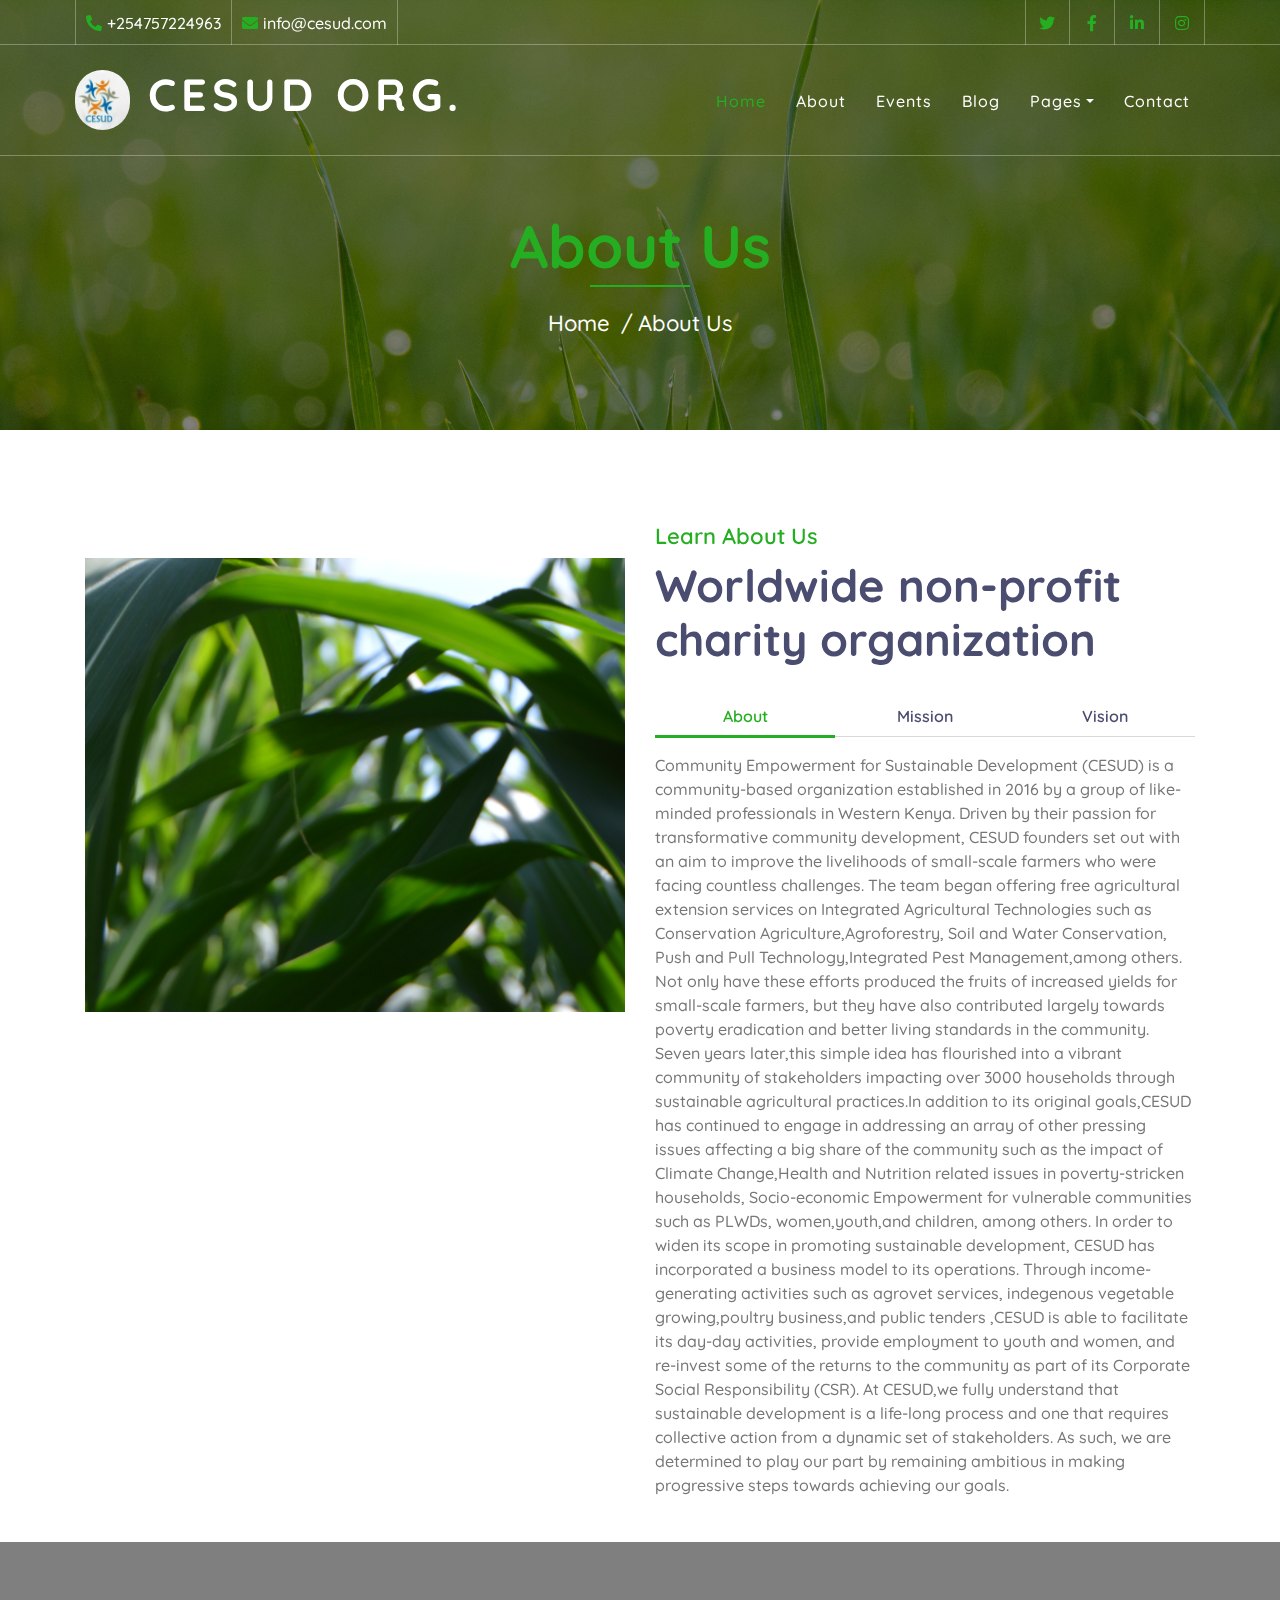
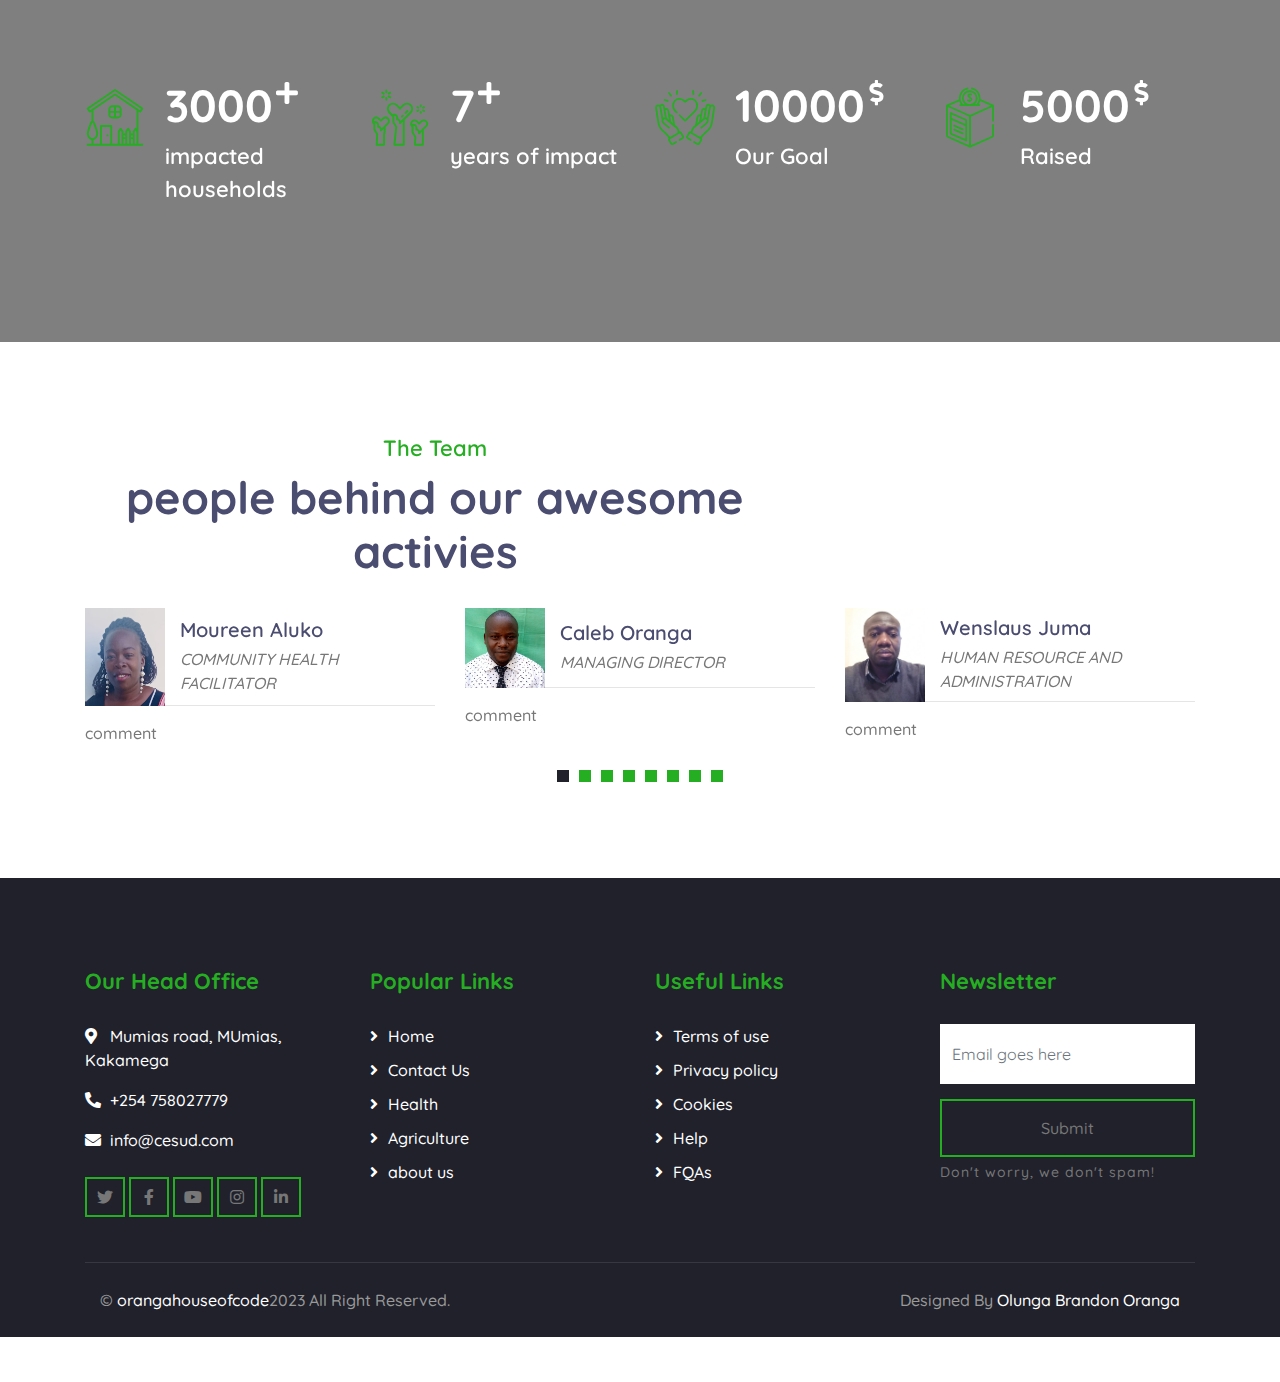
<file: about.html>
<!DOCTYPE html>
<html lang="en">
    <head>
        <meta charset="utf-8">
        <title>CESUD-AGRIC</title>
        <meta content="width=device-width, initial-scale=1.0" name="viewport">
        <meta content="Free Website Template" name="keywords">
        <meta content="Free Website Template" name="description">

        <!-- Favicon -->
        <link href="img/favicon.ico" rel="icon">

        <!-- Google Font -->
        <link href="https://fonts.googleapis.com/css2?family=Quicksand:wght@300;400;500;600;700&display=swap" rel="stylesheet">
        
        <!-- CSS Libraries -->
        <link href="https://stackpath.bootstrapcdn.com/bootstrap/4.4.1/css/bootstrap.min.css" rel="stylesheet">
        <link href="https://cdnjs.cloudflare.com/ajax/libs/font-awesome/5.10.0/css/all.min.css" rel="stylesheet">
        <link href="lib/flaticon/font/flaticon.css" rel="stylesheet">
        <link href="lib/animate/animate.min.css" rel="stylesheet">
        <link href="lib/owlcarousel/assets/owl.carousel.min.css" rel="stylesheet">

        <!-- Template Stylesheet -->
        <link href="css/style.css" rel="stylesheet">
    </head>

    <body>
        <!-- Top Bar Start -->
        <div class="top-bar d-none d-md-block">
            <div class="container-fluid">
                <div class="row">
                    <div class="col-md-8">
                        <div class="top-bar-left">
                            <div class="text">
                                <i class="fa fa-phone-alt"></i>
                                <p>+254757224963</p>
                            </div>
                            <div class="text">
                                <i class="fa fa-envelope"></i>
                                <p>info@cesud.com</p>
                            </div>
                        </div>
                    </div>
                    <div class="col-md-4">
                        <div class="top-bar-right">
                            <div class="social">
                                <a href=""><i class="fab fa-twitter"></i></a>
                                <a href=""><i class="fab fa-facebook-f"></i></a>
                                <a href=""><i class="fab fa-linkedin-in"></i></a>
                                <a href=""><i class="fab fa-instagram"></i></a>
                            </div>
                        </div>
                    </div>
                </div>
            </div>
        </div>
        <!-- Top Bar End -->

        <!-- Nav Bar Start -->
        <div class="navbar navbar-expand-lg bg-dark navbar-dark">
            <div class="container-fluid">
                <a href="index.html" class="navbar-brand"> <class href = "css/style.css"> <img src="img/logo.jpeg">  </class></i>CESUD ORG.</a>
                <button type="button" class="navbar-toggler" data-toggle="collapse" data-target="#navbarCollapse">
                    <span class="navbar-toggler-icon"></span>
                </button>
                <div class="collapse navbar-collapse justify-content-between" id="navbarCollapse">
                    <div class="collapse navbar-collapse justify-content-between" id="navbarCollapse">
                        <div class="navbar-nav ml-auto">
                            <a href="index.html" class="nav-item nav-link active">Home</a>
                            <a href="about.html" class="nav-item nav-link">About</a>
                           
                            <a href="event.html" class="nav-item nav-link">Events</a>
                            <a href="blog.html" class="nav-item nav-link">Blog</a>
                            <div class="nav-item dropdown">
                                <a href="#" class="nav-link dropdown-toggle" data-toggle="dropdown">Pages</a>
                                <div class="dropdown-menu">
                                    <a href="single.html" class="dropdown-item">Detail Page</a>
                                    <a href="service.html" class="dropdown-item">What We Do</a>
                                    <a href="team.html" class="dropdown-item">Meet The Team</a>
                                    <a href="donate.html" class="dropdown-item">Donate Now</a>
                                    <a href="volunteer.html" class="dropdown-item">Become A Volunteer</a>
                                    <a href="agriculture.html" class="dropdown-item">Agriculture</a>
                                    <a href="donate.html" class="dropdown-item">Health</a>
                                </div>
                            </div>
                            <a href="contact.html" class="nav-item nav-link">Contact</a>
                        </div>
                    </div>
                </div>
            </div>
        </div>
        <!-- Nav Bar End -->
        
        
        <!-- Page Header Start -->
        <div class="page-header">
            <div class="container">
                <div class="row">
                    <div class="col-12">
                        <h2>About Us</h2>
                    </div>
                    <div class="col-12">
                        <a href="">Home</a>
                        <a href="">About Us</a>
                    </div>
                </div>
            </div>
        </div>
        <!-- Page Header End -->
        

        <!-- About Start -->
        <div class="about">
            <div class="container">
                <div class="row align-items-center">
                    <div class="col-lg-6">
                        <div class="about-img" data-parallax="scroll" data-image-src="img/maize leaves.jpg"></div>
                    </div>
                    <div class="col-lg-6">
                        <div class="section-header">
                            <p>Learn About Us</p>
                            <h2>Worldwide non-profit charity organization</h2>
                        </div>
                        <div class="about-tab">
                            <ul class="nav nav-pills nav-justified">
                                <li class="nav-item">
                                    <a class="nav-link active" data-toggle="pill" href="#tab-content-1">About</a>
                                </li>
                                <li class="nav-item">
                                    <a class="nav-link" data-toggle="pill" href="#tab-content-2">Mission</a>
                                </li>
                                <li class="nav-item">
                                    <a class="nav-link" data-toggle="pill" href="#tab-content-3">Vision</a>
                                </li>
                            </ul>

                            <div class="tab-content">
                                <div id="tab-content-1" class="container tab-pane active">
                                    Community Empowerment for Sustainable Development (CESUD) is a community-based organization established in 2016 by a group of like-minded professionals in Western Kenya.
Driven by their passion for transformative community development, CESUD founders set out with an aim to improve the livelihoods of small-scale farmers who were facing countless challenges. The team began offering free agricultural extension services on Integrated Agricultural Technologies such as Conservation Agriculture,Agroforestry, Soil and Water Conservation, Push and Pull Technology,Integrated Pest Management,among others. Not only have these efforts produced the fruits of increased yields for small-scale farmers, but they have also contributed largely towards poverty eradication and better living standards in the community.
Seven years later,this simple idea has flourished into a vibrant community of stakeholders impacting over 3000 households through sustainable agricultural practices.In addition to its original goals,CESUD has continued to engage in addressing an array of other pressing issues affecting a big share of the community such as the impact of Climate Change,Health and Nutrition related issues in poverty-stricken households, Socio-economic Empowerment for vulnerable communities such as PLWDs, women,youth,and children, among others.
In order to widen its scope in promoting sustainable development, CESUD has incorporated a business model to its operations. Through income-generating activities such as agrovet services, indegenous vegetable growing,poultry business,and public tenders ,CESUD is able to facilitate its day-day activities, provide employment to youth and women, and re-invest some of the returns to the community as part of its Corporate Social Responsibility (CSR).
At CESUD,we fully understand that sustainable development is a life-long process and one that requires collective action from a dynamic set of stakeholders. As such, we are determined to play our part by remaining ambitious in making progressive steps towards achieving our goals.
                                </div>
                                <div id="tab-content-2" class="container tab-pane fade">
                                    We are committed to protecting the environment,reducing food insecurity, and eradicating poverty, as well as promoting health and well-being among the rural vulnerable communities.

                                <div id="tab-content-3" class="container tab-pane fade">
                                    To be a leading transformative organization in promoting healthy communities that are resilient to climate change,food secure and socio-economically empowered.  
                                </div>
                            </div>
                        </div>
                    </div>
                </div>
            </div>
        </div>
        <!-- About End -->
        
        
        <!-- Facts Start -->
        <div class="facts" data-parallax="scroll" data-image-src="img/facts.jpg">
            <div class="container">
                <div class="row">
                    <div class="col-lg-3 col-md-6">
                        <div class="facts-item">
                            <i class="flaticon-home"></i>
                            <div class="facts-text">
                                <h3 class="facts-plus" data-toggle="counter-up">3000</h3>
                                <p>impacted households</p>
                            </div>
                        </div>
                    </div>
                    <div class="col-lg-3 col-md-6">
                        <div class="facts-item">
                            <i class="flaticon-charity"></i>
                            <div class="facts-text">
                                <h3 class="facts-plus" data-toggle="counter-up">7</h3>
                                <p>years of impact</p>
                            </div>
                        </div>
                    </div>
                    <div class="col-lg-3 col-md-6">
                        <div class="facts-item">
                            <i class="flaticon-kindness"></i>
                            <div class="facts-text">
                                <h3 class="facts-dollar" data-toggle="counter-up">10000</h3>
                                <p>Our Goal</p>
                            </div>
                        </div>
                    </div>
                    <div class="col-lg-3 col-md-6">
                        <div class="facts-item">
                            <i class="flaticon-donation"></i>
                            <div class="facts-text">
                                <h3 class="facts-dollar" data-toggle="counter-up">5000</h3>
                                <p>Raised</p>
                            </div>
                        </div>
                    </div>
                </div>
            </div>
        </div>
        <!-- Facts End -->


        
        
       <!-- Testimonial Start -->
       <div class="testimonial">
        <div class="container">
            <div class="section-header text-center">
                <p>The team</p>
                <h2>people behind our awesome activies</h2>
            </div>
            <div class="owl-carousel testimonials-carousel">
                <div class="testimonial-item">
                    <div class="testimonial-profile">
                        <img src="img/caleb.jpeg" alt="Image">
                        <div class="testimonial-name">
                            <h3>Caleb Oranga</h3>
                            <p>MANAGING DIRECTOR</p>
                        </div>
                    </div>
                    <div class="testimonial-text">
                        <p>
                            comment
                        </p>
                    </div>
                </div>
                <div class="testimonial-item">
                    <div class="testimonial-profile">
                        <img src="img/wens.jpeg" alt="Image">
                        <div class="testimonial-name">
                            <h3>Wenslaus Juma </h3>
                            <p>HUMAN RESOURCE AND ADMINISTRATION</p>
                        </div>
                    </div>
                    <div class="testimonial-text">
                        <p>
                            comment
                        </p>
                    </div>
                </div>
                <div class="testimonial-item">
                    <div class="testimonial-profile">
                        <img src="img/mary.jpeg" alt="Image">
                        <div class="testimonial-name">
                            <h3>Mary Ajwang'</h3>
                            <p>FINANCE MANAGER</p>
                        </div>
                    </div>
                    <div class="testimonial-text">
                        <p>
                            comment
                        </p>
                    </div>
                </div>
                <div class="testimonial-item">
                    <div class="testimonial-profile">
                        <img src="img/conny.jpeg" alt="Image">
                        <div class="testimonial-name">
                            <h3>Voncepta Masoso</h3>
                            <p>RSOURCE MOBILIZATION AND COMMUNICATION MANAGER</p>
                        </div>
                    </div>
                    <div class="testimonial-text">
                        <p>
                            comment
                        </p>
                    </div>
                </div>
                <div class="testimonial-item">
                    <div class="testimonial-profile">
                        <img src="img/nelson.jpeg" alt="Image">
                        <div class="testimonial-name">
                            <h3>Nelson Otando</h3>
                            <p>MONITERING AND EVALATION OFFICER</p>
                        </div>
                    </div>
                    <div class="testimonial-text">
                        <p>
                            comment
                        </p>
                    </div>
                </div>
                <div class="testimonial-item">
                    <div class="testimonial-profile">
                        <img src="img/wanga.jpeg" alt="Image">
                        <div class="testimonial-name">
                            <h3>Geoffrey wanga</h3>
                            <p>ACCOUNTANT</p>
                        </div>
                    </div>
                    <div class="testimonial-text">
                        <p>
                            comment
                        </p>
                    </div>
                </div>
                <div class="testimonial-item">
                    <div class="testimonial-profile">
                        <img src="img/caleb 2.jpeg" alt="Image">
                        <div class="testimonial-name">
                            <h3>anonymous</h3>
                            <p>Profession</p>
                        </div>
                    </div>
                    <div class="testimonial-text">
                        <p>
                            comment
                        </p>
                    </div>
                    
                </div>
                <div class="testimonial-item">
                    <div class="testimonial-profile">
                        <img src="img/caleb 2.jpeg" alt="Image">
                        <div class="testimonial-name">
                            <h3>Moureen Aluko</h3>
                            <p>COMMUNITY HEALTH FACILITATOR</p>
                        </div>
                    </div>
                    <div class="testimonial-text">
                        <p>
                            comment
                        </p>
                    </div>
                </div>
            </div>
        </div>
    </div>
    <!-- Testimonial End -->
    
        <!-- Footer Start -->
        <div class="footer">
            <div class="container">
                <div class="row">
                    <div class="col-lg-3 col-md-6">
                        <div class="footer-contact">
                            <h2>Our Head Office</h2>
                            <p><i class="fa fa-map-marker-alt"></i>Mumias road, MUmias, Kakamega</p>
                            <p><i class="fa fa-phone-alt"></i>+254 758027779</p>
                            <p><i class="fa fa-envelope"></i>info@cesud.com</p>
                            <div class="footer-social">
                                <a class="btn btn-custom" href="https://orangapathofcodes"><i class="fab fa-twitter"></i></a>
                                <a class="btn btn-custom" href="https://facebook.com/freewebsitecode"><i class="fab fa-facebook-f"></i></a>
                                <a class="btn btn-custom" href="https://www.youtube.com/channel/UC9HlQRmKgG3jeVD_fBxj1Pw/videos"><i class="fab fa-youtube"></i></a>
                                <a class="btn btn-custom" href="https://orangapathofcodes"><i class="fab fa-instagram"></i></a>
                                <a class="btn btn-custom" href="https://orangapathofcodes"><i class="fab fa-linkedin-in"></i></a>
                            </div>
                        </div>
                    </div>
                    <div class="col-lg-3 col-md-6">
                        <div class="footer-link">
                            <h2>Popular Links</h2>
                            <a href="index.html">Home</a>
                            <a href="contact.html">Contact Us</a>
                            <a href="health.html">Health</a>
                            <a href="agriculture.html">Agriculture</a>
                            <a href="about.html">about us</a>
                        </div>
                    </div>
                    <div class="col-lg-3 col-md-6">
                        <div class="footer-link">
                            <h2>Useful Links</h2>
                            <a href="">Terms of use</a>
                            <a href="">Privacy policy</a>
                            <a href="">Cookies</a>
                            <a href="">Help</a>
                            <a href="">FQAs</a>
                        </div>
                    </div>
                    <div class="col-lg-3 col-md-6">
                        <div class="footer-newsletter">
                            <h2>Newsletter</h2>
                            <form>
                                <input class="form-control" placeholder="Email goes here">
                                <button class="btn btn-custom">Submit</button>
                                <label>Don't worry, we don't spam!</label>
                            </form>
                        </div>
                    </div>
                </div>
            </div>
            <div class="container copyright">
                <div class="row">
                    <div class="col-md-6">
                        <p>&copy; <a href="https://orangapathofcodes">orangahouseofcode</a>2023 All Right Reserved.</p>
                    </div>
                    <div class="col-md-6">
                        <p>Designed By <a href="https://orangapathofcodes">Olunga Brandon Oranga</a></p>
                    </div>
                </div>
            </div>
        </div>
        <!-- Footer End -->

        <!-- Back to top button -->
        <a href="#" class="back-to-top"><i class="fa fa-chevron-up"></i></a>
        
        <!-- Pre Loader -->
        <div id="loader" class="show">
            <div class="loader"></div>
        </div>

        <!-- JavaScript Libraries -->
        <script src="https://code.jquery.com/jquery-3.4.1.min.js"></script>
        <script src="https://stackpath.bootstrapcdn.com/bootstrap/4.4.1/js/bootstrap.bundle.min.js"></script>
        <script src="lib/easing/easing.min.js"></script>
        <script src="lib/owlcarousel/owl.carousel.min.js"></script>
        <script src="lib/waypoints/waypoints.min.js"></script>
        <script src="lib/counterup/counterup.min.js"></script>
        <script src="lib/parallax/parallax.min.js"></script>
        
        <!-- Contact Javascript File -->
        <script src="mail/jqBootstrapValidation.min.js"></script>
        <script src="mail/contact.js"></script>

        <!-- Template Javascript -->
        <script src="js/main.js"></script>
    </body>
</html>
</file>
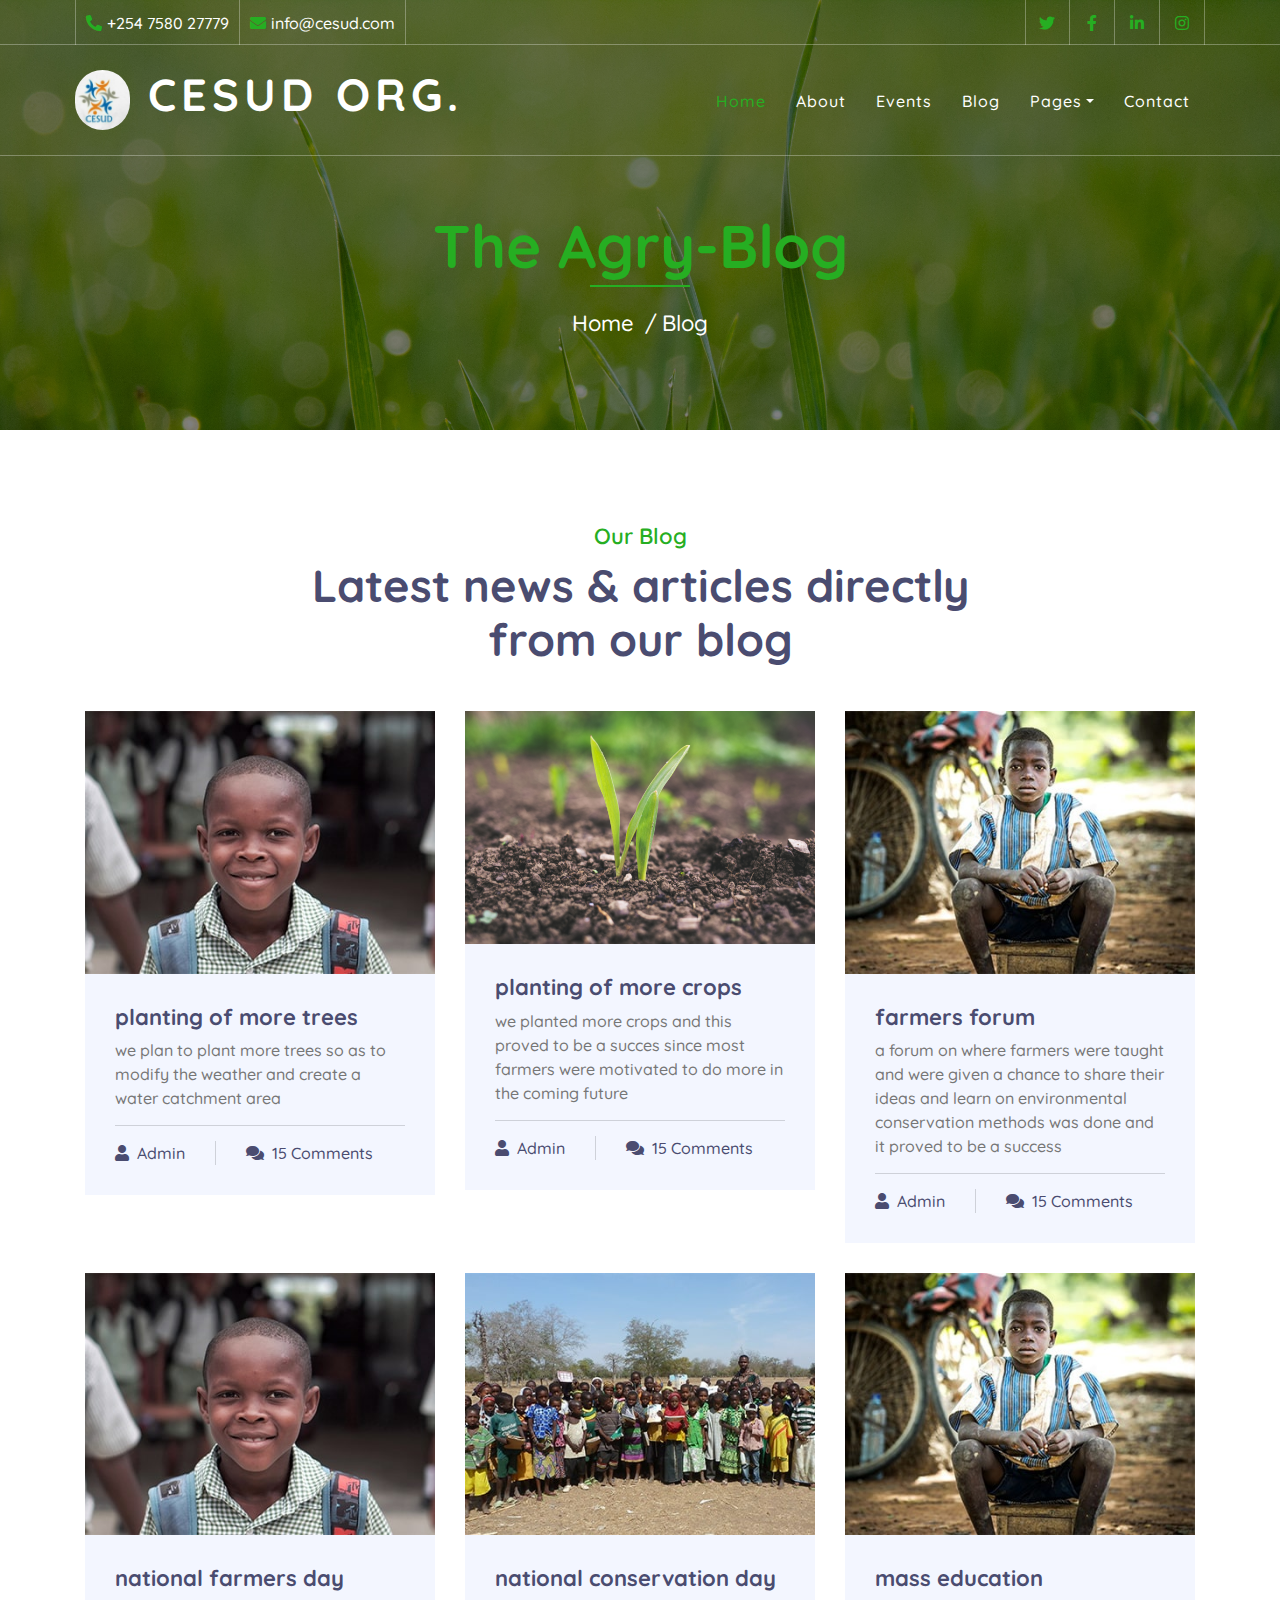
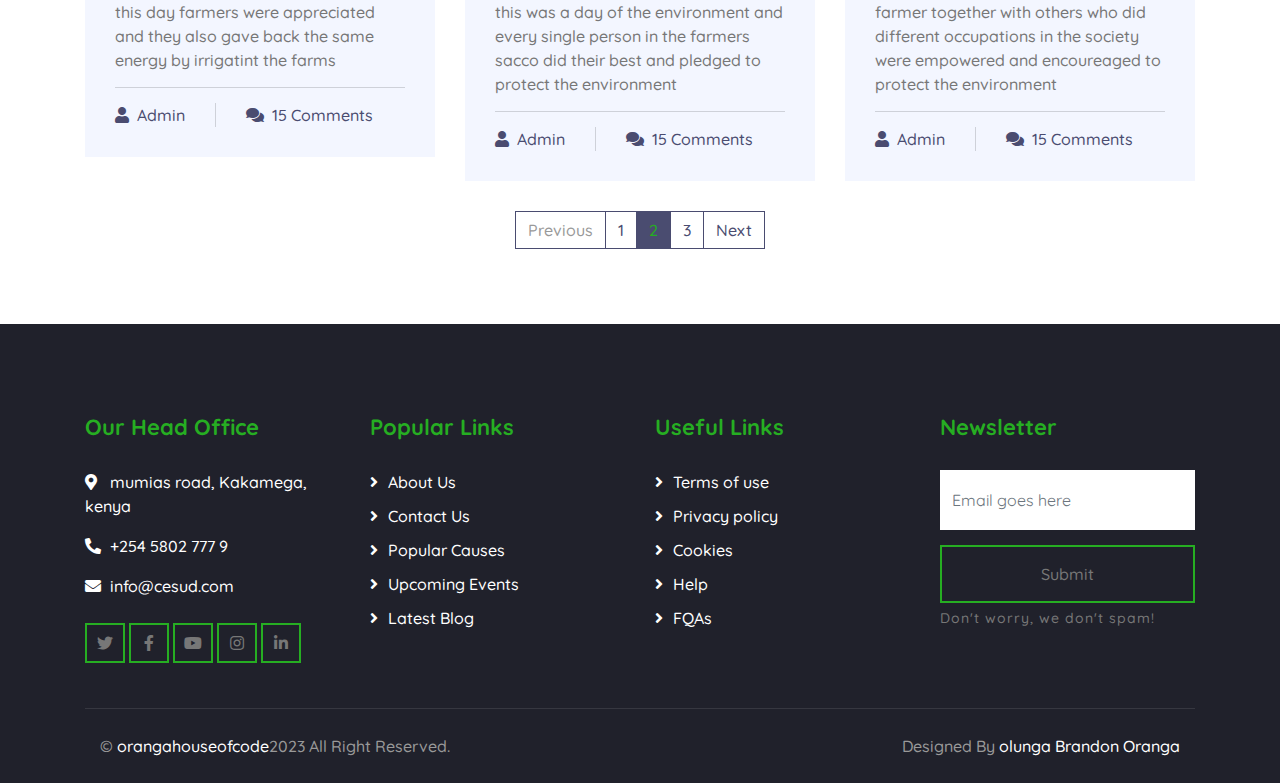
<file: blog.html>
<!DOCTYPE html>
<html lang="en">
    <head>
        <meta charset="utf-8">
        <title>CESUD-AGRIC</title>
        <meta content="width=device-width, initial-scale=1.0" name="viewport">
        <meta content="Free Website Template" name="keywords">
        <meta content="Free Website Template" name="description">

        <!-- Favicon -->
        <link href="img/favicon.ico" rel="icon">

        <!-- Google Font -->
        <link href="https://fonts.googleapis.com/css2?family=Quicksand:wght@300;400;500;600;700&display=swap" rel="stylesheet">
        
        <!-- CSS Libraries -->
        <link href="https://stackpath.bootstrapcdn.com/bootstrap/4.4.1/css/bootstrap.min.css" rel="stylesheet">
        <link href="https://cdnjs.cloudflare.com/ajax/libs/font-awesome/5.10.0/css/all.min.css" rel="stylesheet">
        <link href="lib/flaticon/font/flaticon.css" rel="stylesheet">
        <link href="lib/animate/animate.min.css" rel="stylesheet">
        <link href="lib/owlcarousel/assets/owl.carousel.min.css" rel="stylesheet">

        <!-- Template Stylesheet -->
        <link href="css/style.css" rel="stylesheet">
    </head>

    <body>
        <!-- Top Bar Start -->
        <div class="top-bar d-none d-md-block">
            <div class="container-fluid">
                <div class="row">
                    <div class="col-md-8">
                        <div class="top-bar-left">
                            <div class="text">
                                <i class="fa fa-phone-alt"></i>
                                <p>+254 7580 27779</p>
                            </div>
                            <div class="text">
                                <i class="fa fa-envelope"></i>
                                <p>info@cesud.com</p>
                            </div>
                        </div>
                    </div>
                    <div class="col-md-4">
                        <div class="top-bar-right">
                            <div class="social">
                                <a href=""><i class="fab fa-twitter"></i></a>
                                <a href=""><i class="fab fa-facebook-f"></i></a>
                                <a href=""><i class="fab fa-linkedin-in"></i></a>
                                <a href=""><i class="fab fa-instagram"></i></a>
                            </div>
                        </div>
                    </div>
                </div>
            </div>
        </div>
        <!-- Top Bar End -->

        <!-- Nav Bar Start -->
        <div class="navbar navbar-expand-lg bg-dark navbar-dark">
            <div class="container-fluid">
                <a href="index.html" class="navbar-brand"> <class href = "css/style.css"> <img src="img/logo.jpeg">  </class></i>CESUD ORG.</a>
                <button type="button" class="navbar-toggler" data-toggle="collapse" data-target="#navbarCollapse">
                    <span class="navbar-toggler-icon"></span>
                </button>

                <div class="collapse navbar-collapse justify-content-between" id="navbarCollapse">
                    <div class="collapse navbar-collapse justify-content-between" id="navbarCollapse">
                        <div class="navbar-nav ml-auto">
                            <a href="index.html" class="nav-item nav-link active">Home</a>
                            <a href="about.html" class="nav-item nav-link">About</a>
                           
                            <a href="event.html" class="nav-item nav-link">Events</a>
                            <a href="blog.html" class="nav-item nav-link">Blog</a>
                            <div class="nav-item dropdown">
                                <a href="#" class="nav-link dropdown-toggle" data-toggle="dropdown">Pages</a>
                                <div class="dropdown-menu">
                                    <a href="single.html" class="dropdown-item">Detail Page</a>
                                    <a href="service.html" class="dropdown-item">What We Do</a>
                                    <a href="team.html" class="dropdown-item">Meet The Team</a>
                                    <a href="donate.html" class="dropdown-item">Donate Now</a>
                                    <a href="volunteer.html" class="dropdown-item">Become A Volunteer</a>
                                    <a href="agriculture.html" class="dropdown-item">Agriculture</a>
                                    <a href="donate.html" class="dropdown-item">Health</a>
                                </div>
                            </div>
                            <a href="contact.html" class="nav-item nav-link">Contact</a>
                        </div>
                    </div>
                </div>
            </div>
        </div>
        <!-- Nav Bar End -->
        
        
        <!-- Page Header Start -->
        <div class="page-header">
            <div class="container">
                <div class="row">
                    <div class="col-12">
                        <h2>The Agry-Blog</h2>
                    </div>
                    <div class="col-12">
                        <a href="">Home</a>
                        <a href="">Blog</a>
                    </div>
                </div>
            </div>
        </div>
        <!-- Page Header End -->
        
        
        <!-- Blog Start -->
        <div class="blog">
            <div class="container">
                <div class="section-header text-center">
                    <p>Our Blog</p>
                    <h2>Latest news & articles directly from our blog</h2>
                </div>
                <div class="row">
                    <div class="col-lg-4">
                        <div class="blog-item">
                            <div class="blog-img">
                                <img src="img/blog-1.jpg" alt="Image">
                            </div>
                            <div class="blog-text">
                                <h3><a href="#">planting of more trees </a></h3>
                                <p>
                                    we plan to plant more trees so as to modify the weather and create a water catchment area
                                </p>
                            </div>
                            <div class="blog-meta">
                                <p><i class="fa fa-user"></i><a href="">Admin</a></p>
                                <p><i class="fa fa-comments"></i><a href="">15 Comments</a></p>
                            </div>
                        </div>
                    </div>
                    <div class="col-lg-4">
                        <div class="blog-item">
                            <div class="blog-img">
                                <img src="img/germination.jpg" alt="Image">
                            </div>
                            <div class="blog-text">
                                <h3><a href="#">planting of more crops</a></h3>
                                <p>
                                    we planted more crops and this proved to be a succes since most farmers were motivated to do more in the coming future
                                </p>
                            </div>
                            <div class="blog-meta">
                                <p><i class="fa fa-user"></i><a href="">Admin</a></p>
                                <p><i class="fa fa-comments"></i><a href="">15 Comments</a></p>
                            </div>
                        </div>
                    </div>
                    <div class="col-lg-4">
                        <div class="blog-item">
                            <div class="blog-img">
                                <img src="img/blog-3.jpg" alt="Image">
                            </div>
                            <div class="blog-text">
                                <h3><a href="#">farmers forum</a></h3>
                                <p>
                                    a forum on where farmers were taught and were given a chance to share their ideas and learn on environmental conservation methods was done and it proved to be a success
                                </p>
                            </div>
                            <div class="blog-meta">
                                <p><i class="fa fa-user"></i><a href="">Admin</a></p>
                                <p><i class="fa fa-comments"></i><a href="">15 Comments</a></p>
                            </div>
                        </div>
                    </div>
                    <div class="col-lg-4">
                        <div class="blog-item">
                            <div class="blog-img">
                                <img src="img/blog-1.jpg" alt="Image">
                            </div>
                            <div class="blog-text">
                                <h3><a href="#">national farmers day</a></h3>
                                <p>
                                    this day farmers were appreciated and they also gave back the same energy by irrigatint the farms
                                </p>
                            </div>
                            <div class="blog-meta">
                                <p><i class="fa fa-user"></i><a href="">Admin</a></p>
                                <p><i class="fa fa-comments"></i><a href="">15 Comments</a></p>
                            </div>
                        </div>
                    </div>
                    <div class="col-lg-4">
                        <div class="blog-item">
                            <div class="blog-img">
                                <img src="img/blog-2.jpg" alt="Image">
                            </div>
                            <div class="blog-text">
                                <h3><a href="#">national conservation day</a></h3>
                                <p>
                                    this was a day of the environment and every single person in the farmers sacco did their best and pledged to protect the environment
                                </p>
                            </div>
                            <div class="blog-meta">
                                <p><i class="fa fa-user"></i><a href="">Admin</a></p>
                                <p><i class="fa fa-comments"></i><a href="">15 Comments</a></p>
                            </div>
                        </div>
                    </div>
                    <div class="col-lg-4">
                        <div class="blog-item">
                            <div class="blog-img">
                                <img src="img/blog-3.jpg" alt="Image">
                            </div>
                            <div class="blog-text">
                                <h3><a href="#">mass education </a></h3>
                                <p>
                                    farmer together with others who did different occupations in the society were empowered and encoureaged to protect the environment
                                </p>
                            </div>
                            <div class="blog-meta">
                                <p><i class="fa fa-user"></i><a href="">Admin</a></p>
                                <p><i class="fa fa-comments"></i><a href="">15 Comments</a></p>
                            </div>
                        </div>
                    </div>
                </div>
                <div class="row">
                    <div class="col-12">
                        <ul class="pagination justify-content-center">
                            <li class="page-item disabled"><a class="page-link" href="#">Previous</a></li>
                            <li class="page-item"><a class="page-link" href="#">1</a></li>
                            <li class="page-item active"><a class="page-link" href="#">2</a></li>
                            <li class="page-item"><a class="page-link" href="#">3</a></li>
                            <li class="page-item"><a class="page-link" href="#">Next</a></li>
                        </ul> 
                    </div>
                </div>
            </div>
        </div>
        <!-- Blog End -->


        <!-- Footer Start -->
        <div class="footer">
            <div class="container">
                <div class="row">
                    <div class="col-lg-3 col-md-6">
                        <div class="footer-contact">
                            <h2>Our Head Office</h2>
                            <p><i class="fa fa-map-marker-alt"></i>mumias road, Kakamega, kenya</p>
                            <p><i class="fa fa-phone-alt"></i>+254 5802 777 9</p>
                            <p><i class="fa fa-envelope"></i>info@cesud.com</p>
                            <div class="footer-social">
                                <a class="btn btn-custom" href="https://freewebsitecode.com"><i class="fab fa-twitter"></i></a>
                                <a class="btn btn-custom" href="https://facebook.com/freewebsitecode"><i class="fab fa-facebook-f"></i></a>
                                <a class="btn btn-custom" href="https://www.youtube.com/channel/UC9HlQRmKgG3jeVD_fBxj1Pw/videos"><i class="fab fa-youtube"></i></a>
                                <a class="btn btn-custom" href="https://freewebsitecode.com"><i class="fab fa-instagram"></i></a>
                                <a class="btn btn-custom" href="https://freewebsitecode.com"><i class="fab fa-linkedin-in"></i></a>
                            </div>
                        </div>
                    </div>
                    <div class="col-lg-3 col-md-6">
                        <div class="footer-link">
                            <h2>Popular Links</h2>
                            <a href="">About Us</a>
                            <a href="">Contact Us</a>
                            <a href="">Popular Causes</a>
                            <a href="">Upcoming Events</a>
                            <a href="">Latest Blog</a>
                        </div>
                    </div>
                    <div class="col-lg-3 col-md-6">
                        <div class="footer-link">
                            <h2>Useful Links</h2>
                            <a href="">Terms of use</a>
                            <a href="">Privacy policy</a>
                            <a href="">Cookies</a>
                            <a href="">Help</a>
                            <a href="">FQAs</a>
                        </div>
                    </div>
                    <div class="col-lg-3 col-md-6">
                        <div class="footer-newsletter">
                            <h2>Newsletter</h2>
                            <form>
                                <input class="form-control" placeholder="Email goes here">
                                <button class="btn btn-custom">Submit</button>
                                <label>Don't worry, we don't spam!</label>
                            </form>
                        </div>
                    </div>
                </div>
            </div>
            <div class="container copyright">
                <div class="row">
                    <div class="col-md-6">
                        <p>&copy; <a href="https://freewebsitecode.com">orangahouseofcode</a>2023 All Right Reserved.</p>
                    </div>
                    <div class="col-md-6">
                        <p>Designed By <a href="https://freewebsitecode.com">olunga Brandon Oranga</a></p>
                    </div>
                </div>
            </div>
        </div>
        <!-- Footer End -->

        <!-- Back to top button -->
        <a href="#" class="back-to-top"><i class="fa fa-chevron-up"></i></a>
        
        <!-- Pre Loader -->
        <div id="loader" class="show">
            <div class="loader"></div>
        </div>

        <!-- JavaScript Libraries -->
        <script src="https://code.jquery.com/jquery-3.4.1.min.js"></script>
        <script src="https://stackpath.bootstrapcdn.com/bootstrap/4.4.1/js/bootstrap.bundle.min.js"></script>
        <script src="lib/easing/easing.min.js"></script>
        <script src="lib/owlcarousel/owl.carousel.min.js"></script>
        <script src="lib/waypoints/waypoints.min.js"></script>
        <script src="lib/counterup/counterup.min.js"></script>
        <script src="lib/parallax/parallax.min.js"></script>
        
        <!-- Contact Javascript File -->
        <script src="mail/jqBootstrapValidation.min.js"></script>
        <script src="mail/contact.js"></script>

        <!-- Template Javascript -->
        <script src="js/main.js"></script>
    </body>
</html>
</file>
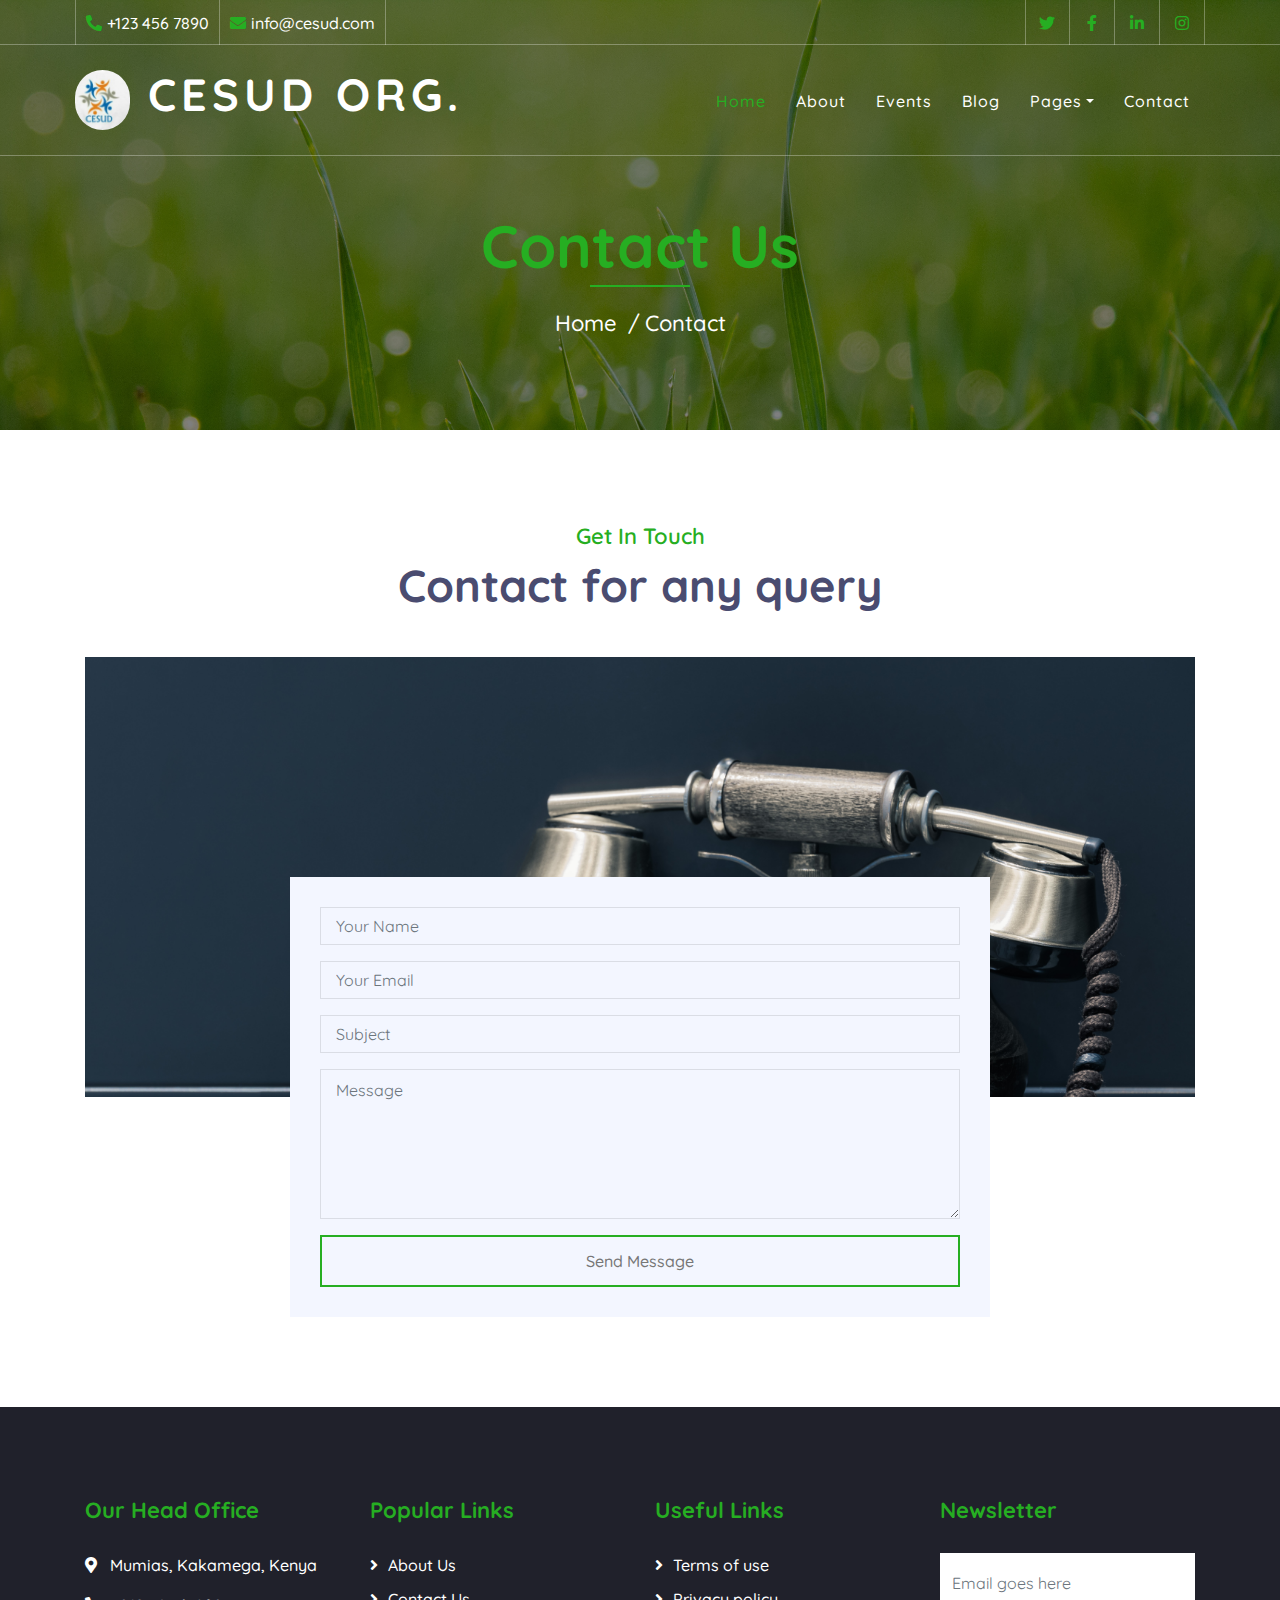
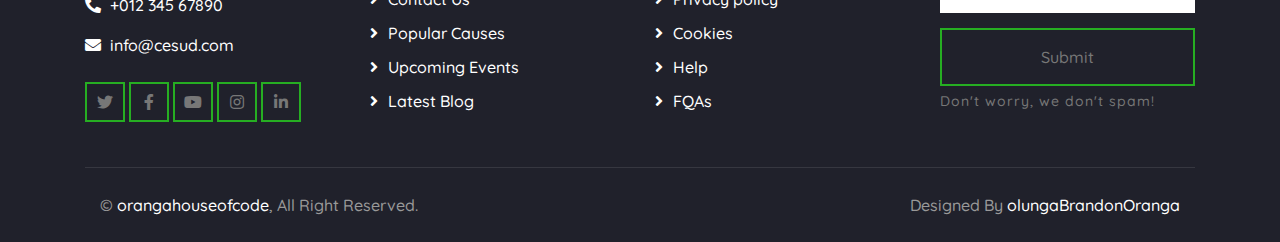
<file: contact.html>
<!DOCTYPE html>
<html lang="en">
    <head>
        <meta charset="utf-8">
        <title>CESUD-AGRIC</title>
        <meta content="width=device-width, initial-scale=1.0" name="viewport">
        <meta content="Free Website Template" name="keywords">
        <meta content="Free Website Template" name="description">

        <!-- Favicon -->
        <link href="img/favicon.ico" rel="icon">

        <!-- Google Font -->
        <link href="https://fonts.googleapis.com/css2?family=Quicksand:wght@300;400;500;600;700&display=swap" rel="stylesheet">
        
        <!-- CSS Libraries -->
        <link href="https://stackpath.bootstrapcdn.com/bootstrap/4.4.1/css/bootstrap.min.css" rel="stylesheet">
        <link href="https://cdnjs.cloudflare.com/ajax/libs/font-awesome/5.10.0/css/all.min.css" rel="stylesheet">
        <link href="lib/flaticon/font/flaticon.css" rel="stylesheet">
        <link href="lib/animate/animate.min.css" rel="stylesheet">
        <link href="lib/owlcarousel/assets/owl.carousel.min.css" rel="stylesheet">

        <!-- Template Stylesheet -->
        <link href="css/style.css" rel="stylesheet">
    </head>

    <body>
        <!-- Top Bar Start -->
        <div class="top-bar d-none d-md-block">
            <div class="container-fluid">
                <div class="row">
                    <div class="col-md-8">
                        <div class="top-bar-left">
                            <div class="text">
                                <i class="fa fa-phone-alt"></i>
                                <p>+123 456 7890</p>
                            </div>
                            <div class="text">
                                <i class="fa fa-envelope"></i>
                                <p>info@cesud.com</p>
                            </div>
                        </div>
                    </div>
                    <div class="col-md-4">
                        <div class="top-bar-right">
                            <div class="social">
                                <a href=""><i class="fab fa-twitter"></i></a>
                                <a href=""><i class="fab fa-facebook-f"></i></a>
                                <a href=""><i class="fab fa-linkedin-in"></i></a>
                                <a href=""><i class="fab fa-instagram"></i></a>
                            </div>
                        </div>
                    </div>
                </div>
            </div>
        </div>
        <!-- Top Bar End -->

        <!-- Nav Bar Start -->
        <div class="navbar navbar-expand-lg bg-dark navbar-dark">
            <div class="container-fluid">
                <a href="index.html" class="navbar-brand"> <class href = "css/style.css"> <img src="img/logo.jpeg">  </class></i>CESUD ORG.</a>
                <button type="button" class="navbar-toggler" data-toggle="collapse" data-target="#navbarCollapse">
                    <span class="navbar-toggler-icon"></span>
                </button>

                <div class="collapse navbar-collapse justify-content-between" id="navbarCollapse">
                    <div class="navbar-nav ml-auto">
                        <a href="index.html" class="nav-item nav-link active">Home</a>
                        <a href="about.html" class="nav-item nav-link">About</a>
                       
                        <a href="event.html" class="nav-item nav-link">Events</a>
                        <a href="blog.html" class="nav-item nav-link">Blog</a>
                        <div class="nav-item dropdown">
                            <a href="#" class="nav-link dropdown-toggle" data-toggle="dropdown">Pages</a>
                            <div class="dropdown-menu">
                                <a href="single.html" class="dropdown-item">Detail Page</a>
                                <a href="service.html" class="dropdown-item">What We Do</a>
                                <a href="team.html" class="dropdown-item">Meet The Team</a>
                                <a href="donate.html" class="dropdown-item">Donate Now</a>
                                <a href="volunteer.html" class="dropdown-item">Become A Volunteer</a>
                                <a href="agriculture.html" class="dropdown-item">Agriculture</a>
                                <a href="donate.html" class="dropdown-item">Health</a>
                            </div>
                        </div>
                        <a href="contact.html" class="nav-item nav-link">Contact</a>
                    </div>
                </div>
            </div>
        </div>
        <!-- Nav Bar End -->
        
        
        <!-- Page Header Start -->
        <div class="page-header">
            <div class="container">
                <div class="row">
                    <div class="col-12">
                        <h2>Contact Us</h2>
                    </div>
                    <div class="col-12">
                        <a href="">Home</a>
                        <a href="">Contact</a>
                    </div>
                </div>
            </div>
        </div>
        <!-- Page Header End -->
        
        
        <!-- Contact Start -->
        <div class="contact">
            <div class="container">
                <div class="section-header text-center">
                    <p>Get In Touch</p>
                    <h2>Contact for any query</h2>
                </div>
                <div class="contact-img">
                    <img src="img/contact2.jpg" alt="Image">
                </div>
                <div class="contact-form">
                        <div id="success"></div>
                        <form name="sentMessage" id="contactForm" novalidate="novalidate">
                            <div class="control-group">
                                <input type="text" class="form-control" id="name" placeholder="Your Name" required="required" data-validation-required-message="Please enter your name" />
                                <p class="help-block text-danger"></p>
                            </div>
                            <div class="control-group">
                                <input type="email" class="form-control" id="email" placeholder="Your Email" required="required" data-validation-required-message="Please enter your email" />
                                <p class="help-block text-danger"></p>
                            </div>
                            <div class="control-group">
                                <input type="text" class="form-control" id="subject" placeholder="Subject" required="required" data-validation-required-message="Please enter a subject" />
                                <p class="help-block text-danger"></p>
                            </div>
                            <div class="control-group">
                                <textarea class="form-control" id="message" placeholder="Message" required="required" data-validation-required-message="Please enter your message"></textarea>
                                <p class="help-block text-danger"></p>
                            </div>
                            <div>
                                <button class="btn btn-custom" type="submit" id="sendMessageButton">Send Message</button>
                            </div>
                        </form>
                    </div>
            </div>
        </div>
        <!-- Contact End -->


        <!-- Footer Start -->
        <div class="footer">
            <div class="container">
                <div class="row">
                    <div class="col-lg-3 col-md-6">
                        <div class="footer-contact">
                            <h2>Our Head Office</h2>
                            <p><i class="fa fa-map-marker-alt"></i>Mumias, Kakamega, Kenya</p>
                            <p><i class="fa fa-phone-alt"></i>+012 345 67890</p>
                            <p><i class="fa fa-envelope"></i>info@cesud.com</p>
                            <div class="footer-social">
                                <a class="btn btn-custom" href="https://freewebsitecode.com"><i class="fab fa-twitter"></i></a>
                                <a class="btn btn-custom" href="https://facebook.com/freewebsitecode"><i class="fab fa-facebook-f"></i></a>
                                <a class="btn btn-custom" href="https://www.youtube.com/channel/UC9HlQRmKgG3jeVD_fBxj1Pw/videos"><i class="fab fa-youtube"></i></a>
                                <a class="btn btn-custom" href="https://freewebsitecode.com"><i class="fab fa-instagram"></i></a>
                                <a class="btn btn-custom" href="https://freewebsitecode.com"><i class="fab fa-linkedin-in"></i></a>
                            </div>
                        </div>
                    </div>
                    <div class="col-lg-3 col-md-6">
                        <div class="footer-link">
                            <h2>Popular Links</h2>
                            <a href="">About Us</a>
                            <a href="">Contact Us</a>
                            <a href="">Popular Causes</a>
                            <a href="">Upcoming Events</a>
                            <a href="">Latest Blog</a>
                        </div>
                    </div>
                    <div class="col-lg-3 col-md-6">
                        <div class="footer-link">
                            <h2>Useful Links</h2>
                            <a href="">Terms of use</a>
                            <a href="">Privacy policy</a>
                            <a href="">Cookies</a>
                            <a href="">Help</a>
                            <a href="">FQAs</a>
                        </div>
                    </div>
                    <div class="col-lg-3 col-md-6">
                        <div class="footer-newsletter">
                            <h2>Newsletter</h2>
                            <form>
                                <input class="form-control" placeholder="Email goes here">
                                <button class="btn btn-custom">Submit</button>
                                <label>Don't worry, we don't spam!</label>
                            </form>
                        </div>
                    </div>
                </div>
            </div>
            <div class="container copyright">
                <div class="row">
                    <div class="col-md-6">
                        <p>&copy; <a href="https://freewebsitecode.com">orangahouseofcode</a>, All Right Reserved.</p>
                    </div>
                    <div class="col-md-6">
                        <p>Designed By <a href="https://freewebsitecode.com">olungaBrandonOranga</a></p>
                    </div>
                </div>
            </div>
        </div>
        <!-- Footer End -->

        <!-- Back to top button -->
        <a href="#" class="back-to-top"><i class="fa fa-chevron-up"></i></a>
        
        <!-- Pre Loader -->
        <div id="loader" class="show">
            <div class="loader"></div>
        </div>

        <!-- JavaScript Libraries -->
        <script src="https://code.jquery.com/jquery-3.4.1.min.js"></script>
        <script src="https://stackpath.bootstrapcdn.com/bootstrap/4.4.1/js/bootstrap.bundle.min.js"></script>
        <script src="lib/easing/easing.min.js"></script>
        <script src="lib/owlcarousel/owl.carousel.min.js"></script>
        <script src="lib/waypoints/waypoints.min.js"></script>
        <script src="lib/counterup/counterup.min.js"></script>
        <script src="lib/parallax/parallax.min.js"></script>
        
        <!-- Contact Javascript File -->
        <script src="mail/jqBootstrapValidation.min.js"></script>
        <script src="mail/contact.js"></script>

        <!-- Template Javascript -->
        <script src="js/main.js"></script>
    </body>
</html>
</file>
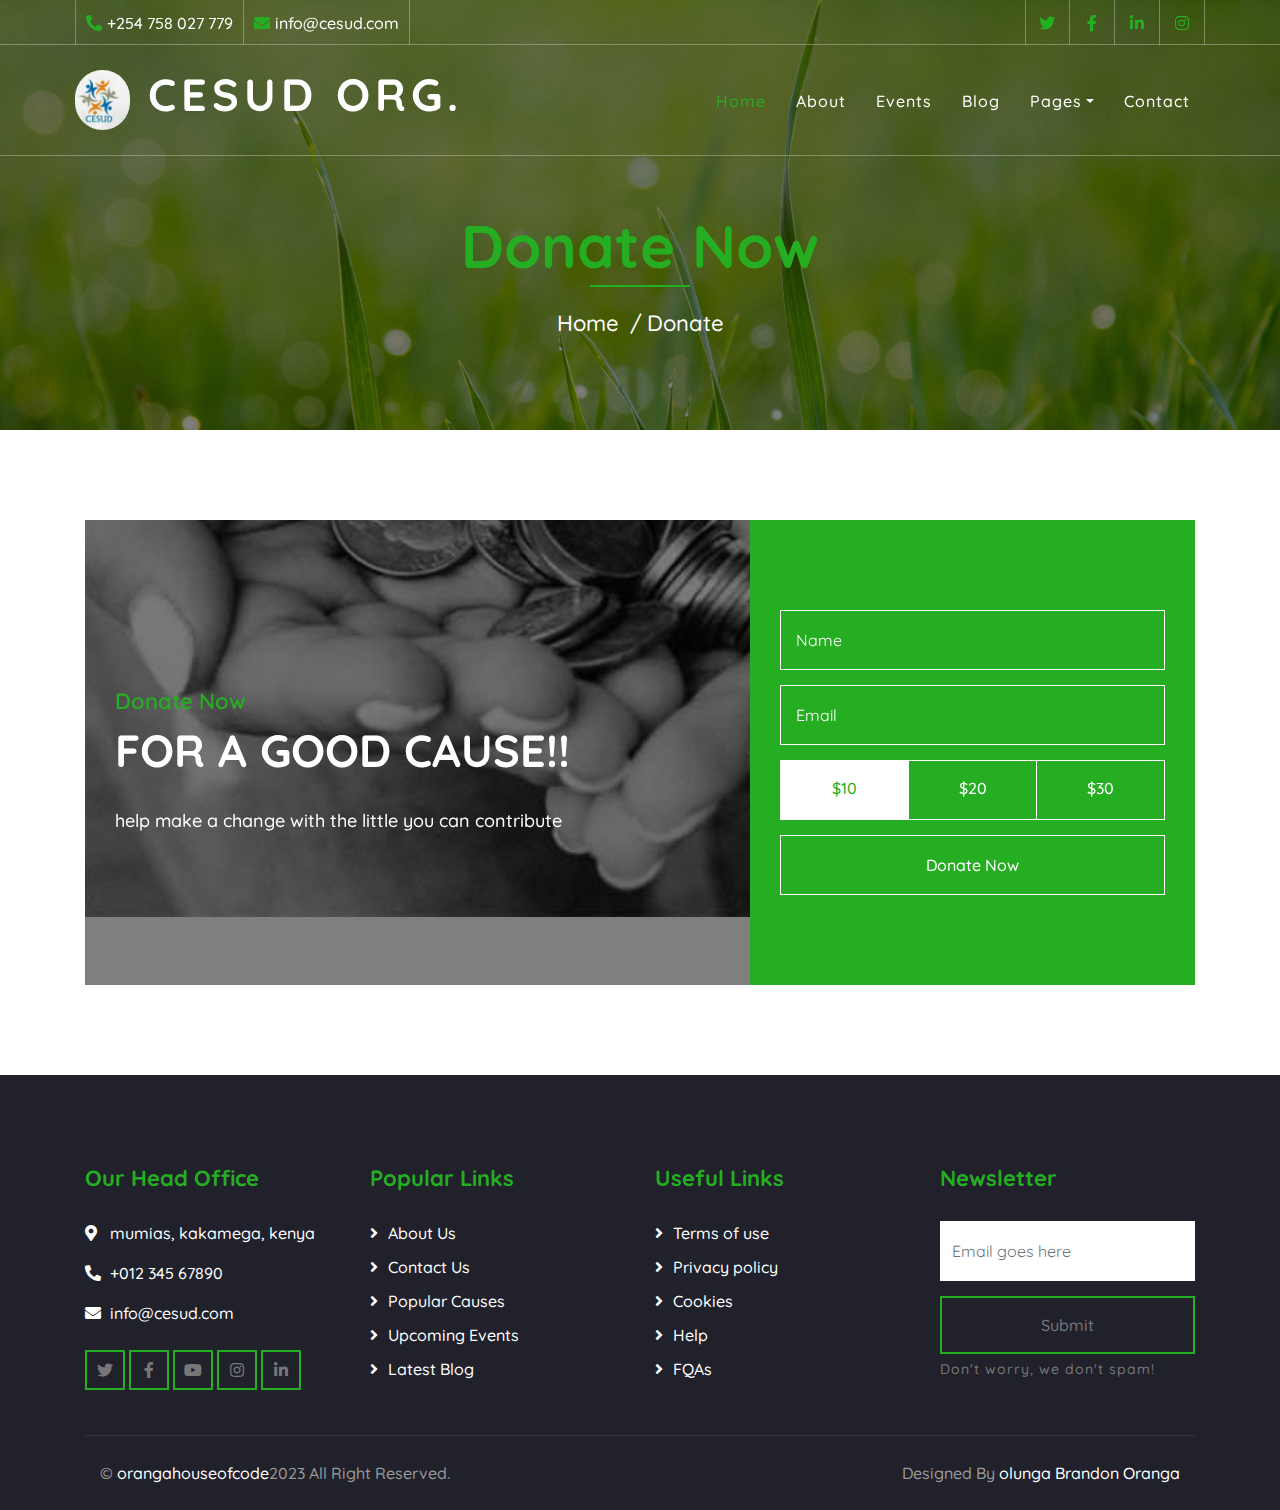
<file: donate.html>
<!DOCTYPE html>
<html lang="en">
    <head>
        <meta charset="utf-8">
        <title>CESUD-AGRIC</title>
        <meta content="width=device-width, initial-scale=1.0" name="viewport">
        <meta content="Free Website Template" name="keywords">
        <meta content="Free Website Template" name="description">

        <!-- Favicon -->
        <link href="img/favicon.ico" rel="icon">

        <!-- Google Font -->
        <link href="https://fonts.googleapis.com/css2?family=Quicksand:wght@300;400;500;600;700&display=swap" rel="stylesheet">
        
        <!-- CSS Libraries -->
        <link href="https://stackpath.bootstrapcdn.com/bootstrap/4.4.1/css/bootstrap.min.css" rel="stylesheet">
        <link href="https://cdnjs.cloudflare.com/ajax/libs/font-awesome/5.10.0/css/all.min.css" rel="stylesheet">
        <link href="lib/flaticon/font/flaticon.css" rel="stylesheet">
        <link href="lib/animate/animate.min.css" rel="stylesheet">
        <link href="lib/owlcarousel/assets/owl.carousel.min.css" rel="stylesheet">

        <!-- Template Stylesheet -->
        <link href="css/style.css" rel="stylesheet">
    </head>

    <body>
        <!-- Top Bar Start -->
        <div class="top-bar d-none d-md-block">
            <div class="container-fluid">
                <div class="row">
                    <div class="col-md-8">
                        <div class="top-bar-left">
                            <div class="text">
                                <i class="fa fa-phone-alt"></i>
                                <p>+254 758 027 779</p>
                            </div>
                            <div class="text">
                                <i class="fa fa-envelope"></i>
                                <p>info@cesud.com</p>
                            </div>
                        </div>
                    </div>
                    <div class="col-md-4">
                        <div class="top-bar-right">
                            <div class="social">
                                <a href=""><i class="fab fa-twitter"></i></a>
                                <a href=""><i class="fab fa-facebook-f"></i></a>
                                <a href=""><i class="fab fa-linkedin-in"></i></a>
                                <a href=""><i class="fab fa-instagram"></i></a>
                            </div>
                        </div>
                    </div>
                </div>
            </div>
        </div>
        <!-- Top Bar End -->

        <!-- Nav Bar Start -->
        <div class="navbar navbar-expand-lg bg-dark navbar-dark">
            <div class="container-fluid">
                <a href="index.html" class="navbar-brand"> <class href = "css/style.css"> <img src="img/logo.jpeg">  </class></i>CESUD ORG.</a>
                <button type="button" class="navbar-toggler" data-toggle="collapse" data-target="#navbarCollapse">
                    <span class="navbar-toggler-icon"></span>
                </button>

                <div class="collapse navbar-collapse justify-content-between" id="navbarCollapse">
                    <div class="navbar-nav ml-auto">
                        <a href="index.html" class="nav-item nav-link active">Home</a>
                        <a href="about.html" class="nav-item nav-link">About</a>
                       
                        <a href="event.html" class="nav-item nav-link">Events</a>
                        <a href="blog.html" class="nav-item nav-link">Blog</a>
                        <div class="nav-item dropdown">
                            <a href="#" class="nav-link dropdown-toggle" data-toggle="dropdown">Pages</a>
                            <div class="dropdown-menu">
                                <a href="single.html" class="dropdown-item">Detail Page</a>
                                <a href="service.html" class="dropdown-item">What We Do</a>
                                <a href="team.html" class="dropdown-item">Meet The Team</a>
                                <a href="donate.html" class="dropdown-item">Donate Now</a>
                                <a href="volunteer.html" class="dropdown-item">Become A Volunteer</a>
                                <a href="agriculture.html" class="dropdown-item">Agriculture</a>
                                <a href="donate.html" class="dropdown-item">Health</a>
                            </div>
                        </div>
                        <a href="contact.html" class="nav-item nav-link">Contact</a>
                    </div>
                </div>
            </div>
        </div>
        <!-- Nav Bar End -->
        
        
        <!-- Page Header Start -->
        <div class="page-header">
            <div class="container">
                <div class="row">
                    <div class="col-12">
                        <h2>Donate Now</h2>
                    </div>
                    <div class="col-12">
                        <a href="">Home</a>
                        <a href="">Donate</a>
                    </div>
                </div>
            </div>
        </div>
        <!-- Page Header End -->
        
        
        <!-- Donate Start -->
        <div class="container">
            <div class="donate" data-parallax="scroll" data-image-src="img/donate.jpg">
                <div class="row align-items-center">
                    <div class="col-lg-7">
                        <div class="donate-content">
                            <div class="section-header">
                                <p>Donate Now</p>
                                <h2>FOR A GOOD CAUSE!!</h2>
                            </div>
                            <div class="donate-text">
                                <p>
                                    help make a change with the little you can contribute
                            </div>
                        </div>
                    </div>
                    <div class="col-lg-5">
                        <div class="donate-form">
                            <form>
                                <div class="control-group">
                                    <input type="text" class="form-control" placeholder="Name" required="required" />
                                </div>
                                <div class="control-group">
                                    <input type="email" class="form-control" placeholder="Email" required="required" />
                                </div>
                                <div class="btn-group btn-group-toggle" data-toggle="buttons">
                                    <label class="btn btn-custom active">
                                        <input type="radio" name="options" checked> $10
                                    </label>
                                    <label class="btn btn-custom">
                                        <input type="radio" name="options"> $20
                                    </label>
                                    <label class="btn btn-custom">
                                        <input type="radio" name="options"> $30
                                    </label>
                                </div>
                                <div>
                                    <button class="btn btn-custom" type="submit">Donate Now</button>
                                </div>
                            </form>
                        </div>
                    </div>
                </div>
            </div>
        </div>
        <!-- Donate End -->


        <!-- Footer Start -->
        <div class="footer">
            <div class="container">
                <div class="row">
                    <div class="col-lg-3 col-md-6">
                        <div class="footer-contact">
                            <h2>Our Head Office</h2>
                            <p><i class="fa fa-map-marker-alt"></i>mumias, kakamega, kenya</p>
                            <p><i class="fa fa-phone-alt"></i>+012 345 67890</p>
                            <p><i class="fa fa-envelope"></i>info@cesud.com</p>
                            <div class="footer-social">
                                <a class="btn btn-custom" href="https://freewebsitecode.com"><i class="fab fa-twitter"></i></a>
                                <a class="btn btn-custom" href="https://facebook.com/freewebsitecode"><i class="fab fa-facebook-f"></i></a>
                                <a class="btn btn-custom" href="https://www.youtube.com/channel/UC9HlQRmKgG3jeVD_fBxj1Pw/videos"><i class="fab fa-youtube"></i></a>
                                <a class="btn btn-custom" href="https://freewebsitecode.com"><i class="fab fa-instagram"></i></a>
                                <a class="btn btn-custom" href="https://freewebsitecode.com"><i class="fab fa-linkedin-in"></i></a>
                            </div>
                        </div>
                    </div>
                    <div class="col-lg-3 col-md-6">
                        <div class="footer-link">
                            <h2>Popular Links</h2>
                            <a href="">About Us</a>
                            <a href="">Contact Us</a>
                            <a href="">Popular Causes</a>
                            <a href="">Upcoming Events</a>
                            <a href="">Latest Blog</a>
                        </div>
                    </div>
                    <div class="col-lg-3 col-md-6">
                        <div class="footer-link">
                            <h2>Useful Links</h2>
                            <a href="">Terms of use</a>
                            <a href="">Privacy policy</a>
                            <a href="">Cookies</a>
                            <a href="">Help</a>
                            <a href="">FQAs</a>
                        </div>
                    </div>
                    <div class="col-lg-3 col-md-6">
                        <div class="footer-newsletter">
                            <h2>Newsletter</h2>
                            <form>
                                <input class="form-control" placeholder="Email goes here">
                                <button class="btn btn-custom">Submit</button>
                                <label>Don't worry, we don't spam!</label>
                            </form>
                        </div>
                    </div>
                </div>
            </div>
            <div class="container copyright">
                <div class="row">
                    <div class="col-md-6">
                        <p>&copy; <a href="https://freewebsitecode.com">orangahouseofcode</a>2023 All Right Reserved.</p>
                    </div>
                    <div class="col-md-6">
                        <p>Designed By <a href="https://freewebsitecode.com">olunga Brandon Oranga</a></p>
                    </div>
                </div>
            </div>
        </div>
        <!-- Footer End -->

        <!-- Back to top button -->
        <a href="#" class="back-to-top"><i class="fa fa-chevron-up"></i></a>
        
        <!-- Pre Loader -->
        <div id="loader" class="show">
            <div class="loader"></div>
        </div>

        <!-- JavaScript Libraries -->
        <script src="https://code.jquery.com/jquery-3.4.1.min.js"></script>
        <script src="https://stackpath.bootstrapcdn.com/bootstrap/4.4.1/js/bootstrap.bundle.min.js"></script>
        <script src="lib/easing/easing.min.js"></script>
        <script src="lib/owlcarousel/owl.carousel.min.js"></script>
        <script src="lib/waypoints/waypoints.min.js"></script>
        <script src="lib/counterup/counterup.min.js"></script>
        <script src="lib/parallax/parallax.min.js"></script>
        
        <!-- Contact Javascript File -->
        <script src="mail/jqBootstrapValidation.min.js"></script>
        <script src="mail/contact.js"></script>

        <!-- Template Javascript -->
        <script src="js/main.js"></script>
    </body>
</html>
</file>
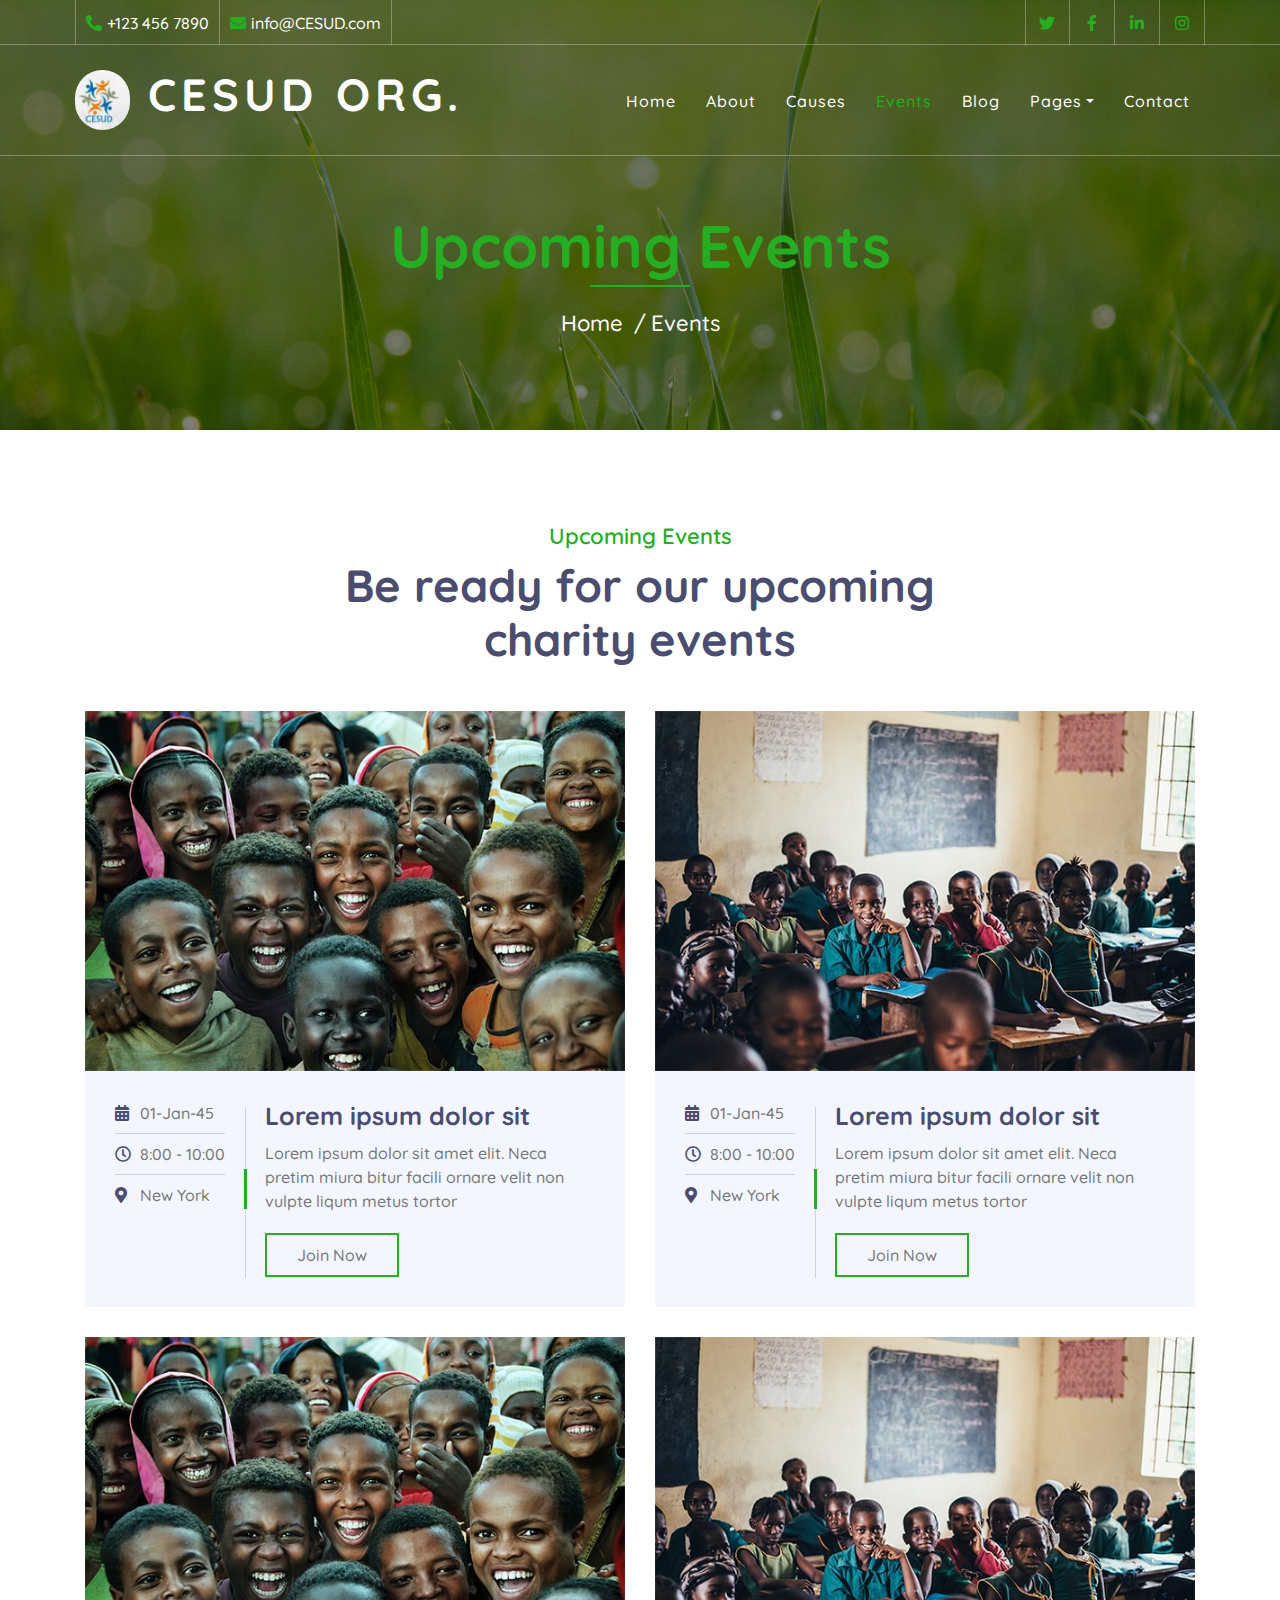
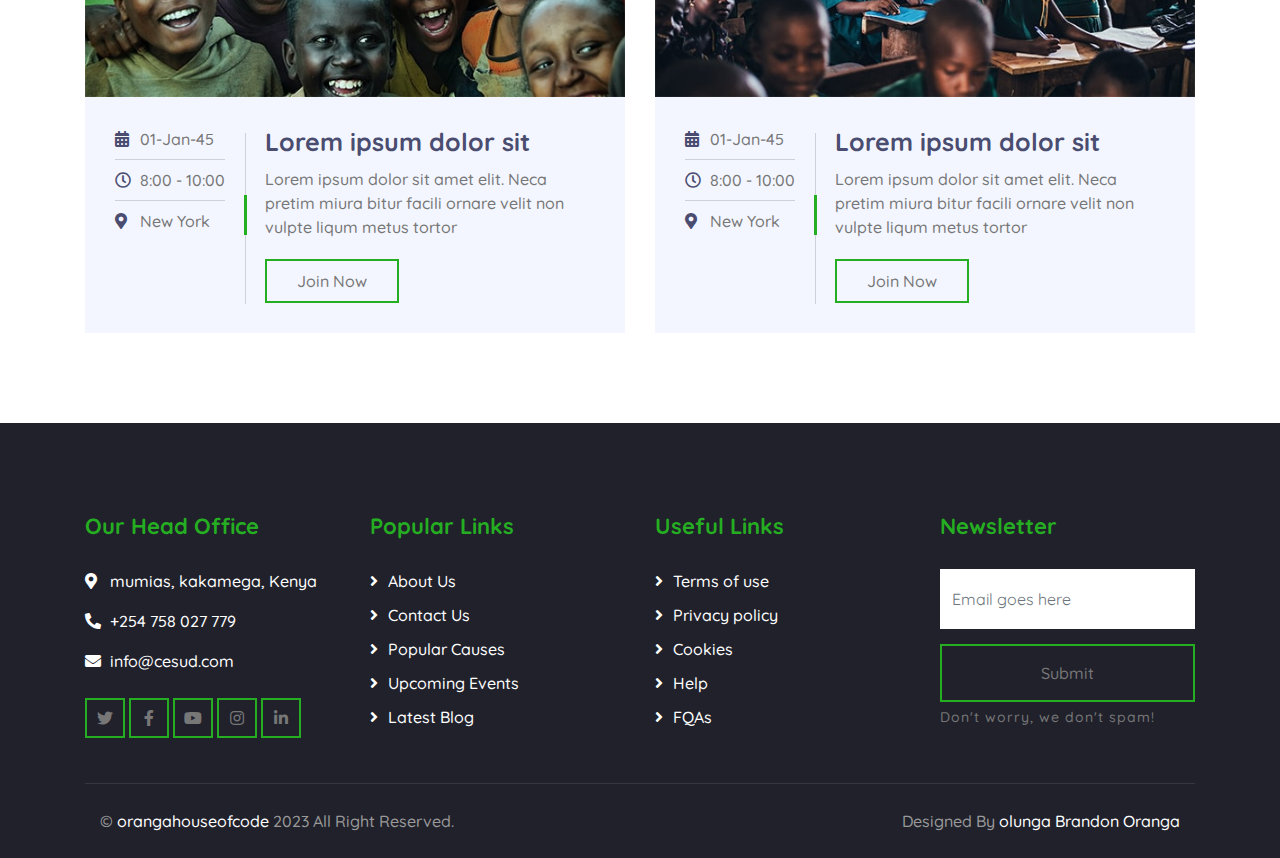
<file: event.html>
<!DOCTYPE html>
<html lang="en">
    <head>
        <meta charset="utf-8">
        <title>CESUD-AGRIC</title>
        <meta content="width=device-width, initial-scale=1.0" name="viewport">
        <meta content="Free Website Template" name="keywords">
        <meta content="Free Website Template" name="description">

        <!-- Favicon -->
        <link href="img/favicon.ico" rel="icon">

        <!-- Google Font -->
        <link href="https://fonts.googleapis.com/css2?family=Quicksand:wght@300;400;500;600;700&display=swap" rel="stylesheet">
        
        <!-- CSS Libraries -->
        <link href="https://stackpath.bootstrapcdn.com/bootstrap/4.4.1/css/bootstrap.min.css" rel="stylesheet">
        <link href="https://cdnjs.cloudflare.com/ajax/libs/font-awesome/5.10.0/css/all.min.css" rel="stylesheet">
        <link href="lib/flaticon/font/flaticon.css" rel="stylesheet">
        <link href="lib/animate/animate.min.css" rel="stylesheet">
        <link href="lib/owlcarousel/assets/owl.carousel.min.css" rel="stylesheet">

        <!-- Template Stylesheet -->
        <link href="css/style.css" rel="stylesheet">
    </head>

    <body>
        <!-- Top Bar Start -->
        <div class="top-bar d-none d-md-block">
            <div class="container-fluid">
                <div class="row">
                    <div class="col-md-8">
                        <div class="top-bar-left">
                            <div class="text">
                                <i class="fa fa-phone-alt"></i>
                                <p>+123 456 7890</p>
                            </div>
                            <div class="text">
                                <i class="fa fa-envelope"></i>
                                <p>info@CESUD.com</p>
                            </div>
                        </div>
                    </div>
                    <div class="col-md-4">
                        <div class="top-bar-right">
                            <div class="social">
                                <a href=""><i class="fab fa-twitter"></i></a>
                                <a href=""><i class="fab fa-facebook-f"></i></a>
                                <a href=""><i class="fab fa-linkedin-in"></i></a>
                                <a href=""><i class="fab fa-instagram"></i></a>
                            </div>
                        </div>
                    </div>
                </div>
            </div>
        </div>
        <!-- Top Bar End -->

        <!-- Nav Bar Start -->
        <div class="navbar navbar-expand-lg bg-dark navbar-dark">
            <div class="container-fluid">
                <a href="index.html" class="navbar-brand"> <class href = "css/style.css"> <img src="img/logo.jpeg">  </class></i>CESUD ORG.</a>
                <button type="button" class="navbar-toggler" data-toggle="collapse" data-target="#navbarCollapse">
                    <span class="navbar-toggler-icon"></span>
                </button>

                <div class="collapse navbar-collapse justify-content-between" id="navbarCollapse">
                    <div class="navbar-nav ml-auto">
                        <a href="index.html" class="nav-item nav-link">Home</a>
                        <a href="about.html" class="nav-item nav-link">About</a>
                        <a href="causes.html" class="nav-item nav-link">Causes</a>
                        <a href="event.html" class="nav-item nav-link active">Events</a>
                        <a href="blog.html" class="nav-item nav-link">Blog</a>
                        <div class="nav-item dropdown">
                            <a href="#" class="nav-link dropdown-toggle" data-toggle="dropdown">Pages</a>
                            <div class="dropdown-menu">
                                <a href="single.html" class="dropdown-item">Detail Page</a>
                                <a href="service.html" class="dropdown-item">What We Do</a>
                                <a href="team.html" class="dropdown-item">Meet The Team</a>
                                <a href="donate.html" class="dropdown-item">Donate Now</a>
                                <a href="volunteer.html" class="dropdown-item">Become A Volunteer</a>
                            </div>
                        </div>
                        <a href="contact.html" class="nav-item nav-link">Contact</a>
                    </div>
                </div>
            </div>
        </div>
        <!-- Nav Bar End -->
        
        
        <!-- Page Header Start -->
        <div class="page-header">
            <div class="container">
                <div class="row">
                    <div class="col-12">
                        <h2>Upcoming Events</h2>
                    </div>
                    <div class="col-12">
                        <a href="">Home</a>
                        <a href="">Events</a>
                    </div>
                </div>
            </div>
        </div>
        <!-- Page Header End -->
        
        
        <!-- Event Start -->
        <div class="event">
            <div class="container">
                <div class="section-header text-center">
                    <p>Upcoming Events</p>
                    <h2>Be ready for our upcoming charity events</h2>
                </div>
                <div class="row">
                    <div class="col-lg-6">
                        <div class="event-item">
                            <img src="img/event-1.jpg" alt="Image">
                            <div class="event-content">
                                <div class="event-meta">
                                    <p><i class="fa fa-calendar-alt"></i>01-Jan-45</p>
                                    <p><i class="far fa-clock"></i>8:00 - 10:00</p>
                                    <p><i class="fa fa-map-marker-alt"></i>New York</p>
                                </div>
                                <div class="event-text">
                                    <h3>Lorem ipsum dolor sit</h3>
                                    <p>
                                        Lorem ipsum dolor sit amet elit. Neca pretim miura bitur facili ornare velit non vulpte liqum metus tortor
                                    </p>
                                    <a class="btn btn-custom" href="">Join Now</a>
                                </div>
                            </div>
                        </div>
                    </div>
                    <div class="col-lg-6">
                        <div class="event-item">
                            <img src="img/event-2.jpg" alt="Image">
                            <div class="event-content">
                                <div class="event-meta">
                                    <p><i class="fa fa-calendar-alt"></i>01-Jan-45</p>
                                    <p><i class="far fa-clock"></i>8:00 - 10:00</p>
                                    <p><i class="fa fa-map-marker-alt"></i>New York</p>
                                </div>
                                <div class="event-text">
                                    <h3>Lorem ipsum dolor sit</h3>
                                    <p>
                                        Lorem ipsum dolor sit amet elit. Neca pretim miura bitur facili ornare velit non vulpte liqum metus tortor
                                    </p>
                                    <a class="btn btn-custom" href="">Join Now</a>
                                </div>
                            </div>
                        </div>
                    </div>
                    <div class="col-lg-6">
                        <div class="event-item">
                            <img src="img/event-1.jpg" alt="Image">
                            <div class="event-content">
                                <div class="event-meta">
                                    <p><i class="fa fa-calendar-alt"></i>01-Jan-45</p>
                                    <p><i class="far fa-clock"></i>8:00 - 10:00</p>
                                    <p><i class="fa fa-map-marker-alt"></i>New York</p>
                                </div>
                                <div class="event-text">
                                    <h3>Lorem ipsum dolor sit</h3>
                                    <p>
                                        Lorem ipsum dolor sit amet elit. Neca pretim miura bitur facili ornare velit non vulpte liqum metus tortor
                                    </p>
                                    <a class="btn btn-custom" href="">Join Now</a>
                                </div>
                            </div>
                        </div>
                    </div>
                    <div class="col-lg-6">
                        <div class="event-item">
                            <img src="img/event-2.jpg" alt="Image">
                            <div class="event-content">
                                <div class="event-meta">
                                    <p><i class="fa fa-calendar-alt"></i>01-Jan-45</p>
                                    <p><i class="far fa-clock"></i>8:00 - 10:00</p>
                                    <p><i class="fa fa-map-marker-alt"></i>New York</p>
                                </div>
                                <div class="event-text">
                                    <h3>Lorem ipsum dolor sit</h3>
                                    <p>
                                        Lorem ipsum dolor sit amet elit. Neca pretim miura bitur facili ornare velit non vulpte liqum metus tortor
                                    </p>
                                    <a class="btn btn-custom" href="">Join Now</a>
                                </div>
                            </div>
                        </div>
                    </div>
                </div>
            </div>
        </div>
        <!-- Event End -->


        <!-- Footer Start -->
        <div class="footer">
            <div class="container">
                <div class="row">
                    <div class="col-lg-3 col-md-6">
                        <div class="footer-contact">
                            <h2>Our Head Office</h2>
                            <p><i class="fa fa-map-marker-alt"></i>mumias, kakamega, Kenya</p>
                            <p><i class="fa fa-phone-alt"></i>+254 758 027 779</p>
                            <p><i class="fa fa-envelope"></i>info@cesud.com</p>
                            <div class="footer-social">
                                <a class="btn btn-custom" href="https://cesud organisation"><i class="fab fa-twitter"></i></a>
                                <a class="btn btn-custom" href="https://facebook.com/cesud"><i class="fab fa-facebook-f"></i></a>
                                <a class="btn btn-custom" href="https://https://www.youtube.com/@cesudorganization5158"><i class="fab fa-youtube"></i></a>
                                <a class="btn btn-custom" href="https://licensedstoud"><i class="fab fa-instagram"></i></a>
                                <a class="btn btn-custom" href="https://licensedstoud"><i class="fab fa-linkedin-in"></i></a>
                            </div>
                        </div>
                    </div>
                    <div class="col-lg-3 col-md-6">
                        <div class="footer-link">
                            <h2>Popular Links</h2>
                            <a href="">About Us</a>
                            <a href="">Contact Us</a>
                            <a href="">Popular Causes</a>
                            <a href="">Upcoming Events</a>
                            <a href="">Latest Blog</a>
                        </div>
                    </div>
                    <div class="col-lg-3 col-md-6">
                        <div class="footer-link">
                            <h2>Useful Links</h2>
                            <a href="">Terms of use</a>
                            <a href="">Privacy policy</a>
                            <a href="">Cookies</a>
                            <a href="">Help</a>
                            <a href="">FQAs</a>
                        </div>
                    </div>
                    <div class="col-lg-3 col-md-6">
                        <div class="footer-newsletter">
                            <h2>Newsletter</h2>
                            <form>
                                <input class="form-control" placeholder="Email goes here">
                                <button class="btn btn-custom">Submit</button>
                                <label>Don't worry, we don't spam!</label>
                            </form>
                        </div>
                    </div>
                </div>
            </div>
            <div class="container copyright">
                <div class="row">
                    <div class="col-md-6">
                        <p>&copy; <a href="https://freewebsitecode.com">orangahouseofcode</a> 2023 All Right Reserved.</p>
                    </div>
                    <div class="col-md-6">
                        <p>Designed By <a href="https://fr
                            eewebsitecode.com">olunga Brandon Oranga</a></p>
                    </div>
                </div>
            </div>
        </div>
        <!-- Footer End -->

        <!-- Back to top button -->
        <a href="#" class="back-to-top"><i class="fa fa-chevron-up"></i></a>
        
        <!-- Pre Loader -->
        <div id="loader" class="show">
            <div class="loader"></div>
        </div>

        <!-- JavaScript Libraries -->
        <script src="https://code.jquery.com/jquery-3.4.1.min.js"></script>
        <script src="https://stackpath.bootstrapcdn.com/bootstrap/4.4.1/js/bootstrap.bundle.min.js"></script>
        <script src="lib/easing/easing.min.js"></script>
        <script src="lib/owlcarousel/owl.carousel.min.js"></script>
        <script src="lib/waypoints/waypoints.min.js"></script>
        <script src="lib/counterup/counterup.min.js"></script>
        <script src="lib/parallax/parallax.min.js"></script>
        
        <!-- Contact Javascript File -->
        <script src="mail/jqBootstrapValidation.min.js"></script>
        <script src="mail/contact.js"></script>

        <!-- Template Javascript -->
        <script src="js/main.js"></script>
    </body>
</html>
</file>
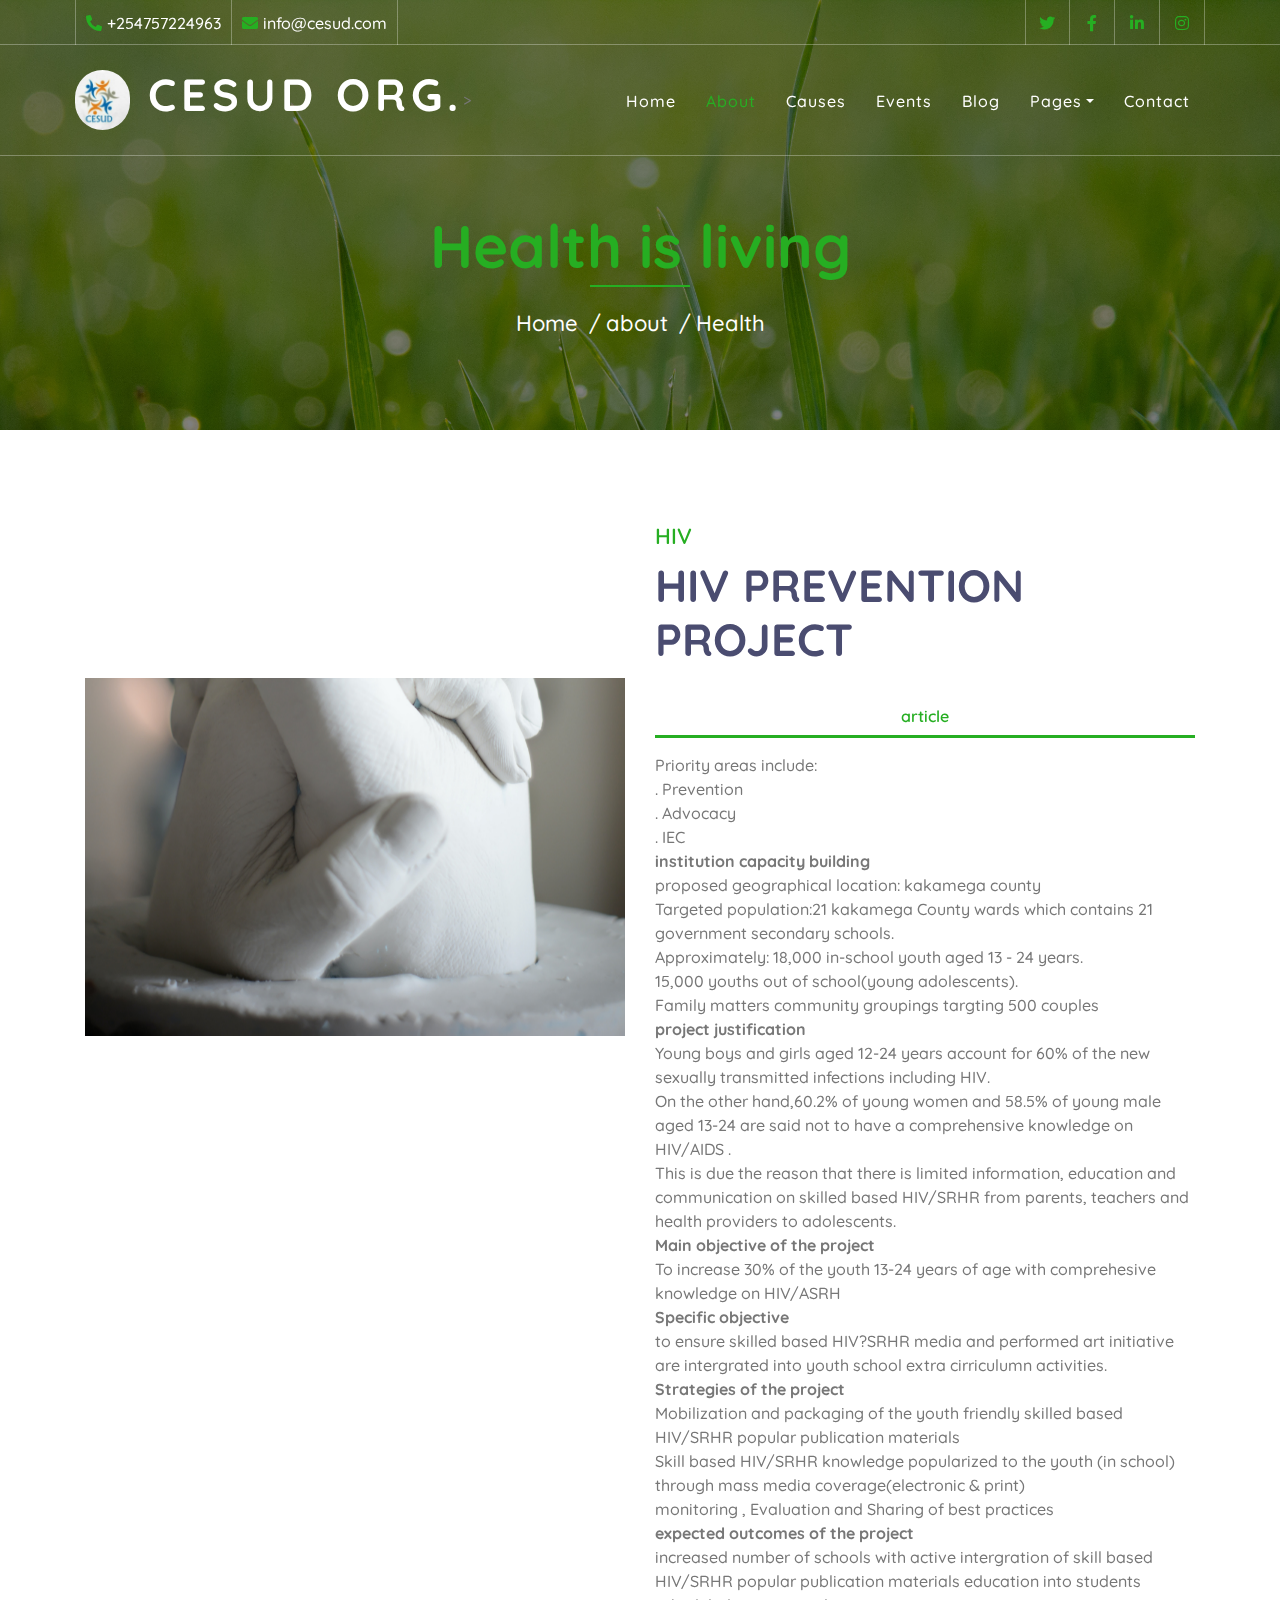
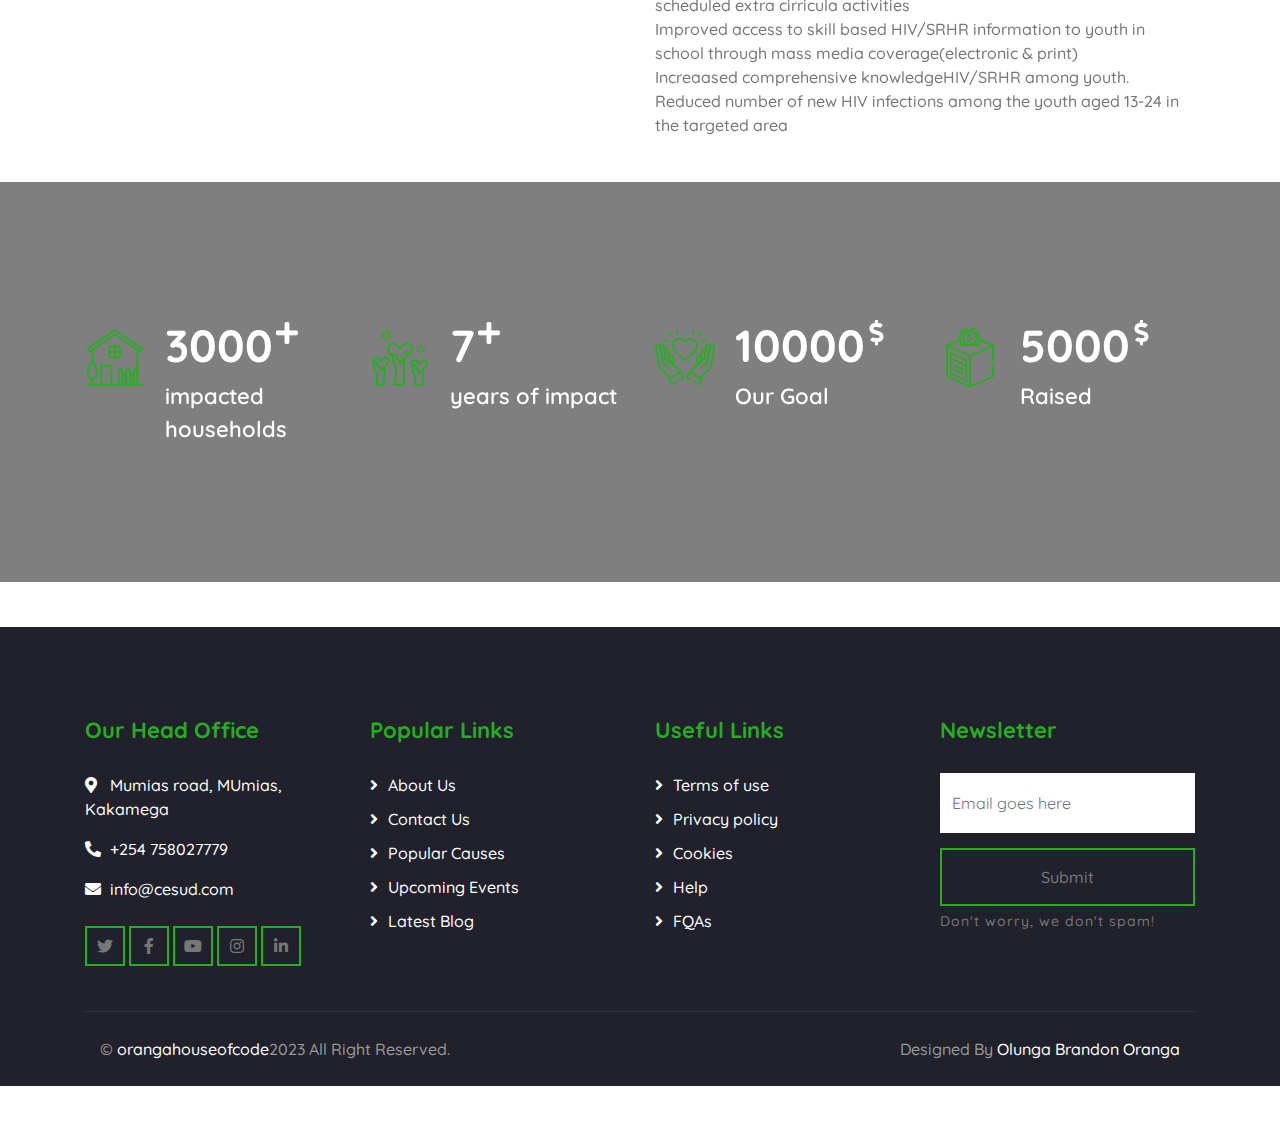
<file: health.html>
<!DOCTYPE html>
<html lang="en">
    <head>
        <meta charset="utf-8">
        <title>CESUD-AGRIC</title>
        <meta content="width=device-width, initial-scale=1.0" name="viewport">
        <meta content="Free Website Template" name="keywords">
        <meta content="Free Website Template" name="description">

        <!-- Favicon -->
        <link href="img/favicon.ico" rel="icon">

        <!-- Google Font -->
        <link href="https://fonts.googleapis.com/css2?family=Quicksand:wght@300;400;500;600;700&display=swap" rel="stylesheet">
        
        <!-- CSS Libraries -->
        <link href="https://stackpath.bootstrapcdn.com/bootstrap/4.4.1/css/bootstrap.min.css" rel="stylesheet">
        <link href="https://cdnjs.cloudflare.com/ajax/libs/font-awesome/5.10.0/css/all.min.css" rel="stylesheet">
        <link href="lib/flaticon/font/flaticon.css" rel="stylesheet">
        <link href="lib/animate/animate.min.css" rel="stylesheet">
        <link href="lib/owlcarousel/assets/owl.carousel.min.css" rel="stylesheet">

        <!-- Template Stylesheet -->
        <link href="css/style.css" rel="stylesheet">
    </head>

    <body>
        <!-- Top Bar Start -->
        <div class="top-bar d-none d-md-block">
            <div class="container-fluid">
                <div class="row">
                    <div class="col-md-8">
                        <div class="top-bar-left">
                            <div class="text">
                                <i class="fa fa-phone-alt"></i>
                                <p>+254757224963</p>
                            </div>
                            <div class="text">
                                <i class="fa fa-envelope"></i>
                                <p>info@cesud.com</p>
                            </div>
                        </div>
                    </div>
                    <div class="col-md-4">
                        <div class="top-bar-right">
                            <div class="social">
                                <a href=""><i class="fab fa-twitter"></i></a>
                                <a href=""><i class="fab fa-facebook-f"></i></a>
                                <a href=""><i class="fab fa-linkedin-in"></i></a>
                                <a href=""><i class="fab fa-instagram"></i></a>
                            </div>
                        </div>
                    </div>
                </div>
            </div>
        </div>
        <!-- Top Bar End -->

        <!-- Nav Bar Start -->
        <div class="navbar navbar-expand-lg bg-dark navbar-dark">
            <div class="container-fluid">
                <a href="index.html" class="navbar-brand"> <class href = "css/style.css"> <img src="img/logo.jpeg">  </class></i>CESUD ORG.</a>
                <button type="button" class="navbar-toggler" data-toggle="collapse" data-target="#navbarCollapse">
                    <span class="navbar-toggler-icon"></span>
                </button>>

                <div class="collapse navbar-collapse justify-content-between" id="navbarCollapse">
                    <div class="navbar-nav ml-auto">
                        <a href="index.html" class="nav-item nav-link">Home</a>
                        <a href="about.html" class="nav-item nav-link active">About</a>
                        <a href="causes.html" class="nav-item nav-link">Causes</a>
                        <a href="event.html" class="nav-item nav-link">Events</a>
                        <a href="blog.html" class="nav-item nav-link">Blog</a>
                        <div class="nav-item dropdown">
                            <a href="#" class="nav-link dropdown-toggle" data-toggle="dropdown">Pages</a>
                            <div class="dropdown-menu">
                                <a href="single.html" class="dropdown-item">Detail Page</a>
                                <a href="service.html" class="dropdown-item">What We Do</a>
                                <a href="team.html" class="dropdown-item">Meet The Team</a>
                                <a href="donate.html" class="dropdown-item">Donate Now</a>
                                <a href="volunteer.html" class="dropdown-item">Become A Volunteer</a>
                                <a href="agriculture.html" class="dropdown-item">agriculture</a>
                            </div>
                        </div>
                        <a href="contact.html" class="nav-item nav-link">Contact</a>
                    </div>
                </div>
            </div>
        </div>
        <!-- Nav Bar End -->
        
        
        <!-- Page Header Start -->
        <div class="page-header">
            <div class="container">
                <div class="row">
                    <div class="col-12">
                        <h2>Health is living</h2>
                    </div>
                    <div class="col-12">
                        <a href="">Home</a>
                        <a href="">about</a>
                        <a href="">Health</a>
                    </div>
                </div>
            </div>
        </div>
        <!-- Page Header End -->
        

        <!-- About Start -->
        <div class="about">
            <div class="container">
                <div class="row align-items-center">
                    <div class="col-lg-6">
                        <div class="about-img" data-parallax="scroll" data-image-src="img/health2.jpg"></div>
                    </div>
                    <div class="col-lg-6">
                        <div class="section-header">
                            <p>HIV</p>
                            <h2>HIV PREVENTION PROJECT</h2>
                        </div>
                        <div class="about-tab">
                            <ul class="nav nav-pills nav-justified">
                                <li class="nav-item">
                                    <a class="nav-link active" data-toggle="pill" href="#tab-content-1">article</a>
                                </li>
                                
                            </ul>

                            <div class="tab-content">
                                <div id="tab-content-1" class="container tab-pane active">
                                    

Priority areas include:<br>
. Prevention<br>
. Advocacy<br>
. IEC<br>
<strong>institution capacity building</strong><br>

proposed geographical location:
kakamega county<br>
Targeted population:21 kakamega County wards which contains 21 government secondary schools.
<br>
Approximately: 18,000 in-school youth aged 13 - 24 years. <br>15,000 youths out of school(young adolescents).<br> Family matters community groupings targting 500 couples<br>
<strong>project justification</strong><Br>
  Young boys and girls aged 12-24 years account for 60% of the new sexually transmitted infections including HIV.  
</Br>
On the other hand,60.2% of young women and 58.5% of young male aged 13-24 are said not to have a comprehensive knowledge on HIV/AIDS
.<br>
This is due the reason that  there is limited information, education and communication on skilled based HIV/SRHR from parents, teachers and health providers to adolescents.
<br>
<strong>Main objective of the project</strong><br>
To increase 30% of the youth 13-24 years of age with comprehesive knowledge on HIV/ASRH<br>
<strong>Specific objective</strong><br>
to ensure skilled based HIV?SRHR media and performed art initiative are intergrated into youth school extra cirriculumn activities.<br>
<strong>Strategies of the project</strong>
<br>Mobilization and packaging of the youth friendly skilled based HIV/SRHR popular publication materials<br>
Skill based HIV/SRHR knowledge popularized to the youth (in school) through mass media coverage(electronic & print)<br>
monitoring , Evaluation and Sharing of best practices<br>
<strong>expected outcomes of the project <br></strong>
increased number of schools with active intergration of skill based HIV/SRHR popular publication materials education into students scheduled extra cirricula activities<br>
Improved access to skill based HIV/SRHR information to youth in school through mass media coverage(electronic & print)<br>
Increaased comprehensive knowledgeHIV/SRHR among youth.<br>
Reduced number of new HIV infections among the youth aged 13-24 in the targeted area



                                </div>
                                <div id="tab-content-2" class="container tab-pane fade">
                                    We are committed to protecting the environment,reducing food insecurity, and eradicating poverty, as well as promoting health and well-being among the rural vulnerable communities.

                                <div id="tab-content-3" class="container tab-pane fade">
                                    To be a leading transformative organization in promoting healthy communities that are resilient to climate change,food secure and socio-economically empowered.  
                                </div>
                            </div>
                        </div>
                    </div>
                </div>
            </div>
        </div>
        <!-- About End -->
        
        
        <!-- Facts Start -->
        <div class="facts" data-parallax="scroll" data-image-src="img/facts.jpg">
            <div class="container">
                <div class="row">
                    <div class="col-lg-3 col-md-6">
                        <div class="facts-item">
                            <i class="flaticon-home"></i>
                            <div class="facts-text">
                                <h3 class="facts-plus" data-toggle="counter-up">3000</h3>
                                <p>impacted households</p>
                            </div>
                        </div>
                    </div>
                    <div class="col-lg-3 col-md-6">
                        <div class="facts-item">
                            <i class="flaticon-charity"></i>
                            <div class="facts-text">
                                <h3 class="facts-plus" data-toggle="counter-up">7</h3>
                                <p>years of impact</p>
                            </div>
                        </div>
                    </div>
                    <div class="col-lg-3 col-md-6">
                        <div class="facts-item">
                            <i class="flaticon-kindness"></i>
                            <div class="facts-text">
                                <h3 class="facts-dollar" data-toggle="counter-up">10000</h3>
                                <p>Our Goal</p>
                            </div>
                        </div>
                    </div>
                    <div class="col-lg-3 col-md-6">
                        <div class="facts-item">
                            <i class="flaticon-donation"></i>
                            <div class="facts-text">
                                <h3 class="facts-dollar" data-toggle="counter-up">5000</h3>
                                <p>Raised</p>
                            </div>
                        </div>
                    </div>
                </div>
            </div>
        </div>
        <!-- Facts End -->


        

        <!-- Footer Start -->
        <div class="footer">
            <div class="container">
                <div class="row">
                    <div class="col-lg-3 col-md-6">
                        <div class="footer-contact">
                            <h2>Our Head Office</h2>
                            <p><i class="fa fa-map-marker-alt"></i>Mumias road, MUmias, Kakamega</p>
                            <p><i class="fa fa-phone-alt"></i>+254 758027779</p>
                            <p><i class="fa fa-envelope"></i>info@cesud.com</p>
                            <div class="footer-social">
                                <a class="btn btn-custom" href="orangahouse of code"><i class="fab fa-twitter"></i></a>
                                <a class="btn btn-custom" href="https://facebook.com/freewebsitecode"><i class="fab fa-facebook-f"></i></a>
                                <a class="btn btn-custom" href="https://www.youtube.com/channel/UC9HlQRmKgG3jeVD_fBxj1Pw/videos"><i class="fab fa-youtube"></i></a>
                                <a class="btn btn-custom" href="orangahouse of code"><i class="fab fa-instagram"></i></a>
                                <a class="btn btn-custom" href="orangahouse of code"><i class="fab fa-linkedin-in"></i></a>
                            </div>
                        </div>
                    </div>
                    <div class="col-lg-3 col-md-6">
                        <div class="footer-link">
                            <h2>Popular Links</h2>
                            <a href="">About Us</a>
                            <a href="">Contact Us</a>
                            <a href="">Popular Causes</a>
                            <a href="">Upcoming Events</a>
                            <a href="">Latest Blog</a>
                        </div>
                    </div>
                    <div class="col-lg-3 col-md-6">
                        <div class="footer-link">
                            <h2>Useful Links</h2>
                            <a href="">Terms of use</a>
                            <a href="">Privacy policy</a>
                            <a href="">Cookies</a>
                            <a href="">Help</a>
                            <a href="">FQAs</a>
                        </div>
                    </div>
                    <div class="col-lg-3 col-md-6">
                        <div class="footer-newsletter">
                            <h2>Newsletter</h2>
                            <form>
                                <input class="form-control" placeholder="Email goes here">
                                <button class="btn btn-custom">Submit</button>
                                <label>Don't worry, we don't spam!</label>
                            </form>
                        </div>
                    </div>
                </div>
            </div>
            <div class="container copyright">
                <div class="row">
                    <div class="col-md-6">
                        <p>&copy; <a href="orangahouse of code">orangahouseofcode</a>2023 All Right Reserved.</p>
                    </div>
                    <div class="col-md-6">
                        <p>Designed By <a href="orangahouse of code">Olunga Brandon Oranga</a></p>
                    </div>
                </div>
            </div>
        </div>
        <!-- Footer End -->

        <!-- Back to top button -->
        <a href="#" class="back-to-top"><i class="fa fa-chevron-up"></i></a>
        
        <!-- Pre Loader -->
        <div id="loader" class="show">
            <div class="loader"></div>
        </div>

        <!-- JavaScript Libraries -->
        <script src="https://code.jquery.com/jquery-3.4.1.min.js"></script>
        <script src="https://stackpath.bootstrapcdn.com/bootstrap/4.4.1/js/bootstrap.bundle.min.js"></script>
        <script src="lib/easing/easing.min.js"></script>
        <script src="lib/owlcarousel/owl.carousel.min.js"></script>
        <script src="lib/waypoints/waypoints.min.js"></script>
        <script src="lib/counterup/counterup.min.js"></script>
        <script src="lib/parallax/parallax.min.js"></script>
        
        <!-- Contact Javascript File -->
        <script src="mail/jqBootstrapValidation.min.js"></script>
        <script src="mail/contact.js"></script>

        <!-- Template Javascript -->
        <script src="js/main.js"></script>
    </body>
</html>
</file>
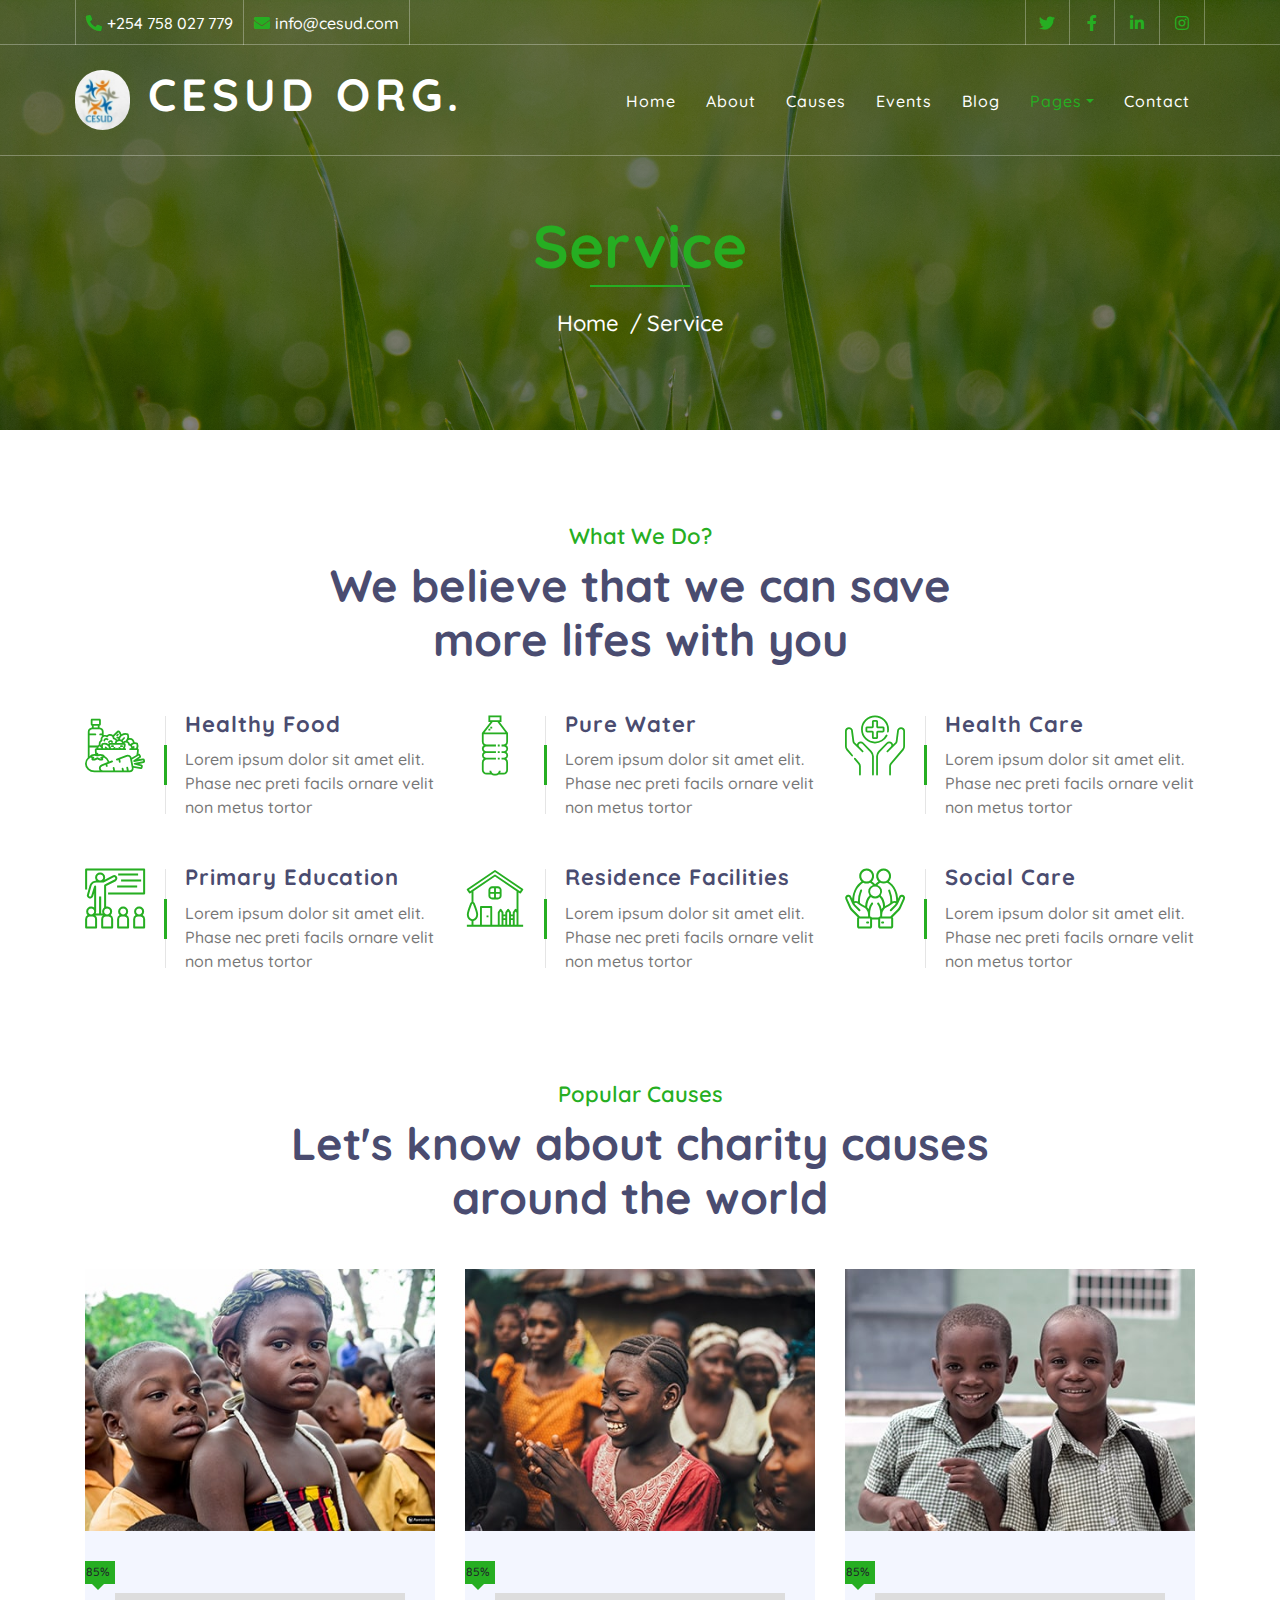
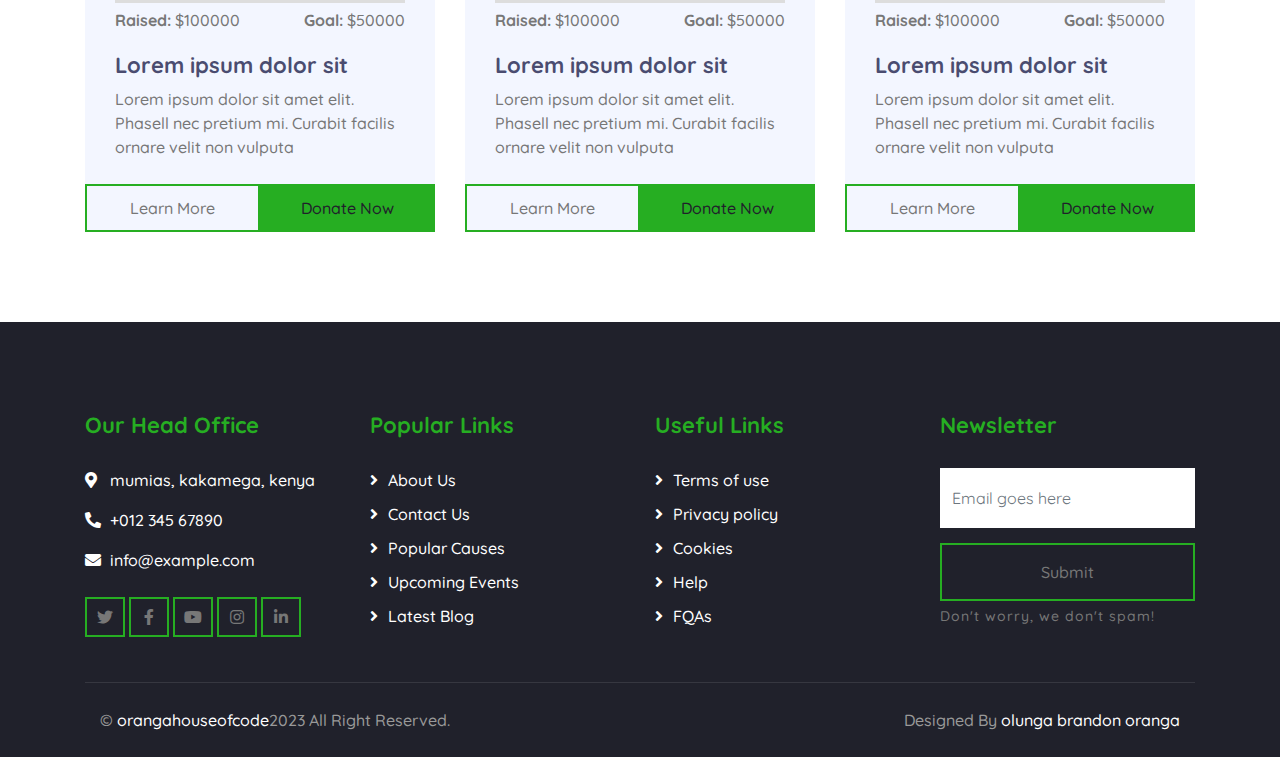
<file: service.html>
<!DOCTYPE html>
<html lang="en">
    <head>
        <meta charset="utf-8">
        <title>CESUD</title>
        <meta content="width=device-width, initial-scale=1.0" name="viewport">
        <meta content="Free Website Template" name="keywords">
        <meta content="Free Website Template" name="description">

        <!-- Favicon -->
        <link href="img/favicon.ico" rel="icon">

        <!-- Google Font -->
        <link href="https://fonts.googleapis.com/css2?family=Quicksand:wght@300;400;500;600;700&display=swap" rel="stylesheet">
        
        <!-- CSS Libraries -->
        <link href="https://stackpath.bootstrapcdn.com/bootstrap/4.4.1/css/bootstrap.min.css" rel="stylesheet">
        <link href="https://cdnjs.cloudflare.com/ajax/libs/font-awesome/5.10.0/css/all.min.css" rel="stylesheet">
        <link href="lib/flaticon/font/flaticon.css" rel="stylesheet">
        <link href="lib/animate/animate.min.css" rel="stylesheet">
        <link href="lib/owlcarousel/assets/owl.carousel.min.css" rel="stylesheet">

        <!-- Template Stylesheet -->
        <link href="css/style.css" rel="stylesheet">
    </head>

    <body>
        <!-- Top Bar Start -->
        <div class="top-bar d-none d-md-block">
            <div class="container-fluid">
                <div class="row">
                    <div class="col-md-8">
                        <div class="top-bar-left">
                            <div class="text">
                                <i class="fa fa-phone-alt"></i>
                                <p>+254 758 027 779</p>
                            </div>
                            <div class="text">
                                <i class="fa fa-envelope"></i>
                                <p>info@cesud.com</p>
                            </div>
                        </div>
                    </div>
                    <div class="col-md-4">
                        <div class="top-bar-right">
                            <div class="social">
                                <a href=""><i class="fab fa-twitter"></i></a>
                                <a href=""><i class="fab fa-facebook-f"></i></a>
                                <a href=""><i class="fab fa-linkedin-in"></i></a>
                                <a href=""><i class="fab fa-instagram"></i></a>
                            </div>
                        </div>
                    </div>
                </div>
            </div>
        </div>
        <!-- Top Bar End -->

        <!-- Nav Bar Start -->
        <div class="navbar navbar-expand-lg bg-dark navbar-dark">
            <div class="container-fluid">
                <a href="index.html" class="navbar-brand"> <class href = "css/style.css"> <img src="img/logo.jpeg">  </class></i>CESUD ORG.</a>
                <button type="button" class="navbar-toggler" data-toggle="collapse" data-target="#navbarCollapse">
                    <span class="navbar-toggler-icon"></span>
                </button>

                <div class="collapse navbar-collapse justify-content-between" id="navbarCollapse">
                    <div class="navbar-nav ml-auto">
                        <a href="index.html" class="nav-item nav-link">Home</a>
                        <a href="about.html" class="nav-item nav-link">About</a>
                        <a href="causes.html" class="nav-item nav-link">Causes</a>
                        <a href="event.html" class="nav-item nav-link">Events</a>
                        <a href="blog.html" class="nav-item nav-link">Blog</a>
                        <div class="nav-item dropdown">
                            <a href="#" class="nav-link dropdown-toggle active" data-toggle="dropdown">Pages</a>
                            <div class="dropdown-menu">
                                <a href="single.html" class="dropdown-item">Detail Page</a>
                                <a href="service.html" class="dropdown-item">What We Do</a>
                                <a href="team.html" class="dropdown-item">Meet The Team</a>
                                <a href="donate.html" class="dropdown-item">Donate Now</a>
                                <a href="volunteer.html" class="dropdown-item">Become A Volunteer</a>
                            </div>
                        </div>
                        <a href="contact.html" class="nav-item nav-link">Contact</a>
                    </div>
                </div>
            </div>
        </div>
        <!-- Nav Bar End -->
        
        
        <!-- Page Header Start -->
        <div class="page-header">
            <div class="container">
                <div class="row">
                    <div class="col-12">
                        <h2>Service</h2>
                    </div>
                    <div class="col-12">
                        <a href="">Home</a>
                        <a href="">Service</a>
                    </div>
                </div>
            </div>
        </div>
        <!-- Page Header End -->
        
        
        <!-- Service Start -->
        <div class="service">
            <div class="container">
                <div class="section-header text-center">
                    <p>What We Do?</p>
                    <h2>We believe that we can save more lifes with you</h2>
                </div>
                <div class="row">
                    <div class="col-lg-4 col-md-6">
                        <div class="service-item">
                            <div class="service-icon">
                                <i class="flaticon-diet"></i>
                            </div>
                            <div class="service-text">
                                <h3>Healthy Food</h3>
                                <p>Lorem ipsum dolor sit amet elit. Phase nec preti facils ornare velit non metus tortor</p>
                            </div>
                        </div>
                    </div>
                    <div class="col-lg-4 col-md-6">
                        <div class="service-item">
                            <div class="service-icon">
                                <i class="flaticon-water"></i>
                            </div>
                            <div class="service-text">
                                <h3>Pure Water</h3>
                                <p>Lorem ipsum dolor sit amet elit. Phase nec preti facils ornare velit non metus tortor</p>
                            </div>
                        </div>
                    </div>
                    <div class="col-lg-4 col-md-6">
                        <div class="service-item">
                            <div class="service-icon">
                                <i class="flaticon-healthcare"></i>
                            </div>
                            <div class="service-text">
                                <h3>Health Care</h3>
                                <p>Lorem ipsum dolor sit amet elit. Phase nec preti facils ornare velit non metus tortor</p>
                            </div>
                        </div>
                    </div>
                    <div class="col-lg-4 col-md-6">
                        <div class="service-item">
                            <div class="service-icon">
                                <i class="flaticon-education"></i>
                            </div>
                            <div class="service-text">
                                <h3>Primary Education</h3>
                                <p>Lorem ipsum dolor sit amet elit. Phase nec preti facils ornare velit non metus tortor</p>
                            </div>
                        </div>
                    </div>
                    <div class="col-lg-4 col-md-6">
                        <div class="service-item">
                            <div class="service-icon">
                                <i class="flaticon-home"></i>
                            </div>
                            <div class="service-text">
                                <h3>Residence Facilities</h3>
                                <p>Lorem ipsum dolor sit amet elit. Phase nec preti facils ornare velit non metus tortor</p>
                            </div>
                        </div>
                    </div>
                    <div class="col-lg-4 col-md-6">
                        <div class="service-item">
                            <div class="service-icon">
                                <i class="flaticon-social-care"></i>
                            </div>
                            <div class="service-text">
                                <h3>Social Care</h3>
                                <p>Lorem ipsum dolor sit amet elit. Phase nec preti facils ornare velit non metus tortor</p>
                            </div>
                        </div>
                    </div>
                </div>
            </div>
        </div>
        <!-- Service End -->
        

        <!-- Causes Start -->
        <div class="causes">
            <div class="container">
                <div class="section-header text-center">
                    <p>Popular Causes</p>
                    <h2>Let's know about charity causes around the world</h2>
                </div>
                <div class="owl-carousel causes-carousel">
                    <div class="causes-item">
                        <div class="causes-img">
                            <img src="img/causes-1.jpg" alt="Image">
                        </div>
                        <div class="causes-progress">
                            <div class="progress">
                                <div class="progress-bar" role="progressbar" aria-valuenow="85" aria-valuemin="0" aria-valuemax="100">
                                    <span>85%</span>
                                </div>
                            </div>
                            <div class="progress-text">
                                <p><strong>Raised:</strong> $100000</p>
                                <p><strong>Goal:</strong> $50000</p>
                            </div>
                        </div>
                        <div class="causes-text">
                            <h3>Lorem ipsum dolor sit</h3>
                            <p>Lorem ipsum dolor sit amet elit. Phasell nec pretium mi. Curabit facilis ornare velit non vulputa</p>
                        </div>
                        <div class="causes-btn">
                            <a class="btn btn-custom">Learn More</a>
                            <a class="btn btn-custom">Donate Now</a>
                        </div>
                    </div>
                    <div class="causes-item">
                        <div class="causes-img">
                            <img src="img/causes-2.jpg" alt="Image">
                        </div>
                        <div class="causes-progress">
                            <div class="progress">
                                <div class="progress-bar" role="progressbar" aria-valuenow="85" aria-valuemin="0" aria-valuemax="100">
                                    <span>85%</span>
                                </div>
                            </div>
                            <div class="progress-text">
                                <p><strong>Raised:</strong> $100000</p>
                                <p><strong>Goal:</strong> $50000</p>
                            </div>
                        </div>
                        <div class="causes-text">
                            <h3>Lorem ipsum dolor sit</h3>
                            <p>Lorem ipsum dolor sit amet elit. Phasell nec pretium mi. Curabit facilis ornare velit non vulputa</p>
                        </div>
                        <div class="causes-btn">
                            <a class="btn btn-custom">Learn More</a>
                            <a class="btn btn-custom">Donate Now</a>
                        </div>
                    </div>
                    <div class="causes-item">
                        <div class="causes-img">
                            <img src="img/causes-3.jpg" alt="Image">
                        </div>
                        <div class="causes-progress">
                            <div class="progress">
                                <div class="progress-bar" role="progressbar" aria-valuenow="85" aria-valuemin="0" aria-valuemax="100">
                                    <span>85%</span>
                                </div>
                            </div>
                            <div class="progress-text">
                                <p><strong>Raised:</strong> $100000</p>
                                <p><strong>Goal:</strong> $50000</p>
                            </div>
                        </div>
                        <div class="causes-text">
                            <h3>Lorem ipsum dolor sit</h3>
                            <p>Lorem ipsum dolor sit amet elit. Phasell nec pretium mi. Curabit facilis ornare velit non vulputa</p>
                        </div>
                        <div class="causes-btn">
                            <a class="btn btn-custom">Learn More</a>
                            <a class="btn btn-custom">Donate Now</a>
                        </div>
                    </div>
                    <div class="causes-item">
                        <div class="causes-img">
                            <img src="img/causes-4.jpg" alt="Image">
                        </div>
                        <div class="causes-progress">
                            <div class="progress">
                                <div class="progress-bar" role="progressbar" aria-valuenow="85" aria-valuemin="0" aria-valuemax="100">
                                    <span>85%</span>
                                </div>
                            </div>
                            <div class="progress-text">
                                <p><strong>Raised:</strong> $100000</p>
                                <p><strong>Goal:</strong> $50000</p>
                            </div>
                        </div>
                        <div class="causes-text">
                            <h3>Lorem ipsum dolor sit</h3>
                            <p>Lorem ipsum dolor sit amet elit. Phasell nec pretium mi. Curabit facilis ornare velit non vulputa</p>
                        </div>
                        <div class="causes-btn">
                            <a class="btn btn-custom">Learn More</a>
                            <a class="btn btn-custom">Donate Now</a>
                        </div>
                    </div>
                </div>
            </div>
        </div>
        <!-- Causes End -->


        <!-- Footer Start -->
        <div class="footer">
            <div class="container">
                <div class="row">
                    <div class="col-lg-3 col-md-6">
                        <div class="footer-contact">
                            <h2>Our Head Office</h2>
                            <p><i class="fa fa-map-marker-alt"></i>mumias, kakamega, kenya</p>
                            <p><i class="fa fa-phone-alt"></i>+012 345 67890</p>
                            <p><i class="fa fa-envelope"></i>info@example.com</p>
                            <div class="footer-social">
                                <a class="btn btn-custom" href="https://orangapathofcodes"><i class="fab fa-twitter"></i></a>
                                <a class="btn btn-custom" href="https://facebook.com/freewebsitecode"><i class="fab fa-facebook-f"></i></a>
                                <a class="btn btn-custom" href="https://https://www.youtube.com/@cesudorganization5158"><i class="fab fa-youtube"></i></a>
                                <a class="btn btn-custom" href="https://orangapathofcodes"><i class="fab fa-instagram"></i></a>
                                <a class="btn btn-custom" href="https://orangapathofcodes"><i class="fab fa-linkedin-in"></i></a>
                            </div>
                        </div>
                    </div>
                    <div class="col-lg-3 col-md-6">
                        <div class="footer-link">
                            <h2>Popular Links</h2>
                            <a href="">About Us</a>
                            <a href="">Contact Us</a>
                            <a href="">Popular Causes</a>
                            <a href="">Upcoming Events</a>
                            <a href="">Latest Blog</a>
                        </div>
                    </div>
                    <div class="col-lg-3 col-md-6">
                        <div class="footer-link">
                            <h2>Useful Links</h2>
                            <a href="">Terms of use</a>
                            <a href="">Privacy policy</a>
                            <a href="">Cookies</a>
                            <a href="">Help</a>
                            <a href="">FQAs</a>
                        </div>
                    </div>
                    <div class="col-lg-3 col-md-6">
                        <div class="footer-newsletter">
                            <h2>Newsletter</h2>
                            <form>
                                <input class="form-control" placeholder="Email goes here">
                                <button class="btn btn-custom">Submit</button>
                                <label>Don't worry, we don't spam!</label>
                            </form>
                        </div>
                    </div>
                </div>
            </div>
            <div class="container copyright">
                <div class="row">
                    <div class="col-md-6">
                        <p>&copy; <a href="https://orangapathofcodes">orangahouseofcode</a>2023 All Right Reserved.</p>
                    </div>
                    <div class="col-md-6">
                        <p>Designed By <a href="https://orangapathofcodes">olunga brandon oranga</a></p>
                    </div>
                </div>
            </div>
        </div>
        <!-- Footer End -->

        <!-- Back to top button -->
        <a href="#" class="back-to-top"><i class="fa fa-chevron-up"></i></a>
        
        <!-- Pre Loader -->
        <div id="loader" class="show">
            <div class="loader"></div>
        </div>

        <!-- JavaScript Libraries -->
        <script src="https://code.jquery.com/jquery-3.4.1.min.js"></script>
        <script src="https://stackpath.bootstrapcdn.com/bootstrap/4.4.1/js/bootstrap.bundle.min.js"></script>
        <script src="lib/easing/easing.min.js"></script>
        <script src="lib/owlcarousel/owl.carousel.min.js"></script>
        <script src="lib/waypoints/waypoints.min.js"></script>
        <script src="lib/counterup/counterup.min.js"></script>
        <script src="lib/parallax/parallax.min.js"></script>
        
        <!-- Contact Javascript File -->
        <script src="mail/jqBootstrapValidation.min.js"></script>
        <script src="mail/contact.js"></script>

        <!-- Template Javascript -->
        <script src="js/main.js"></script>
    </body>
</html>
</file>
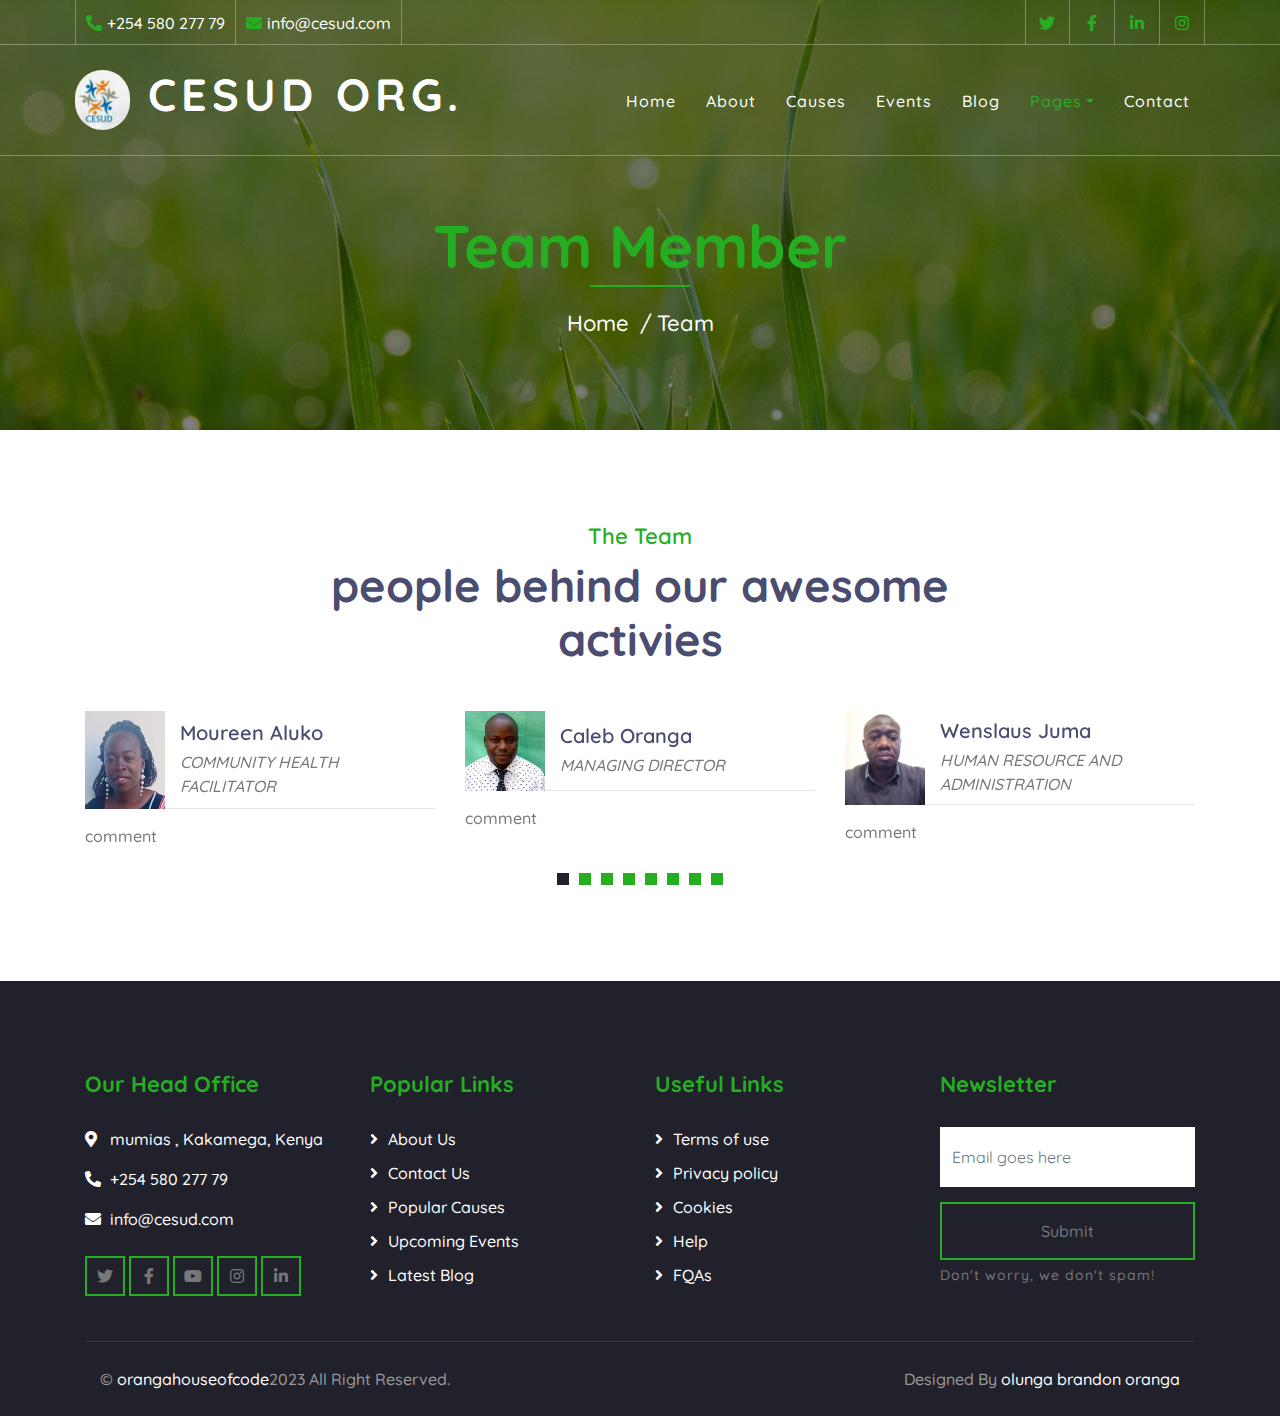
<file: team.html>
<!DOCTYPE html>
<html lang="en">
    <head>
        <meta charset="utf-8">
        <title>cesud</title>
        <meta content="width=device-width, initial-scale=1.0" name="viewport">
        <meta content="Free Website Template" name="keywords">
        <meta content="Free Website Template" name="description">

        <!-- Favicon -->
        <link href="img/favicon.ico" rel="icon">

        <!-- Google Font -->
        <link href="https://fonts.googleapis.com/css2?family=Quicksand:wght@300;400;500;600;700&display=swap" rel="stylesheet">
        
        <!-- CSS Libraries -->
        <link href="https://stackpath.bootstrapcdn.com/bootstrap/4.4.1/css/bootstrap.min.css" rel="stylesheet">
        <link href="https://cdnjs.cloudflare.com/ajax/libs/font-awesome/5.10.0/css/all.min.css" rel="stylesheet">
        <link href="lib/flaticon/font/flaticon.css" rel="stylesheet">
        <link href="lib/animate/animate.min.css" rel="stylesheet">
        <link href="lib/owlcarousel/assets/owl.carousel.min.css" rel="stylesheet">

        <!-- Template Stylesheet -->
        <link href="css/style.css" rel="stylesheet">
    </head>

    <body>
        <!-- Top Bar Start -->
        <div class="top-bar d-none d-md-block">
            <div class="container-fluid">
                <div class="row">
                    <div class="col-md-8">
                        <div class="top-bar-left">
                            <div class="text">
                                <i class="fa fa-phone-alt"></i>
                                <p>+254 580 277 79</p>
                            </div>
                            <div class="text">
                                <i class="fa fa-envelope"></i>
                                <p>info@cesud.com</p>
                            </div>
                        </div>
                    </div>
                    <div class="col-md-4">
                        <div class="top-bar-right">
                            <div class="social">
                                <a href=""><i class="fab fa-twitter"></i></a>
                                <a href=""><i class="fab fa-facebook-f"></i></a>
                                <a href=""><i class="fab fa-linkedin-in"></i></a>
                                <a href=""><i class="fab fa-instagram"></i></a>
                            </div>
                        </div>
                    </div>
                </div>
            </div>
        </div>
        <!-- Top Bar End -->

        <!-- Nav Bar Start -->
        <div class="navbar navbar-expand-lg bg-dark navbar-dark">
            <div class="container-fluid">
                <a href="index.html" class="navbar-brand"> <class href = "css/style.css"> <img src="img/logo.jpeg">  </class></i>CESUD ORG.</a>
                <button type="button" class="navbar-toggler" data-toggle="collapse" data-target="#navbarCollapse">
                    <span class="navbar-toggler-icon"></span>
                </button>

                <div class="collapse navbar-collapse justify-content-between" id="navbarCollapse">
                    <div class="navbar-nav ml-auto">
                        <a href="index.html" class="nav-item nav-link">Home</a>
                        <a href="about.html" class="nav-item nav-link">About</a>
                        <a href="causes.html" class="nav-item nav-link">Causes</a>
                        <a href="event.html" class="nav-item nav-link">Events</a>
                        <a href="blog.html" class="nav-item nav-link">Blog</a>
                        <div class="nav-item dropdown">
                            <a href="#" class="nav-link dropdown-toggle active" data-toggle="dropdown">Pages</a>
                            <div class="dropdown-menu">
                                <a href="single.html" class="dropdown-item">Detail Page</a>
                                <a href="service.html" class="dropdown-item">What We Do</a>
                                <a href="team.html" class="dropdown-item">Meet The Team</a>
                                <a href="donate.html" class="dropdown-item">Donate Now</a>
                                <a href="volunteer.html" class="dropdown-item">Become A Volunteer</a>
                            </div>
                        </div>
                        <a href="contact.html" class="nav-item nav-link">Contact</a>
                    </div>
                </div>
            </div>
        </div>
        <!-- Nav Bar End -->
        
        
        <!-- Page Header Start -->
        <div class="page-header">
            <div class="container">
                <div class="row">
                    <div class="col-12">
                        <h2>Team Member</h2>
                    </div>
                    <div class="col-12">
                        <a href="">Home</a>
                        <a href="">Team</a>
                    </div>
                </div>
            </div>
        </div>
        <!-- Page Header End -->
        
        
         <!-- Testimonial Start -->
        <div class="testimonial">
            <div class="container">
                <div class="section-header text-center">
                    <p>The team</p>
                    <h2>people behind our awesome activies</h2>
                </div>
                <div class="owl-carousel testimonials-carousel">
                    <div class="testimonial-item">
                        <div class="testimonial-profile">
                            <img src="img/caleb.jpeg" alt="Image">
                            <div class="testimonial-name">
                                <h3>Caleb Oranga</h3>
                                <p>MANAGING DIRECTOR</p>
                            </div>
                        </div>
                        <div class="testimonial-text">
                            <p>
                                comment
                            </p>
                        </div>
                    </div>
                    <div class="testimonial-item">
                        <div class="testimonial-profile">
                            <img src="img/wens.jpeg" alt="Image">
                            <div class="testimonial-name">
                                <h3>Wenslaus Juma </h3>
                                <p>HUMAN RESOURCE AND ADMINISTRATION</p>
                            </div>
                        </div>
                        <div class="testimonial-text">
                            <p>
                                comment
                            </p>
                        </div>
                    </div>
                    <div class="testimonial-item">
                        <div class="testimonial-profile">
                            <img src="img/mary.jpeg" alt="Image">
                            <div class="testimonial-name">
                                <h3>Mary Ajwang'</h3>
                                <p>FINANCE MANAGER</p>
                            </div>
                        </div>
                        <div class="testimonial-text">
                            <p>
                                comment
                            </p>
                        </div>
                    </div>
                    <div class="testimonial-item">
                        <div class="testimonial-profile">
                            <img src="img/conny.jpeg" alt="Image">
                            <div class="testimonial-name">
                                <h3>Voncepta Masoso</h3>
                                <p>RSOURCE MOBILIZATION AND COMMUNICATION MANAGER</p>
                            </div>
                        </div>
                        <div class="testimonial-text">
                            <p>
                                comment
                            </p>
                        </div>
                    </div>
                    <div class="testimonial-item">
                        <div class="testimonial-profile">
                            <img src="img/nelson.jpeg" alt="Image">
                            <div class="testimonial-name">
                                <h3>Nelson Otando</h3>
                                <p>MONITERING AND EVALATION OFFICER</p>
                            </div>
                        </div>
                        <div class="testimonial-text">
                            <p>
                                comment
                            </p>
                        </div>
                    </div>
                    <div class="testimonial-item">
                        <div class="testimonial-profile">
                            <img src="img/wanga.jpeg" alt="Image">
                            <div class="testimonial-name">
                                <h3>Geoffrey wanga</h3>
                                <p>ACCOUNTANT</p>
                            </div>
                        </div>
                        <div class="testimonial-text">
                            <p>
                                comment
                            </p>
                        </div>
                    </div>
                    <div class="testimonial-item">
                        <div class="testimonial-profile">
                            <img src="img/caleb 2.jpeg" alt="Image">
                            <div class="testimonial-name">
                                <h3>anonymous</h3>
                                <p>Profession</p>
                            </div>
                        </div>
                        <div class="testimonial-text">
                            <p>
                                comment
                            </p>
                        </div>
                        
                    </div>
                    <div class="testimonial-item">
                        <div class="testimonial-profile">
                            <img src="img/caleb 2.jpeg" alt="Image">
                            <div class="testimonial-name">
                                <h3>Moureen Aluko</h3>
                                <p>COMMUNITY HEALTH FACILITATOR</p>
                            </div>
                        </div>
                        <div class="testimonial-text">
                            <p>
                                comment
                            </p>
                        </div>
                    </div>
                </div>
            </div>
        </div>
        <!-- Testimonial End -->
        


        <!-- Footer Start -->
        <div class="footer">
            <div class="container">
                <div class="row">
                    <div class="col-lg-3 col-md-6">
                        <div class="footer-contact">
                            <h2>Our Head Office</h2>
                            <p><i class="fa fa-map-marker-alt"></i>mumias , Kakamega, Kenya</p>
                            <p><i class="fa fa-phone-alt"></i>+254 580 277 79</p>
                            <p><i class="fa fa-envelope"></i>info@cesud.com</p>
                            <div class="footer-social">
                                <a class="btn btn-custom" href="https://licensedstoud"><i class="fab fa-twitter"></i></a>
                                <a class="btn btn-custom" href="https://facebook.com/freewebsitecode"><i class="fab fa-facebook-f"></i></a>
                                <a class="btn btn-custom" href="https://https://www.youtube.com/@cesudorganization5158"><i class="fab fa-youtube"></i></a>
                                <a class="btn btn-custom" href="https://stoud"><i class="fab fa-instagram"></i></a>
                                <a class="btn btn-custom" href="https://stoud"><i class="fab fa-linkedin-in"></i></a>
                            </div>
                        </div>
                    </div>
                    <div class="col-lg-3 col-md-6">
                        <div class="footer-link">
                            <h2>Popular Links</h2>
                            <a href="">About Us</a>
                            <a href="">Contact Us</a>
                            <a href="">Popular Causes</a>
                            <a href="">Upcoming Events</a>
                            <a href="">Latest Blog</a>
                        </div>
                    </div>
                    <div class="col-lg-3 col-md-6">
                        <div class="footer-link">
                            <h2>Useful Links</h2>
                            <a href="">Terms of use</a>
                            <a href="">Privacy policy</a>
                            <a href="">Cookies</a>
                            <a href="">Help</a>
                            <a href="">FQAs</a>
                        </div>
                    </div>
                    <div class="col-lg-3 col-md-6">
                        <div class="footer-newsletter">
                            <h2>Newsletter</h2>
                            <form>
                                <input class="form-control" placeholder="Email goes here">
                                <button class="btn btn-custom">Submit</button>
                                <label>Don't worry, we don't spam!</label>
                            </form>
                        </div>
                    </div>
                </div>
            </div>
            <div class="container copyright">
                <div class="row">
                    <div class="col-md-6">
                        <p>&copy; <a href="https://freewebsitecode.com">orangahouseofcode</a>2023 All Right Reserved.</p>
                    </div>
                    <div class="col-md-6">
                        <p>Designed By <a href="https://freewebsitecode.com">olunga brandon oranga</a></p>
                    </div>
                </div>
            </div>
        </div>
        <!-- Footer End -->

        <!-- Back to top button -->
        <a href="#" class="back-to-top"><i class="fa fa-chevron-up"></i></a>
        
        <!-- Pre Loader -->
        <div id="loader" class="show">
            <div class="loader"></div>
        </div>

        <!-- JavaScript Libraries -->
        <script src="https://code.jquery.com/jquery-3.4.1.min.js"></script>
        <script src="https://stackpath.bootstrapcdn.com/bootstrap/4.4.1/js/bootstrap.bundle.min.js"></script>
        <script src="lib/easing/easing.min.js"></script>
        <script src="lib/owlcarousel/owl.carousel.min.js"></script>
        <script src="lib/waypoints/waypoints.min.js"></script>
        <script src="lib/counterup/counterup.min.js"></script>
        <script src="lib/parallax/parallax.min.js"></script>
        
        <!-- Contact Javascript File -->
        <script src="mail/jqBootstrapValidation.min.js"></script>
        <script src="mail/contact.js"></script>

        <!-- Template Javascript -->
        <script src="js/main.js"></script>
    </body>
</html>
</file>
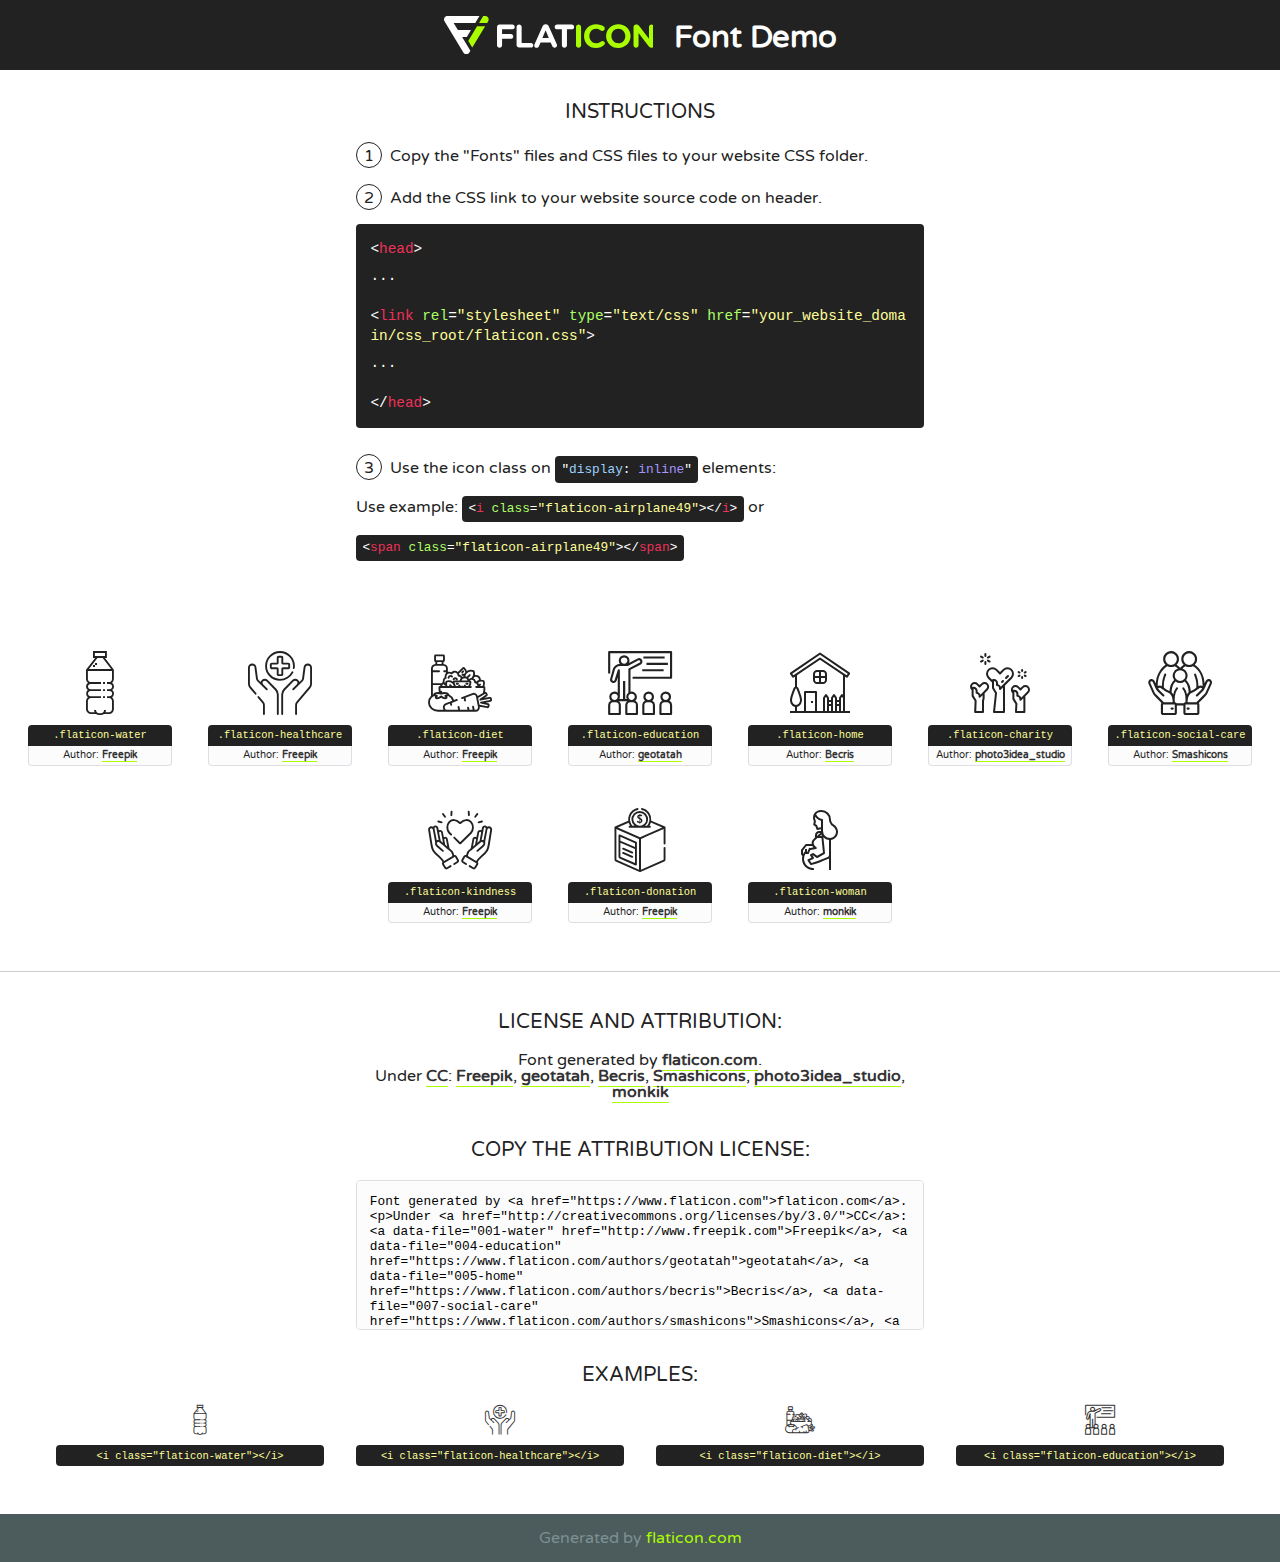
<file: lib/flaticon/font/flaticon.html>
<!DOCTYPE html>
<!--
  Flaticon icon font: Flaticon
  Creation date: 30/09/2020 10:47
-->
<html>
<!DOCTYPE html>
<html>

<head>
    <title>Flaticon WebFont</title>
    <link href="http://fonts.googleapis.com/css?family=Varela+Round" rel="stylesheet" type="text/css" />
    <link rel="stylesheet" type="text/css" href="flaticon.css">
    <meta charset="UTF-8">
    <style>
    html, body, div, span, applet, object, iframe,
    h1, h2, h3, h4, h5, h6, p, blockquote, pre,
    a, abbr, acronym, address, big, cite, code,
    del, dfn, em, img, ins, kbd, q, s, samp,
    small, strike, strong, sub, sup, tt, var,
    b, u, i, center,
    dl, dt, dd, ol, ul, li,
    fieldset, form, label, legend,
    table, caption, tbody, tfoot, thead, tr, th, td,
    article, aside, canvas, details, embed, 
    figure, figcaption, footer, header, hgroup, 
    menu, nav, output, ruby, section, summary,
    time, mark, audio, video {
        margin: 0;
        padding: 0;
        border: 0;
        font-size: 100%;
        font: inherit;
        vertical-align: baseline;
    }
    /* HTML5 display-role reset for older browsers */
    article, aside, details, figcaption, figure, 
    footer, header, hgroup, menu, nav, section {
        display: block;
    }
    body {
        line-height: 1;
    }
    ol, ul {
        list-style: none;
    }
    blockquote, q {
        quotes: none;
    }
    blockquote:before, blockquote:after,
    q:before, q:after {
        content: '';
        content: none;
    }
    table {
        border-collapse: collapse;
        border-spacing: 0;
    }
    body {
        font-family: 'Varela Round', Helvetica, Arial, sans-serif;
        font-size: 16px;
        color: #222;
    }
    a {
        color: #333;
        border-bottom: 1px solid #a9fd00;
        font-weight: bold;
        text-decoration: none;
    }
    * {
        -moz-box-sizing: border-box;
        -webkit-box-sizing: border-box;
        box-sizing: border-box;
        margin: 0;
        padding: 0;
    }
    [class^="flaticon-"]:before, [class*=" flaticon-"]:before, [class^="flaticon-"]:after, [class*=" flaticon-"]:after {
        font-family: Flaticon;
        font-size: 30px;
        font-style: normal;
        margin-left: 20px;
        color: #333;
    }
    .wrapper {
        max-width: 600px;
        margin: auto;
        padding: 0 1em;
    }
    .title {
        font-size: 1.25em;
        text-align: center;
        margin-bottom: 1em;
        text-transform: uppercase;
    }
    header {
        text-align: center;
        background-color: #222;
        color: #fff;
        padding: 1em;
    }
    header .logo {
        width: 210px;
        height: 38px;
        display: inline-block;
        vertical-align: middle;
        margin-right: 1em;
        border: none;
    }
    header strong {
        font-size: 1.95em;
        font-weight: bold;
        vertical-align: middle;
        margin-top: 5px;
        display: inline-block;
    }
    .demo {
        margin: 2em auto;
        line-height: 1.25em;
    }
    .demo ul li {
        margin-bottom: 1em;
    }
    .demo ul li .num {
        color: #222;
        border-radius: 20px;
        display: inline-block;
        width: 26px;
        padding: 3px;
        height: 26px;
        text-align: center;
        margin-right: 0.5em;
        border: 1px solid #222;
    }
    .demo ul li code {
        background-color: #222;
        border-radius: 4px;
        padding: 0.25em 0.5em;
        display: inline-block;
        color: #fff;
        font-family: Consolas,Monaco,Lucida Console,Liberation Mono,DejaVu Sans Mono,Bitstream Vera Sans Mono,Courier New, monospace;
        font-weight: lighter;
        margin-top: 1em;
        font-size: 0.8em;
        word-break: break-all;
    }
    .demo ul li code.big {
        padding: 1em;
        font-size: 0.9em;
    }
    .demo ul li code .red {
        color: #EF3159;
    }
    .demo ul li code .green {
        color: #ACFF65;
    }
    .demo ul li code .yellow {
        color: #FFFF99;
    }
    .demo ul li code .blue {
        color: #99D3FF;
    }
    .demo ul li code .purple {
        color: #A295FF;
    }
    .demo ul li code .dots {
        margin-top: 0.5em;
        display: block;
    }
    #glyphs {
        border-bottom: 1px solid #ccc;
        padding: 2em 0;
        text-align: center;
    }
    .glyph {
        display: inline-block;
        width: 9em;
        margin: 1em;
        text-align: center;
        vertical-align: top;
        background: #FFF;
    }
    .glyph .glyph-icon {
        padding: 10px;
        display: block;
        font-family:"Flaticon";
        font-size: 64px;
        line-height: 1;
    }
    .glyph .glyph-icon:before {
        font-size: 64px;
        color: #222;
        margin-left: 0;
    }
    .class-name {
        font-size: 0.65em;
        background-color: #222;
        color: #fff;
        border-radius: 4px 4px 0 0;
        padding: 0.5em;
        color: #FFFF99;
        font-family: Consolas,Monaco,Lucida Console,Liberation Mono,DejaVu Sans Mono,Bitstream Vera Sans Mono,Courier New, monospace;
    }
    .author-name {
        font-size: 0.6em;
        background-color: #fcfcfd;
        border: 1px solid #DEDEE4;
        border-top: 0;
        border-radius: 0 0 4px 4px;
        padding: 0.5em;
    }
    .class-name:last-child {
        font-size: 10px;
        color:#888;
    }
    .class-name:last-child a {
        font-size: 10px;
        color:#555;
    }
    .class-name:last-child a:hover {
        color:#a9fd00;
    }
    .glyph > input {
        display: block;
        width: 100px;
        margin: 5px auto;
        text-align: center;
        font-size: 12px;
        cursor: text;
    }
    .glyph > input.icon-input {
        font-family:"Flaticon";
        font-size: 16px;
        margin-bottom: 10px;
    }
    .attribution .title {
        margin-top: 2em;
    }
    .attribution textarea {
        background-color: #fcfcfd;
        padding: 1em;
        border: none;
        box-shadow: none;
        border: 1px solid #DEDEE4;
        border-radius: 4px;
        resize: none;
        width: 100%;
        height: 150px;
        font-size: 0.8em;
        font-family: Consolas,Monaco,Lucida Console,Liberation Mono,DejaVu Sans Mono,Bitstream Vera Sans Mono,Courier New, monospace;
        -webkit-appearance: none;
    }
    .iconsuse {
        margin: 2em auto;
        text-align: center;
        max-width: 1200px;
    }
    .iconsuse:after {
        content: '';
        display: table;
        clear: both;
    }
    .iconsuse .image {
        float: left;
        width: 25%;
        padding: 0 1em;
    }
    .iconsuse .image p {
        margin-bottom: 1em;
    }
    .iconsuse .image span {
        display: block;
        font-size: 0.65em;
        background-color: #222;
        color: #fff;
        border-radius: 4px;
        padding: 0.5em;
        color: #FFFF99;
        margin-top: 1em;
        font-family: Consolas,Monaco,Lucida Console,Liberation Mono,DejaVu Sans Mono,Bitstream Vera Sans Mono,Courier New, monospace;
    }
    #footer {
        text-align: center;
        background-color: #4C5B5C;
        color: #7c9192;
        padding: 1em;
    }
    #footer a {
        border: none;
        color: #a9fd00;
        font-weight: normal;
    }
    @media (max-width: 960px) {
        .iconsuse .image {
            width: 50%;
        }
    }
    @media (max-width: 560px) {
        .iconsuse .image {
            width: 100%;
        }
    }
    </style>
</head>

<body class="characters-off">

    <header>
        <a href="https://www.flaticon.com" target="_blank" class="logo">
            <svg version="1.1" xmlns="http://www.w3.org/2000/svg" xmlns:xlink="http://www.w3.org/1999/xlink" xmlns:a="http://ns.adobe.com/AdobeSVGViewerExtensions/3.0/" viewBox="0 0 560.875 102.036" enable-background="new 0 0 560.875 102.036" xml:space="preserve">
                <defs>
                </defs>
                <g>
                    <g class="letters">
                        <path fill="#ffffff" d="M141.596,29.675c0-3.777,2.985-6.767,6.764-6.767h34.438c3.426,0,6.15,2.728,6.15,6.15
                        c0,3.43-2.724,6.149-6.15,6.149h-27.674v13.091h23.719c3.429,0,6.151,2.724,6.151,6.15c0,3.43-2.723,6.149-6.151,6.149h-23.719
                        v17.574c0,3.773-2.986,6.761-6.764,6.761c-3.779,0-6.764-2.989-6.764-6.761V29.675z"></path>
                        <path fill="#ffffff" d="M193.844,29.149c0-3.781,2.985-6.767,6.764-6.767c3.776,0,6.763,2.985,6.763,6.767v42.957h25.039
                        c3.426,0,6.149,2.726,6.149,6.153c0,3.425-2.723,6.15-6.149,6.15h-31.802c-3.779,0-6.764-2.986-6.764-6.768V29.149z"></path>
                        <path fill="#ffffff" d="M241.891,75.71l21.438-48.407c1.492-3.341,4.215-5.357,7.906-5.357h0.792
                        c3.686,0,6.323,2.017,7.815,5.357l21.439,48.407c0.436,0.967,0.701,1.845,0.701,2.723c0,3.602-2.809,6.501-6.414,6.501
                        c-3.161,0-5.269-1.845-6.499-4.655l-4.132-9.661h-27.059l-4.301,10.102c-1.144,2.631-3.426,4.214-6.237,4.214
                        c-3.517,0-6.24-2.81-6.24-6.325C241.1,77.64,241.451,76.677,241.891,75.71z M279.932,58.666l-8.521-20.297l-8.526,20.297H279.932
                        z"></path>
                        <path fill="#ffffff" d="M314.864,35.387H301.86c-3.429,0-6.239-2.813-6.239-6.238c0-3.429,2.811-6.24,6.239-6.24h39.533
                        c3.426,0,6.237,2.811,6.237,6.24c0,3.425-2.811,6.238-6.237,6.238h-13.001v42.785c0,3.773-2.99,6.761-6.764,6.761
                        c-3.779,0-6.764-2.989-6.764-6.761V35.387z"></path>
                        <path fill="#A9FD00" d="M352.615,29.149c0-3.781,2.985-6.767,6.767-6.767c3.774,0,6.761,2.985,6.761,6.767v49.024
                        c0,3.773-2.987,6.761-6.761,6.761c-3.781,0-6.767-2.989-6.767-6.761V29.149z"></path>
                        <path fill="#A9FD00" d="M374.132,53.836v-0.179c0-17.481,13.178-31.801,32.065-31.801c9.22,0,15.459,2.458,20.557,6.238
                        c1.402,1.054,2.637,2.985,2.637,5.357c0,3.692-2.985,6.59-6.681,6.59c-1.845,0-3.071-0.702-4.044-1.319
                        c-3.776-2.813-7.729-4.393-12.562-4.393c-10.364,0-17.831,8.611-17.831,19.154v0.173c0,10.542,7.291,19.329,17.831,19.329
                        c5.715,0,9.492-1.756,13.359-4.834c1.049-0.874,2.458-1.491,4.039-1.491c3.429,0,6.325,2.813,6.325,6.236
                        c0,2.106-1.056,3.78-2.282,4.834c-5.539,4.834-12.036,7.733-21.878,7.733C387.572,85.464,374.132,71.493,374.132,53.836z"></path>
                        <path fill="#A9FD00" d="M433.009,53.836v-0.179c0-17.481,13.79-31.801,32.766-31.801c18.981,0,32.592,14.143,32.592,31.628v0.173
                        c0,17.483-13.785,31.807-32.769,31.807C446.625,85.464,433.009,71.32,433.009,53.836z M484.224,53.836v-0.179
                        c0-10.539-7.725-19.326-18.626-19.326c-10.893,0-18.449,8.611-18.449,19.154v0.173c0,10.542,7.73,19.329,18.626,19.329
                        C476.676,72.986,484.224,64.378,484.224,53.836z"></path>
                        <path fill="#A9FD00" d="M506.233,29.321c0-3.774,2.99-6.763,6.767-6.763h1.401c3.252,0,5.183,1.583,7.029,3.953l26.093,34.265
                        V29.059c0-3.692,2.99-6.677,6.681-6.677c3.683,0,6.671,2.985,6.671,6.677v48.934c0,3.78-2.987,6.765-6.764,6.765h-0.436
                        c-3.257,0-5.188-1.581-7.034-3.953l-27.056-35.492v32.944c0,3.687-2.985,6.676-6.678,6.676c-3.683,0-6.673-2.989-6.673-6.676
                        V29.321z"></path>
                    </g>
                    <g class="insignia">
                        <path fill="#ffffff" d="M48.372,56.137h12.517l11.156-18.537H37.186L25.688,18.539h57.825L94.668,0H9.271
                        C5.925,0,2.842,1.801,1.198,4.716c-1.644,2.907-1.593,6.482,0.134,9.343l50.38,83.501c1.678,2.781,4.689,4.476,7.938,4.476
                        c3.246,0,6.257-1.695,7.935-4.476l2.898-4.804L48.372,56.137z"></path>
                        <g class="i">
                            <path fill="#A9FD00" d="M93.575,18.539h0.031v0.004l21.652,0.004l2.705-4.488c1.727-2.861,1.778-6.436,0.133-9.343
                            C116.454,1.801,113.371,0,110.026,0h-5.294L93.575,18.539z"></path>
                            <polygon fill="#A9FD00" points="88.291,27.356 64.725,66.486 75.519,84.404 109.942,27.356"></polygon>
                        </g>
                    </g>
                </g>
            </svg>
        </a>
        <strong>Font Demo</strong>
    </header>


    <section class="demo wrapper">

        <p class="title">Instructions</p>

        <ul>
            <li>
                <span class="num">1</span>Copy the "Fonts" files and CSS files to your website CSS folder.
            </li>
            <li>
                <span class="num">2</span>Add the CSS link to your website source code on header.
                <code class="big">
                    &lt;<span class="red">head</span>&gt;
                    <br/><span class="dots">...</span>
                    <br/>&lt;<span class="red">link</span> <span class="green">rel</span>=<span class="yellow">"stylesheet"</span> <span class="green">type</span>=<span class="yellow">"text/css"</span> <span class="green">href</span>=<span class="yellow">"your_website_domain/css_root/flaticon.css"</span>&gt;
                    <br/><span class="dots">...</span>
                    <br/>&lt;/<span class="red">head</span>&gt;
                </code>
            </li>

            <li>
                <p>
                    <span class="num">3</span>Use the icon class on <code>"<span class="blue">display</span>:<span class="purple"> inline</span>"</code> elements:
                    <br />
                    Use example: <code>&lt;<span class="red">i</span> <span class="green">class</span>=<span class="yellow">&quot;flaticon-airplane49&quot;</span>&gt;&lt;/<span class="red">i</span>&gt;</code> or <code>&lt;<span class="red">span</span> <span class="green">class</span>=<span class="yellow">&quot;flaticon-airplane49&quot;</span>&gt;&lt;/<span class="red">span</span>&gt;</code>
            </li>
        </ul>

    </section>




   <section id="glyphs">          
    
      
        <div class="glyph"><div class="glyph-icon flaticon-water"></div>
            <div class="class-name">.flaticon-water</div>
            <div class="author-name">Author: <a data-file="001-water" href="http://www.freepik.com">Freepik</a> </div> 
        </div>        
        
        <div class="glyph"><div class="glyph-icon flaticon-healthcare"></div>
            <div class="class-name">.flaticon-healthcare</div>
            <div class="author-name">Author: <a data-file="002-healthcare" href="http://www.freepik.com">Freepik</a> </div> 
        </div>        
        
        <div class="glyph"><div class="glyph-icon flaticon-diet"></div>
            <div class="class-name">.flaticon-diet</div>
            <div class="author-name">Author: <a data-file="003-diet" href="http://www.freepik.com">Freepik</a> </div> 
        </div>        
        
        <div class="glyph"><div class="glyph-icon flaticon-education"></div>
            <div class="class-name">.flaticon-education</div>
            <div class="author-name">Author: <a data-file="004-education" href="https://www.flaticon.com/authors/geotatah">geotatah</a> </div> 
        </div>        
        
        <div class="glyph"><div class="glyph-icon flaticon-home"></div>
            <div class="class-name">.flaticon-home</div>
            <div class="author-name">Author: <a data-file="005-home" href="https://www.flaticon.com/authors/becris">Becris</a> </div> 
        </div>        
        
        <div class="glyph"><div class="glyph-icon flaticon-charity"></div>
            <div class="class-name">.flaticon-charity</div>
            <div class="author-name">Author: <a data-file="006-charity" href="https://www.flaticon.com/authors/photo3idea-studio">photo3idea_studio</a> </div> 
        </div>        
        
        <div class="glyph"><div class="glyph-icon flaticon-social-care"></div>
            <div class="class-name">.flaticon-social-care</div>
            <div class="author-name">Author: <a data-file="007-social-care" href="https://www.flaticon.com/authors/smashicons">Smashicons</a> </div> 
        </div>        
        
        <div class="glyph"><div class="glyph-icon flaticon-kindness"></div>
            <div class="class-name">.flaticon-kindness</div>
            <div class="author-name">Author: <a data-file="008-kindness" href="http://www.freepik.com">Freepik</a> </div> 
        </div>        
        
        <div class="glyph"><div class="glyph-icon flaticon-donation"></div>
            <div class="class-name">.flaticon-donation</div>
            <div class="author-name">Author: <a data-file="009-donation" href="http://www.freepik.com">Freepik</a> </div> 
        </div>        
        
        <div class="glyph"><div class="glyph-icon flaticon-woman"></div>
            <div class="class-name">.flaticon-woman</div>
            <div class="author-name">Author: <a data-file="010-woman" href="https://www.flaticon.com/authors/monkik">monkik</a> </div> 
        </div>        
        

    </section>



    <section class="attribution wrapper"   style="text-align:center;">

      <div class="title">License and attribution:</div><div class="attrDiv">Font generated by <a href="https://www.flaticon.com">flaticon.com</a>. <div><p>Under <a href="http://creativecommons.org/licenses/by/3.0/">CC</a>: <a data-file="001-water" href="http://www.freepik.com">Freepik</a>, <a data-file="004-education" href="https://www.flaticon.com/authors/geotatah">geotatah</a>, <a data-file="005-home" href="https://www.flaticon.com/authors/becris">Becris</a>, <a data-file="007-social-care" href="https://www.flaticon.com/authors/smashicons">Smashicons</a>, <a data-file="006-charity" href="https://www.flaticon.com/authors/photo3idea-studio">photo3idea_studio</a>, <a data-file="010-woman" href="https://www.flaticon.com/authors/monkik">monkik</a></p>  </div>
      </div>
      <div class="title">Copy the Attribution License:</div>

    <textarea onclick="this.focus();this.select();">Font generated by &lt;a href=&quot;https://www.flaticon.com&quot;&gt;flaticon.com&lt;/a&gt;. <p>Under <a href="http://creativecommons.org/licenses/by/3.0/">CC</a>: <a data-file="001-water" href="http://www.freepik.com">Freepik</a>, <a data-file="004-education" href="https://www.flaticon.com/authors/geotatah">geotatah</a>, <a data-file="005-home" href="https://www.flaticon.com/authors/becris">Becris</a>, <a data-file="007-social-care" href="https://www.flaticon.com/authors/smashicons">Smashicons</a>, <a data-file="006-charity" href="https://www.flaticon.com/authors/photo3idea-studio">photo3idea_studio</a>, <a data-file="010-woman" href="https://www.flaticon.com/authors/monkik">monkik</a></p>  
     </textarea>

    </section>

    <section class="iconsuse">

          <div class="title">Examples:</div>            
             
            <div class="image">
                <p>
                    <i class="glyph-icon flaticon-water"></i> 
                    <span>&lt;i class=&quot;flaticon-water&quot;&gt;&lt;/i&gt;</span>
                </p>
            </div>
            
            <div class="image">
                <p>
                    <i class="glyph-icon flaticon-healthcare"></i> 
                    <span>&lt;i class=&quot;flaticon-healthcare&quot;&gt;&lt;/i&gt;</span>
                </p>
            </div>
            
            <div class="image">
                <p>
                    <i class="glyph-icon flaticon-diet"></i> 
                    <span>&lt;i class=&quot;flaticon-diet&quot;&gt;&lt;/i&gt;</span>
                </p>
            </div>
            
            <div class="image">
                <p>
                    <i class="glyph-icon flaticon-education"></i> 
                    <span>&lt;i class=&quot;flaticon-education&quot;&gt;&lt;/i&gt;</span>
                </p>
            </div>
                       
        </div>
                            
    </section>

<div id="footer">
    <div>Generated by <a href="https://www.flaticon.com">flaticon.com</a>
    </div>
</div>



</body>
</html>
</file>
<file: lib/flaticon/font/flaticon.css>
/*
  	Flaticon icon font: Flaticon
  	Creation date: 30/09/2020 10:47
  	*/

@font-face {
  font-family: "Flaticon";
  src: url("./Flaticon.eot");
  src: url("./Flaticon.eot?#iefix") format("embedded-opentype"),
       url("./Flaticon.woff2") format("woff2"),
       url("./Flaticon.woff") format("woff"),
       url("./Flaticon.ttf") format("truetype"),
       url("./Flaticon.svg#Flaticon") format("svg");
  font-weight: normal;
  font-style: normal;
}

@media screen and (-webkit-min-device-pixel-ratio:0) {
  @font-face {
    font-family: "Flaticon";
    src: url("./Flaticon.svg#Flaticon") format("svg");
  }
}

[class^="flaticon-"]:before, [class*=" flaticon-"]:before,
[class^="flaticon-"]:after, [class*=" flaticon-"]:after {   
  font-family: Flaticon;
        font-size: 20px;
font-style: normal;
margin-left: 20px;
}

.flaticon-water:before { content: "\f100"; }
.flaticon-healthcare:before { content: "\f101"; }
.flaticon-diet:before { content: "\f102"; }
.flaticon-education:before { content: "\f103"; }
.flaticon-home:before { content: "\f104"; }
.flaticon-charity:before { content: "\f105"; }
.flaticon-social-care:before { content: "\f106"; }
.flaticon-kindness:before { content: "\f107"; }
.flaticon-donation:before { content: "\f108"; }
.flaticon-woman:before { content: "\f109"; }
</file>
<file: css/style.css>
/*******************************/
/********* General CSS *********/
/*******************************/
body {
    color: #777777;
    font-weight: 500;
    background: #ffffff;
    font-family: 'Quicksand', sans-serif;
}

h1,
h2, 
h3, 
h4,
h5, 
h6 {
    color: #4a4c70;
}

a {
    color: #4a4c70;
    transition: .3s;
}

a:hover,
a:active,
a:focus {
    color: #26AE22;
    outline: none;
    text-decoration: none;
}

.btn.btn-custom {
    padding: 12px 20px;
    text-align: center; 
   font-size: 16px;
    font-weight: 500;
    color: #777777;
    border-radius: 0;
    border: 2px solid #26AE22;
    box-shadow: inset 0 0 0 0 #26AE22;
    transition: ease-out 0.3s;
    -webkit-transition: ease-out 0.3s;
    -moz-transition: ease-out 0.3s;
}

.btn.btn-custom:hover {
    color: #20212B;
    box-shadow: inset 0 0 0 30px #26AE22;
}

.btn:focus,
.form-control:focus {
    box-shadow: none;
}

.container-fluid {
    max-width: 1366px;
}

[class^="flaticon-"]:before, [class*=" flaticon-"]:before,
[class^="flaticon-"]:after, [class*=" flaticon-"]:after {   
    font-size: inherit;
    margin-left: 0;
}


/**********************************/
/****** Loader & Back to Top ******/
/**********************************/
#loader {
    position: fixed;
    top: 0;
    right: 0;
    bottom: 0;
    left: 0;
    display: flex;
    align-items: center;
    justify-content: center;
    background: #ffffff;
    opacity: 0;
    visibility: hidden;
    -webkit-transition: opacity .3s ease-out, visibility 0s linear .3s;
    -o-transition: opacity .3s ease-out, visibility 0s linear .3s;
    transition: opacity .3s ease-out, visibility 0s linear .3s;
    z-index: 999;
}

#loader.show {
    -webkit-transition: opacity .6s ease-out, visibility 0s linear 0s;
    -o-transition: opacity .6s ease-out, visibility 0s linear 0s;
    transition: opacity .6s ease-out, visibility 0s linear 0s;
    visibility: visible;
    opacity: 1;
}

#loader .loader {
    position: relative;
    width: 45px;
    height: 45px;
    border: 5px solid #dddddd;
    border-top: 5px solid #26AE22;
    border-radius: 50%;
    -webkit-animation: spin 2s linear infinite;
    animation: spin 2s linear infinite;
}

@-webkit-keyframes spin {
    0% { -webkit-transform: rotate(0deg); }
    100% { -webkit-transform: rotate(360deg); }
}

@keyframes spin {
    0% { transform: rotate(0deg); }
    100% { transform: rotate(360deg); }
}

.back-to-top {
    position: fixed;
    display: none;
    background: #26AE22;
    width: 44px;
    height: 44px;
    text-align: center;
    line-height: 1;
    font-size: 22px;
    right: 15px;
    bottom: 15px;
    transition: background 0.5s;
    z-index: 9;
}

.back-to-top i {
    color: #4a4c70;
    padding-top: 10px;
}

.back-to-top:hover {
    background: #4a4c70;
}

.back-to-top:hover i {
    color: #26AE22;
}


/**********************************/
/********** Top Bar CSS ***********/
/**********************************/
.top-bar {
    position: absolute;
    height: 45px;
    width: 100%;
    top: 0;
    left: 0;
    z-index: 3;
    border-bottom: 1px solid rgba(255, 255, 255, .3);
}

.top-bar .top-bar-left {
    display: flex;
    align-items: center;
    justify-content: flex-start;
}

.top-bar .top-bar-right {
    display: flex;
    align-items: center;
    justify-content: flex-end;
}

.top-bar .text {
    display: flex;
    align-items: center;
    justify-content: center;
    flex-direction: row;
    height: 45px;
    padding: 0 10px;
    text-align: center;
    border-left: 1px solid rgba(255, 255, 255, .3);
}

.top-bar .text:last-child {
    border-right: 1px solid rgba(255, 255, 255, .3);
}

.top-bar .text i {
    font-size: 16px;
    color: #26AE22;
    margin-right: 5px;
}

.top-bar .text p {
    color: #ffffff;
    font-size: 16px;
    font-weight: 500;
    margin: 0;
}

.top-bar .social {
    display: flex;
    height: 45px;
    font-size: 0;
    justify-content: flex-end;
}

.top-bar .social a {
    display: flex;
    align-items: center;
    justify-content: center;
    width: 45px;
    height: 100%;
    font-size: 16px;
    color: #26AE22;
    border-right: 1px solid rgba(255, 255, 255, .3);
}

.top-bar .social a:first-child {
    border-left: 1px solid rgba(255, 255, 255, .3);
}

.top-bar .social a:hover {
    color: #ffffff;
    background: #26AE22;
}

@media (min-width: 992px) {
    .top-bar {
        padding: 0 60px;
    }
}


/**********************************/
/*********** Nav Bar CSS **********/
/**********************************/
.navbar {
    position: relative;
    transition: .5s;
    z-index: 999;
}

.navbar.nav-sticky {
    position: fixed;
    top: 0;
    width: 100%;
    box-shadow: 0 2px 5px rgba(0, 0, 0, .3);
    transition: .5s;
}

.navbar .navbar-brand {
    margin: 0;
    color: #ffffff;
    font-size: 45px;
    line-height: 0px;
    font-weight: 700;
    letter-spacing: 5px;
    text-transform: uppercase;
}

.navbar .navbar-brand img {
    max-width: 150%;
    max-height: 60px;
    border-radius: 50px;
}


.navbar-dark .navbar-nav .nav-link,
.navbar-dark .navbar-nav .nav-link:focus,
.navbar-dark .navbar-nav .nav-link:hover,
.navbar-dark .navbar-nav .nav-link.active {
    padding: 10px 15px 8px 15px;
    color: #ffffff;
}

.navbar-dark .navbar-nav .nav-link:hover,
.navbar-dark .navbar-nav .nav-link.active {
    color: #26AE22;
    transition: none;
}

.navbar .dropdown-menu {
    margin-top: 0;
    border: 0;
    border-radius: 0;
    background: #f8f9fa;
}

@media (min-width: 992px) {
    .navbar {
        position: absolute;
        width: 100%;
        top: 45px;
        padding: 20px 60px;
        background: transparent !important;
        border-bottom: 1px solid rgba(255, 255, 255, .3);
        z-index: 9;
    }
    
    .navbar.nav-sticky {
        padding: 10px 60px;
        background: #20212B !important;
        border-bottom: none;
    }
    
    .page .navbar {
        background: #20212B !important;
    }
    
    .navbar a.nav-link {
        padding: 8px 15px;
        font-size: 16px;
        letter-spacing: 1px;
    }
}

@media (max-width: 991.98px) {   
    .navbar {
        padding: 15px;
        background: #20212B !important;
    }
    
    .navbar a.nav-link {
        padding: 5px;
    }
    
    .navbar .dropdown-menu {
        box-shadow: none;
    }
}


/*******************************/
/********** Hero CSS ***********/
/*******************************/
.carousel {
    position: relative;
    width: 100%;
    min-height: 300px;
    background: #ffffff;
    margin-bottom: 45px;
}

.carousel .container-fluid {
    padding: 0;
}

.carousel .carousel-item {
    position: relative;
    width: 100%;
    min-height: 300px;
    display: flex;
    align-items: center;
    justify-content: center;
    flex-direction: column;
}

.carousel .carousel-img {
    position: relative;
    width: 100%;
    height: 100%;
    min-height: 300px;
    text-align: right;
    overflow: hidden;
}

.carousel .carousel-img::after {
    position: absolute;
    content: "";
    top: 0;
    right: 0;
    bottom: 0;
    left: 0;
    background: rgba(0, 0, 0, .5);
    z-index: 1;
}

.carousel .carousel-img img {
    width: 100%;
    height: 100%;
    object-fit: cover;
}

.carousel .carousel-text {
    position: absolute;
    max-width: 700px;
    display: flex;
    align-items: center;
    justify-content: center;
    flex-direction: column;
    z-index: 2;
}

.carousel .carousel-text h1 {
    text-align: center;
    color: #ffffff;
    font-size: 60px;
    font-weight: 700;
    margin-bottom: 20px;
}

.carousel .carousel-text p {
    color: #ffffff;
    text-align: center;
    font-size: 20px;
    margin-bottom: 25px;
}

.carousel .carousel-btn .btn.btn-custom {
    color: #ffffff;
}

.carousel .carousel-btn .btn.btn-custom:hover {
    color: #20212B;
}

.carousel .carousel-btn .btn:first-child {
    margin-right: 15px;
}

.carousel .owl-nav {
    position: absolute;
    width: 100%;
    height: 60px;
    top: calc(50% - 30px);
    left: 0;
    display: flex;
    justify-content: space-between;
    z-index: 9;
}

.carousel .owl-nav .owl-prev,
.carousel .owl-nav .owl-next {
    width: 60px;
    height: 60px;
    display: flex;
    align-items: center;
    justify-content: center;
    color: #26AE22;
    background: rgba(256, 256, 256, .2);
    font-size: 22px;
    transition: .3s;
}

.carousel .owl-nav .owl-prev:hover,
.carousel .owl-nav .owl-next:hover {
    color: #ffffff;
    background: #26AE22;
}

.carousel .owl-nav .owl-prev {
    margin-right: 2px;
}

.carousel .animated {
    -webkit-animation-duration: 1s;
    animation-duration: 1s;
}

#videoModal .modal-dialog {
    position: relative;
    max-width: 800px;
    margin: 60px auto 0 auto;
}

#videoModal .modal-body {
    position: relative;
    padding: 0px;
}

#videoModal .close {
    position: absolute;
    width: 30px;
    height: 30px;
    right: 0px;
    top: -30px;
    z-index: 999;
    font-size: 30px;
    font-weight: normal;
    color: #ffffff;
    background: #000000;
    opacity: 1;
}

@media (max-width: 991.98px) {
    .carousel .carousel-text h1 {
        font-size: 35px;
    }
    
    .carousel .carousel-text p {
        font-size: 16px;
    }
    
    .carousel .carousel-text .btn {
        padding: 12px 30px;
        font-size: 15px;
        letter-spacing: 0;
    }
}

@media (max-width: 767.98px) {
    .carousel .carousel-text h1 {
        font-size: 30px;
    }
    
    .carousel .carousel-text .btn {
        padding: 10px 25px;
        font-size: 15px;
        letter-spacing: 0;
    }
}

@media (max-width: 575.98px) {
    .carousel .carousel-text h1 {
        font-size: 25px;
    }
    
    .carousel .carousel-text .btn {
        padding: 8px 20px;
        font-size: 14px;
        letter-spacing: 0;
    }
}


/*******************************/
/******* Page Header CSS *******/
/*******************************/
.page-header {
    position: relative;
    margin-bottom: 45px;
    padding: 210px 0 90px 0;
    text-align: center;
    background: linear-gradient(rgba(0, 0, 0, .5), rgba(0, 0, 0, .5)), url(../img/green\ grass.jpg);
    background-attachment: fixed;
    background-position: center;
    background-repeat: no-repeat;
    background-size: cover;
}

.page-header h2 {
    position: relative;
    color: #26AE22;
    font-size: 60px;
    font-weight: 700;
    margin-bottom: 20px;
    padding-bottom: 5px;
}

.page-header h2::after {
    position: absolute;
    content: "";
    width: 100px;
    height: 2px;
    left: calc(50% - 50px);
    bottom: 0;
    background: #26AE22;
}

.page-header a {
    position: relative;
    padding: 0 12px;
    font-size: 22px;
    color: #ffffff;
}

.page-header a:hover {
    color: #26AE22;
}

.page-header a::after {
    position: absolute;
    content: "/";
    width: 8px;
    height: 8px;
    top: -2px;
    right: -7px;
    text-align: center;
    color: #ffffff;
}

.page-header a:last-child::after {
    display: none;
}

@media (max-width: 991.98px) {
    .page-header {
        padding: 60px 0;
    }
    
    .page-header h2 {
        font-size: 45px;
    }
    
    .page-header a {
        font-size: 20px;
    }
}

@media (max-width: 767.98px) {
    .page-header {
        padding: 45px 0;
    }
    
    .page-header h2 {
        font-size: 35px;
    }
    
    .page-header a {
        font-size: 18px;
    }
}


/*******************************/
/******* Section Header ********/
/*******************************/
.section-header {
    position: relative;
    width: 100%;
    max-width: 700px;
    margin: 0 auto 45px auto;
}

.section-header p {
    margin-bottom: 5px;
    position: relative;
    font-size: 22px;
    font-weight: 600;
    text-transform: capitalize;
    color: #26AE22;
}

.section-header h2 {
    margin: 0;
    font-size: 45px;
    font-weight: 700;
}

@media (max-width: 991.98px) {
    .section-header h2 {
        font-size: 45px;
    }
}

@media (max-width: 767.98px) {
    .section-header h2 {
        font-size: 40px;
    }
}

@media (max-width: 575.98px) {
    .section-header h2 {
        font-size: 35px;
    }
}


/*******************************/
/********** About CSS **********/
/*******************************/
.about {
    position: relative;
    width: 100%;
    padding: 45px 0;
}

.about .section-header {
    margin-bottom: 30px;
    margin-left: 0;
}

.about .about-img {
    width: 100%;
    height: 100vh;
}

.about .about-tab {
    width: 100%;
}

.about .about-tab .nav.nav-pills .nav-link {
    padding: 8px;
    font-weight: 600;
    background: none;
    border-radius: 0;
    border-bottom: 1px solid rgba(0, 0, 0, .15);
    transition: none;
}

.about .about-tab .nav.nav-pills .nav-link:hover,
.about .about-tab .nav.nav-pills .nav-link.active {
    color: #26AE22;
    padding-bottom: 7px;
    border-bottom: 3px solid #26AE22;
}

.about .about-tab .tab-content {
    padding: 15px 0 0 0;
    background: transparent;
}

.about .about-tab .tab-content .container {
    padding: 0;
}

@media (max-width: 991.98px) {
    .about .section-header {
        margin-top: 30px;
    }
}


/*******************************/
/********* Service CSS *********/
/*******************************/
.service {
    position: relative;
    width: 100%;
    padding: 45px 0 15px 0;
}

.service .service-item {
    position: relative;
    width: 100%;
    display: flex;
    justify-content: space-between;
    margin-bottom: 45px;
    transition: .3s;
}

.service .service-icon {
    position: relative;
    width: 60px;
}

.service .service-icon i {
    position: relative;
    display: block;
    color: #26AE22;
    font-size: 60px;
    line-height: 60px;
    margin-top: 5px;
}

.service .service-text {
    position: relative;
    margin-left: 20px;
    padding-left: 20px;
}

.service .service-text::before {
    position: absolute;
    content: "";
    width: 1px;
    height: calc(100% - 10px);
    top: 5px;
    left: 0;
    background: rgba(0, 0, 0, .1);
}

.service .service-text::after {
    position: absolute;
    content: "";
    width: 3px;
    height: 40px;
    top: calc(50% - 20px);
    left: -1px;
    background: #26AE22;
}

.service .service-text h3 {
    margin-bottom: 10px;
    font-size: 22px;
    font-weight: 700;
    letter-spacing: 1px;
}

.service .service-text p {
    margin: 0;
}


/*******************************/
/********* Donate CSS **********/
/*******************************/
.donate {
    position: relative;
    width: 100%;
    margin: 45px 0;
    background: rgba(0, 0, 0, .5);
}

.donate .donate-content {
    padding: 45px 0 15px 0;
}

.container .donate {
    margin: 90px 0;
}

.container .donate .donate-content {
    padding: 45px 30px 15px 30px;
}

.donate .donate-content .section-header {
    margin-bottom: 30px;
}

.donate .donate-content .section-header h2 {
    color: #ffffff;
}

.donate .donate-text p {
    color: #ffffff;
    font-size: 18px;
}

.donate .donate-form {
    padding: 90px 30px;
    background: #26AE22;
}

.donate .donate-form .control-group {
    margin-bottom: 15px;
}

.donate .donate-form .form-control {
    height: 60px;
    color: #ffffff;
    padding: 0 15px;
    border-radius: 0;
    border: 1px solid #ffffff;
    background: transparent;
}

.donate .donate-form .form-control::placeholder {
    color: #ffffff;
    opacity: 1;
}

.donate .donate-form .form-control:-ms-input-placeholder,
.donate .donate-form .form-control::-ms-input-placeholder {
    color: #ffffff;
}

.donate .donate-form .btn-group {
    display: flex;
    justify-content: space-between;
    margin-bottom: 15px;
}

.donate .donate-form .btn.btn-custom {
    padding: 15px 0;
    width: 100%;
    height: 60px;
    color: #ffffff;
    border: 1px solid #ffffff;
    box-shadow: inset 0 0 0 0 #ffffff;
}

.donate .donate-form .btn.btn-custom:hover,
.donate .donate-form .btn.btn-custom.active {
    color: #26AE22;
    border: 1px solid #ffffff;
    box-shadow: inset 0 0 0 30px #ffffff;
}



/*******************************/
/********** Causes CSS *********/
/*******************************/
.causes {
    position: relative;
    width: 100%;
    padding: 45px 0;
}

.causes .causes-carousel {
    width: calc(100% + 30px);
    margin-left: -15px;
    margin-right: -15px;
}

.causes .causes-item {
    margin: 0 15px;
    overflow: hidden;
    background: #f3f6ff;
}

.causes .causes-img {
    overflow: hidden;
}

.causes .causes-img img {
    width: 100%;
    transition: .3s;
}

.causes .causes-item:hover img {
    transform: scale(1.1);
}


.causes .causes-progress {
    width: 100%;
    margin-top: 32px;
    padding: 30px 30px 20px 30px;
}

.causes .progress {
    height: 10px;
    border-radius: 0;
    background: #dddddd;
    overflow: visible;
}

.causes .progress .progress-bar {
    position: relative;
    width: 0px;
    background: #26AE22;
    overflow: visible;
    transition: 2s;
}

.causes .progress-bar span {
    position: absolute;
    top: -32px;
    right: 0;
    height: 23px;
    display: inline-block;
    padding: 2px 6px;
    background: #26AE22;
    color: #20212B;
}

.causes .progress-bar span::after {
    position: absolute;
    content: "";
    width: 0;
    height: 0;
    top: 23px;
    left: calc(50% - 6px);
    border: 6px solid;
    border-color: #26AE22 transparent transparent transparent;
}

.causes .progress-text {
    margin-top: 5px;
    display: flex;
    justify-content: space-between;
}

.causes .progress-text p {
    margin: 0;
}

.causes .causes-text {
    padding: 0 30px;
}

.causes .causes-text h3 {
    font-size: 22px;
    font-weight: 700;
}

.causes .causes-text p {
    margin: 0;
}

.causes .causes-btn {
    margin-top: 25px;
    display: flex;
    justify-content: space-between;
}

.causes .causes-btn .btn {
    padding: 10px 0;
    width: 50%;
}

.causes .causes-btn .btn:last-child {
    color: #20212B;
    background: #26AE22;
}

.causes .causes-btn .btn:last-child:hover {
    color: #ffffff;
}



/*******************************/
/********** Facts CSS **********/
/*******************************/
.facts {
    position: relative;
    width: 100%;
    min-height: 400px;
    margin: 45px 0;
    display: flex;
    align-items: center;
    background: rgba(0, 0, 0, .5);
}

.facts .facts-item {
    display: flex;
    flex-direction: row;
    margin: 25px 0;
}

.facts .facts-item i {
    margin-top: 10px;
    font-size: 60px;
    line-height: 60px;
    color: #26AE22;
}

.facts .facts-text {
    padding-left: 20px;
}

.facts .facts-text h3 {
    position: relative;
    display: inline-block;
    color: #ffffff;
    font-size: 45px;
    font-weight: 700;
}

.facts .facts-text h3::after {
    position: absolute;
    top: 0px;
    color: #ffffff;
    font-size: 25px;
    font-family: "Font Awesome 5 Free";
    font-weight: 900;
}

.facts .facts-text h3.facts-plus::after {
    content: "\f067";
    right: -25px;
}

.facts .facts-text h3.facts-dollar::after {
    content: "\f155";
    right: -18px;
}

.facts .facts-text p {
    color: #ffffff;
    font-size: 22px;
    font-weight: 600;
    margin: 0;
}


/*******************************/
/*********** Team CSS **********/
/*******************************/
.team {
    position: relative;
    width: 100%;
    padding: 45px 0 15px 0;
}

.team .team-item {
    position: relative;
    margin-bottom: 35px;
}

.team .team-img {
    position: relative;
    overflow: hidden;
}

.team .team-img img {
    width: 100%;
    transform: scale(1.1);
    margin-bottom: -15px;
    transition: .3s;
}

.team .team-item:hover img {
    margin: -15px 0 0 0;
}

.team .team-text {
    position: absolute;
    width: calc(100% - 40px);
    height: 96px;
    bottom: 0;
    left: 20px;
    padding: 22px 0;
    text-align: center;
    background: #ffffff;
    transition: .3s;
    overflow: hidden;
}

.team .team-text h2 {
    font-size: 18px;
    font-weight: 700;
    margin-bottom: 10px;
}

.team .team-text p {
    margin-bottom: 20px;
}

.team .team-social {
    position: relative;
    font-size: 0;
}

.team .team-social a {
    display: inline-block;
    width: 35px;
    height: 35px;
    margin: 0 3px;
    padding: 5px 0;
    text-align: center;
    font-size: 14px;
    color: #4a4c70;
    border: 2px solid #26AE22;
    transition: .3s;
}

.team .team-social a:hover {
    color: #20212B;
    background: #26AE22;
}

.team .team-item:hover .team-text {
    height: 160px;
}


/*******************************/
/******* Testimonial CSS *******/
/*******************************/
.testimonial {
    position: relative;
    width: 100%;
    padding: 45px 0;
}

.testimonial .testimonials-carousel {
    position: relative;
    width: calc(100% + 30px);
    margin: 0 -15px;
}

.testimonial .testimonial-item {
    position: relative;
    width: 100%;
    padding: 0 15px;
    display: flex;
    flex-direction: column;
    overflow: hidden;
}

.testimonial .testimonial-profile {
    display: flex;
    align-items: center;
    margin-bottom: 15px;
    border-bottom: 1px solid rgba(0, 0, 0, .1);
}

.testimonial .testimonial-profile img {
    width: 80px;
    margin-bottom: -1px;
}

.testimonial .testimonial-name {
    padding-left: 15px;
    width: calc(100% - 95px);
}

.testimonial .testimonial-name h3 {
    font-size: 20px;
    font-weight: 600;
    margin-bottom: 5px;
}

.testimonial .testimonial-name p {
    margin: 0;
    font-style: italic;
}

.testimonial .testimonial-text p {
    margin: 0;
}

.testimonial .owl-dots {
    margin-top: 15px;
    text-align: center;
}

.testimonial .owl-dot {
    display: inline-block;
    margin: 0 5px;
    width: 12px;
    height: 12px;
    border-radius: 0;
    background: #26AE22;
}

.testimonial .owl-dot.active {
    background: #20212B;
}


/*******************************/
/******** Volunteer CSS ********/
/*******************************/
.volunteer {
    position: relative;
    width: 100%;
    margin: 45px 0;
    background: rgba(0, 0, 0, .5);
}

.volunteer .volunteer-content {
    padding: 30px 0 45px 0;
}

.container .volunteer {
    margin: 90px 0;
}

.container .volunteer .volunteer-content {
    padding: 45px 30px 15px 30px;
}

.volunteer .volunteer-content .section-header {
    margin-bottom: 30px;
}

.volunteer .volunteer-content .section-header h2 {
    color: #ffffff;
}

.volunteer .volunteer-text p {
    color: #ffffff;
    font-size: 18px;
}

.volunteer .volunteer-form {
    padding: 90px 30px;
    background: #26AE22;
}

.volunteer .volunteer-form .control-group {
    margin-bottom: 15px;
}

.volunteer .volunteer-form .form-control {
    height: 60px;
    color: #ffffff;
    padding: 0 15px;
    border-radius: 0;
    border: 1px solid #ffffff;
    background: transparent;
}

.volunteer .volunteer-form textarea.form-control {
    height: 120px;
    padding: 15px;
}

.volunteer .volunteer-form .form-control::placeholder {
    color: #ffffff;
    opacity: 1;
}

.volunteer .volunteer-form .form-control:-ms-input-placeholder,
.volunteer .volunteer-form .form-control::-ms-input-placeholder {
    color: #ffffff;
}

.volunteer .volunteer-form .btn.btn-custom {
    padding: 15px 0;
    width: 100%;
    height: 60px;
    color: #ffffff;
    border: 1px solid #ffffff;
    box-shadow: inset 0 0 0 0 #ffffff;
}

.volunteer .volunteer-form .btn.btn-custom:hover {
    color: #26AE22;
    border: 1px solid #ffffff;
    box-shadow: inset 0 0 0 30px #ffffff;
}


/*******************************/
/********** Event CSS **********/
/*******************************/
.event {
    position: relative;
    width: 100%;
    padding: 45px 0 15px 0;
}

.event .event-item {
    margin-bottom: 30px;
    background: #f3f6ff;
}

.event .event-item img {
    width: 100%;
}

.event .event-content {
    padding: 30px;
    display: flex;
}

.event .event-meta {
    margin-bottom: 15px;
    display: flex;
    flex-direction: column;
}

.event .event-meta p {
    position: relative;
    margin-bottom: 8px;
    padding-bottom: 8px;
    white-space: nowrap;
    border-bottom: 1px solid rgba(0, 0, 0, .15);
}

.event .event-meta p:last-child {
    border-bottom: none;
}

.event .event-meta i {
    color: #4a4c70;
    width: 25px;
}

.event .event-text {
    position: relative;
    margin-left: 20px;
    padding-left: 20px;
}

.event .event-text::before {
    position: absolute;
    content: "";
    width: 1px;
    height: calc(100% - 5px);
    top: 6px;
    left: 0;
    background: rgba(0, 0, 0, .15);
}

.event .event-text::after {
    position: absolute;
    content: "";
    width: 3px;
    height: 40px;
    top: calc(50% - 20px);
    left: -1px;
    background: #26AE22;
}

.event .event-text h3 {
    font-size: 25px;
    font-weight: 700;
    margin-bottom: 10px;
}

.event .event-text p {
    margin: 0;
}

.event .btn.btn-custom {
    margin-top: 20px;
    padding: 8px 30px;
}

@media (max-width: 575.98px) {
    .event .event-content {
        flex-direction: column;
    }
    
    .event .event-meta {
        flex-direction: row;
    }
    
    .event .event-meta p {
        font-size: 14px;
        padding-right: 7px;
    }
    
    .event .event-meta p:last-child {
        border-bottom: 1px solid rgba(0, 0, 0, .15);
    }
    
    .event .event-meta i {
        width: 18px;
    }
    
    .event .event-text {
        margin: 0;
        padding: 0;
    }
    
    .event .event-text::before,
    .event .event-text::after {
        display: none;
    }
}



/*******************************/
/*********** Blog CSS **********/
/*******************************/
.blog {
    position: relative;
    width: 100%;
    padding: 45px 0 15px 0;
}

.blog .blog-item {
    margin-bottom: 30px;
    padding-bottom: 30px;
    background: #f3f6ff;
}

.blog .blog-img {
    width: 100%;
}

.blog .blog-img img {
    width: 100%;
}

.blog .blog-text {
    padding: 30px 30px 15px 30px;
}

.blog .blog-text h3 {
    font-size: 22px;
    font-weight: 700;
}

.blog .blog-text h3 a {
    color: #4a4c70;
}

.blog .blog-text h3 a:hover {
    color: #26AE22;
}

.blog .blog-text p {
    margin: 0;
}

.blog .blog-meta {
    margin: 0 30px;
    padding-top: 15px;
    display: flex;
    border-top: 1px solid rgba(0, 0, 0, .15);
}

.blog .blog-meta p {
    margin: 0;
    color: #777777;
    padding: 0 30px;
    border-right: 1px solid rgba(0, 0, 0, .15);
}

.blog .blog-meta p:first-child {
    padding-left: 0;
}

.blog .blog-meta p:last-child {
    padding-right: 0;
    border: none;
}

.blog .blog-meta i {
    color: #4a4c70;
    margin-right: 8px
}

.blog .pagination {
    margin-bottom: 15px;
}

.blog .pagination .page-link {
    color: #4a4c70;
    border-radius: 0;
    border-color: #4a4c70;
}

.blog .pagination .page-link:hover,
.blog .pagination .page-item.active .page-link {
    color: #26AE22;
    background: #4a4c70;
}

.blog .pagination .disabled .page-link {
    color: #999999;
}


/*******************************/
/********* Contact CSS *********/
/*******************************/
.contact {
    position: relative;
    width: 100%;
    padding: 45px 0;
}

.contact .contact-img {
    position: relative;
    width: 100%;
}

.contact .contact-img img {
    width: 100%;
    height: 440px;
    object-fit: cover;
}

.contact .contact-form {
    position: relative;
    width: 100%;
    max-width: 700px;
    margin: 0 auto;
    margin-top: -220px;
    padding: 30px;
    background: #f3f6ff;
}

@media (max-width: 991.98px) {
    .contact .contact-form {
        max-width: 600px;
    }
}

@media (max-width: 767.98px) {
    .contact .contact-form {
        max-width: 400px;
    }
}

@media (max-width: 575.98px) {
    .contact .contact-form {
        max-width: 300px;
    }
}

.contact .contact-form input {
    padding: 15px;
    background: none;
    border-radius: 0;
    border: 1px solid rgba(0, 0, 0, .1);
}

.contact .contact-form textarea {
    height: 150px;
    padding: 8px 15px;
    background: none;
    border-radius: 0;
    border: 1px solid rgba(0, 0, 0, .1);
}

.contact .contact-form .btn.btn-custom {
    width: 100%;
}

.contact .help-block ul {
    margin: 0;
    padding: 0;
    list-style-type: none;
}


/*******************************/
/******* Single Post CSS *******/
/*******************************/
.single {
    position: relative;
    padding: 45px 0;
}

.single .single-content {
    position: relative;
    margin-bottom: 30px;
    overflow: hidden;
}

.single .single-content img {
    margin-bottom: 20px;
    width: 100%;
}

.single .single-tags {
    margin: -5px -5px 41px -5px;
    font-size: 0;
}

.single .single-tags a {
    margin: 5px;
    display: inline-block;
    padding: 7px 15px;
    font-size: 14px;
    font-weight: 500;
    color: #4a4c70;
    border: 1px solid #4a4c70;
}

.single .single-tags a:hover {
    color: #ffffff;
    background: #26AE22;
    border-color: #26AE22;
}

.single .single-bio {
    margin-bottom: 45px;
    padding: 30px;
    background: #f3f6ff;
    display: flex;
}

.single .single-bio-img {
    width: 100%;
    max-width: 100px;
}

.single .single-bio-img img {
    width: 100%;
    border: 15px solid #ffffff;
}

.single .single-bio-text {
    padding-left: 30px;
}

.single .single-bio-text h3 {
    font-size: 20px;
    font-weight: 700;
}

.single .single-bio-text p {
    margin: 0;
}

.single .single-related {
    margin-bottom: 45px;
}

.single .single-related h2 {
    font-size: 30px;
    font-weight: 700;
    margin-bottom: 25px;
}

.single .related-slider {
    position: relative;
    margin: 0 -15px;
    width: calc(100% + 30px);
}

.single .related-slider .post-item {
    margin: 0 15px;
}

.single .post-item {
    display: flex;
    align-items: center;
    margin-bottom: 15px;
}

.single .post-item .post-img {
    width: 100%;
    max-width: 80px;
}

.single .post-item .post-img img {
    width: 100%;
}

.single .post-item .post-text {
    padding-left: 15px;
}

.single .post-item .post-text a {
    font-size: 16px;
    font-weight: 600;
}

.single .post-item .post-text a:hover {
    color: #26AE22;
}

.single .post-item .post-meta {
    display: flex;
    margin-top: 8px;
}

.single .post-item .post-meta p {
    display: inline-block;
    margin: 0;
    padding: 0 3px;
    font-size: 14px;
    font-weight: 500;
    font-style: italic;
}

.single .post-item .post-meta p a {
    margin-left: 5px;
    color: #999999;
    font-size: 14px;
    font-weight: 500;
    font-style: normal;
}

.single .related-slider .owl-nav {
    position: absolute;
    width: 90px;
    top: -55px;
    right: 15px;
    display: flex;
}

.single .related-slider .owl-nav .owl-prev,
.single .related-slider .owl-nav .owl-next {
    margin-left: 15px;
    width: 30px;
    height: 30px;
    display: flex;
    align-items: center;
    justify-content: center;
    color: #4a4c70;
    background: #26AE22;
    font-size: 16px;
    transition: .3s;
}

.single .related-slider .owl-nav .owl-prev:hover,
.single .related-slider .owl-nav .owl-next:hover {
    color: #26AE22;
    background: #4a4c70;
}

.single .single-comment {
    position: relative;
    margin-bottom: 45px;
}

.single .single-comment h2 {
    font-size: 30px;
    font-weight: 700;
    margin-bottom: 25px;
}

.single .comment-list {
    list-style: none;
    padding: 0;
}

.single .comment-child {
    list-style: none;
}

.single .comment-body {
    display: flex;
    margin-bottom: 30px;
}

.single .comment-img {
    width: 60px;
}

.single .comment-img img {
    width: 100%;
    border-radius: 0;
}

.single .comment-text {
    padding-left: 15px;
    width: calc(100% - 60px);
}

.single .comment-text h3 {
    font-size: 20px;
    font-weight: 600;
    margin-bottom: 3px;
}

.single .comment-text span {
    display: block;
    font-size: 14px;
    font-weight: 500;
    margin-bottom: 5px;
}

.single .comment-text .btn {
    padding: 3px 10px;
    font-size: 14px;
    font-weight: 500;
    color: #4a4c70;
    background: #dddddd;
    border-radius: 0;
}

.single .comment-text .btn:hover {
    background: #26AE22;
}

.single .comment-form {
    position: relative;
}

.single .comment-form h2 {
    font-size: 30px;
    font-weight: 700;
    margin-bottom: 25px;
}

.single .comment-form form {
    padding: 30px;
    background: #f3f6ff;
}

.single .comment-form form .form-group:last-child {
    margin: 0;
}

.single .comment-form input,
.single .comment-form textarea {
    border-radius: 0;
}

.single .comment-form input:focus,
.single .comment-form textarea:focus {
    border-color: #26AE22;
}


/**********************************/
/*********** Sidebar CSS **********/
/**********************************/
.sidebar {
    position: relative;
    width: 100%;
}

@media(max-width: 991.98px) {
    .sidebar {
        margin-top: 45px;
    }
}

.sidebar .sidebar-widget {
    position: relative;
    margin-bottom: 45px;
}

.sidebar .sidebar-widget .widget-title {
    position: relative;
    margin-bottom: 30px;
    padding-bottom: 5px;
    font-size: 25px;
    font-weight: 700;
}

.sidebar .sidebar-widget .widget-title::after {
    position: absolute;
    content: "";
    width: 60px;
    height: 2px;
    bottom: 0;
    left: 0;
    background: #26AE22;
}

.sidebar .sidebar-widget .search-widget {
    position: relative;
}

.sidebar .search-widget input {
    height: 50px;
    border: 1px solid #dddddd;
    border-radius: 0;
}

.sidebar .search-widget input:focus {
    box-shadow: none;
    border-color: #26AE22;
}

.sidebar .search-widget .btn {
    position: absolute;
    top: 6px;
    right: 15px;
    height: 40px;
    padding: 0;
    font-size: 25px;
    color: #26AE22;
    background: none;
    border-radius: 0;
    border: none;
    transition: .3s;
}

.sidebar .search-widget .btn:hover {
    color: #4a4c70;
}

.sidebar .sidebar-widget .recent-post {
    position: relative;
}

.sidebar .sidebar-widget .tab-post {
    position: relative;
}

.sidebar .tab-post .nav.nav-pills .nav-link {
    color: #4a4c70;
    background: #26AE22;
    border-radius: 0;
}

.sidebar .tab-post .nav.nav-pills .nav-link:hover,
.sidebar .tab-post .nav.nav-pills .nav-link.active {
    color: #26AE22;
    background: #4a4c70;
}

.sidebar .tab-post .tab-content {
    padding: 15px 0 0 0;
    background: transparent;
}

.sidebar .tab-post .tab-content .container {
    padding: 0;
}

.sidebar .sidebar-widget .category-widget {
    position: relative;
}

.sidebar .category-widget ul {
    margin: 0;
    padding: 0;
    list-style: none;
}

.sidebar .category-widget ul li {
    margin: 0 0 12px 22px; 
}

.sidebar .category-widget ul li:last-child {
    margin-bottom: 0; 
}

.sidebar .category-widget ul li a {
    display: inline-block;
    line-height: 23px;
}

.sidebar .category-widget ul li::before {
    position: absolute;
    content: '\f105';
    font-family: 'Font Awesome 5 Free';
    font-weight: 900;
    color: #26AE22;
    left: 1px;
}

.sidebar .category-widget ul li span {
    display: inline-block;
    float: right;
}

.sidebar .sidebar-widget .tag-widget {
    position: relative;
    margin: -5px -5px;
}

.single .tag-widget a {
    margin: 5px;
    display: inline-block;
    padding: 7px 15px;
    font-size: 14px;
    font-weight: 500;
    color: #4a4c70;
    border: 1px solid #4a4c70;
    border-radius: 0;
}

.single .tag-widget a:hover {
    color: #ffffff;
    background: #26AE22;
    border-color: #26AE22;
}

.sidebar .image-widget {
    display: block;
    width: 100%;
    overflow: hidden;
}

.sidebar .image-widget img {
    max-width: 100%;
    transition: .3s;
}

.sidebar .image-widget img:hover {
    transform: scale(1.1);
}


/*******************************/
/********* Footer CSS **********/
/*******************************/
.footer {
    position: relative;
    margin-top: 45px;
    padding-top: 90px;
    background: #20212B;
}

.footer .footer-contact,
.footer .footer-link,
.footer .footer-newsletter {
    position: relative;
    margin-bottom: 45px;
    color: #ffffff;
}

.footer .footer-contact h2,
.footer .footer-link h2,
.footer .footer-newsletter h2 {
    margin-bottom: 30px;
    font-size: 22px;
    font-weight: 700;
    color: #26AE22;
}

.footer .footer-link a {
    display: block;
    margin-bottom: 10px;
    color: #ffffff;
    transition: .3s;
}

.footer .footer-link a::before {
    position: relative;
    content: "\f105";
    font-family: "Font Awesome 5 Free";
    font-weight: 900;
    margin-right: 10px;
}

.footer .footer-link a:hover {
    color: #26AE22;
    letter-spacing: 1px;
}

.footer .footer-contact p i {
    width: 25px;
}

.footer .footer-social {
    position: relative;
    margin-top: 20px;
}

.footer .footer-social a {
    width: 40px;
    height: 40px;
    padding: 6px 0;
}

.footer .footer-social a {
    margin-top: 5px;
}

.footer .footer-newsletter form {
    position: relative;
    width: 100%;
}

.footer .footer-newsletter input {
    margin-bottom: 15px;
    height: 60px;
    border: none;
    border-radius: 0;
}

.footer .footer-newsletter label {
    margin-top: 5px;
    color: #777777;
    font-size: 14px;
    letter-spacing: 1px;
}

.footer .footer-newsletter .btn.btn-custom {
    width: 100%;
    padding: 15px 0;
}

.footer .copyright {
    padding: 0 30px;
}

.footer .copyright .row {
    padding-top: 25px;
    padding-bottom: 25px;
    border-top: 1px solid rgba(256, 256, 256, .1);
}

.footer .copyright p {
    margin: 0;
    color: #999999;
}

.footer .copyright .col-md-6:last-child p {
    text-align: right;
}

.footer .copyright p a {
    color: #ffffff;
}

.footer .copyright p a:hover {
    color: #26AE22;
}

@media (max-width: 767.98px) {
    .footer .copyright p,
    .footer .copyright .col-md-6:last-child p {
        margin: 5px 0;
        text-align: center;
    }
}
</file>
